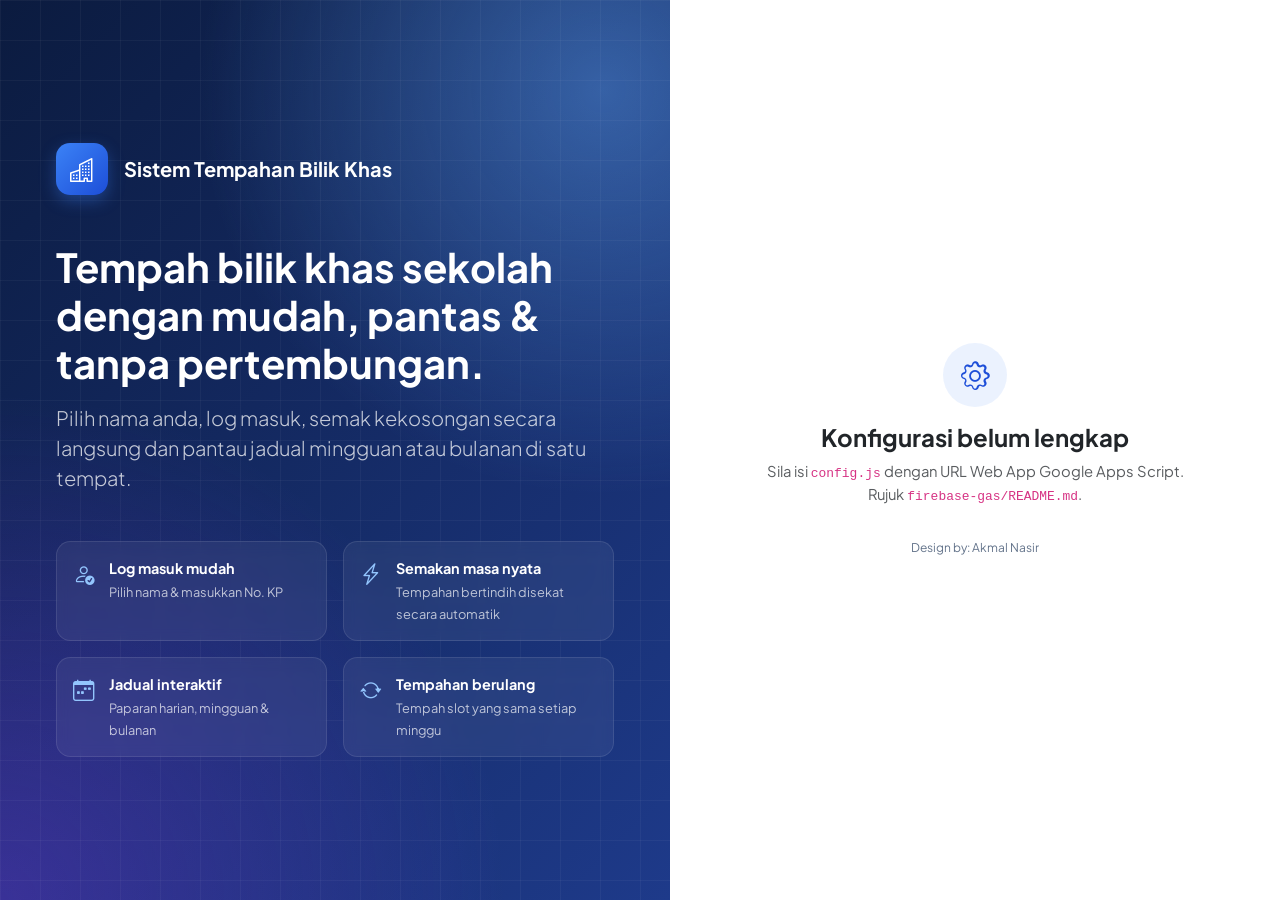
<file: firebase-gas/gas/Index.html>
<!doctype html>
<html lang="ms">
<head>
    <meta charset="utf-8">
    <meta name="viewport" content="width=device-width, initial-scale=1">
    <title>Sistem Tempahan Bilik Khas</title>
    
    
    <meta name="theme-color" content="#1e3a8a">
    <link href="https://cdn.jsdelivr.net/npm/bootstrap@5.3.3/dist/css/bootstrap.min.css" rel="stylesheet">
    <link href="https://cdn.jsdelivr.net/npm/bootstrap-icons@1.11.3/font/bootstrap-icons.min.css" rel="stylesheet">
    <link rel="preconnect" href="https://fonts.googleapis.com"><link rel="preconnect" href="https://fonts.gstatic.com" crossorigin><link href="https://fonts.googleapis.com/css2?family=Plus+Jakarta+Sans:wght@400;500;600;700;800&display=swap" rel="stylesheet">
<style>
/* ==========================================================================
   Sistem Tempahan Bilik Khas — corporate theme
   ========================================================================== */

:root,
[data-bs-theme="light"] {
    --tb-navy: #0b1b3f;
    --tb-navy-2: #12275a;
    --tb-accent: #3b82f6;
    --tb-bg: #f3f5fa;
    --tb-surface: #ffffff;
    --tb-border: #e4e8f1;
    --tb-muted: #64748b;
    --tb-shadow: 0 1px 2px rgba(15, 23, 42, .04), 0 4px 16px rgba(15, 23, 42, .04);
    --tb-shadow-lg: 0 12px 32px rgba(15, 23, 42, .10);
    --tb-free: #ecfdf5;
    --tb-free-b: #a7f3d0;
    --tb-past: #f1f5f9;
    --tb-sidebar-w: 268px;

    --bs-primary: #1d4ed8;
    --bs-primary-rgb: 29, 78, 216;
    --bs-link-color: #1d4ed8;
    --bs-link-color-rgb: 29, 78, 216;
    --bs-link-hover-color: #1e40af;
    --bs-body-font-family: "Plus Jakarta Sans", system-ui, -apple-system, "Segoe UI", Roboto, sans-serif;
    --bs-body-bg: var(--tb-bg);
    --bs-border-color: var(--tb-border);
    --bs-border-radius: .6rem;
    --bs-border-radius-lg: .8rem;
}

[data-bs-theme="dark"] {
    --tb-bg: #0b1120;
    --tb-surface: #111a2e;
    --tb-border: #1f2a44;
    --tb-muted: #94a3b8;
    --tb-shadow: 0 1px 2px rgba(0, 0, 0, .3);
    --tb-shadow-lg: 0 12px 32px rgba(0, 0, 0, .45);
    --tb-free: rgba(16, 185, 129, .08);
    --tb-free-b: rgba(16, 185, 129, .35);
    --tb-past: rgba(148, 163, 184, .06);
    --bs-body-bg: var(--tb-bg);
    --bs-body-color: #dbe3f0;
    --bs-border-color: var(--tb-border);
    --bs-secondary-bg: #16213a;
    --bs-tertiary-bg: #131d33;
    --bs-primary: #3b82f6;
    --bs-primary-rgb: 59, 130, 246;
    --bs-link-color: #60a5fa;
    --bs-link-color-rgb: 96, 165, 250;
    --bs-link-hover-color: #93c5fd;
}

body { background: var(--tb-bg); font-size: .925rem; -webkit-font-smoothing: antialiased; }
.xsmall { font-size: .75rem; }
.min-w-0 { min-width: 0; }
.ls-1 { letter-spacing: .08em; }
a { text-decoration: none; }
.fw-medium { font-weight: 500; }

/* ---------- Buttons & form tweaks ---------- */
.btn { font-weight: 500; border-radius: .55rem; }
.btn-primary { --bs-btn-bg: #1d4ed8; --bs-btn-border-color: #1d4ed8; --bs-btn-hover-bg: #1e40af; --bs-btn-hover-border-color: #1e40af; --bs-btn-active-bg: #1e3a8a; box-shadow: 0 2px 8px rgba(29, 78, 216, .25); }
.btn-light { --bs-btn-bg: var(--tb-surface); --bs-btn-border-color: var(--tb-border); --bs-btn-hover-bg: var(--bs-secondary-bg); --bs-btn-hover-border-color: var(--tb-border); --bs-btn-color: var(--bs-body-color); --bs-btn-hover-color: var(--bs-body-color); }
.btn-icon { width: 40px; height: 40px; display: inline-flex; align-items: center; justify-content: center; border-radius: 10px; color: var(--bs-body-color); border: 1px solid transparent; }
.btn-icon:hover { background: var(--bs-secondary-bg); }
.form-control, .form-select { border-color: var(--tb-border); background-color: var(--tb-surface); }
/* Native dropdown lists: some browsers draw them on a white system background, so pin both colours or light text disappears in dark mode. */
.form-select option, .form-select optgroup { background-color: var(--tb-surface); color: var(--bs-body-color); }
.form-control:focus, .form-select:focus { border-color: #93c5fd; box-shadow: 0 0 0 .2rem rgba(59, 130, 246, .18); }
.form-label { margin-bottom: .35rem; font-size: .875rem; }
.input-icon { position: relative; }
.input-icon > i { position: absolute; left: .8rem; top: 50%; transform: translateY(-50%); color: var(--tb-muted); pointer-events: none; z-index: 2; }
.input-icon > .form-control { padding-left: 2.3rem; }
.btn-reveal { position: absolute; right: .5rem; top: 50%; transform: translateY(-50%); border: 0; background: none; color: var(--tb-muted); padding: .25rem .5rem; }

/* ---------- Soft badges ---------- */
.badge { font-weight: 600; padding: .38em .65em; border-radius: 6px; }
.badge-soft-primary { background: rgba(29, 78, 216, .1); color: #1d4ed8; }
.badge-soft-success { background: rgba(22, 163, 74, .12); color: #15803d; }
.badge-soft-warning { background: rgba(245, 158, 11, .15); color: #b45309; }
.badge-soft-danger { background: rgba(220, 38, 38, .1); color: #b91c1c; }
.badge-soft-secondary { background: rgba(100, 116, 139, .12); color: #475569; }
.badge-soft-info { background: rgba(8, 145, 178, .12); color: #0e7490; }
[data-bs-theme="dark"] .badge-soft-primary { color: #93c5fd; background: rgba(59, 130, 246, .18); }
[data-bs-theme="dark"] .badge-soft-success { color: #86efac; }
[data-bs-theme="dark"] .badge-soft-warning { color: #fcd34d; }
[data-bs-theme="dark"] .badge-soft-danger { color: #fca5a5; }
[data-bs-theme="dark"] .badge-soft-secondary { color: #cbd5e1; }
[data-bs-theme="dark"] .badge-soft-info { color: #67e8f9; }

/* ---------- Sidebar ---------- */
.sidebar {
    position: fixed; inset: 0 auto 0 0; width: var(--tb-sidebar-w); z-index: 1040;
    background: linear-gradient(180deg, var(--tb-navy) 0%, #0a1733 100%);
    color: #cbd5e1; display: flex; flex-direction: column; transition: transform .25s ease;
}
.brand { display: flex; align-items: center; gap: .75rem; padding: 1.25rem 1.25rem 1rem; color: #fff; }
.brand:hover { color: #fff; }
.brand-logo {
    width: 40px; height: 40px; border-radius: 11px; flex-shrink: 0; display: inline-flex; align-items: center; justify-content: center;
    background: linear-gradient(135deg, #3b82f6, #1d4ed8); color: #fff; font-size: 1.15rem; box-shadow: 0 6px 16px rgba(59, 130, 246, .35);
}
.brand-logo.lg { width: 52px; height: 52px; font-size: 1.5rem; border-radius: 14px; display: flex; }
.brand-text { line-height: 1.2; min-width: 0; }
.brand-text strong { display: block; font-size: .9rem; font-weight: 700; }
.brand-text small { display: block; font-size: .72rem; color: #94a3b8; white-space: nowrap; overflow: hidden; text-overflow: ellipsis; }
.side-nav { flex: 1; overflow-y: auto; padding: .5rem .75rem 1rem; }
.nav-section { font-size: .68rem; font-weight: 700; text-transform: uppercase; letter-spacing: .1em; color: #64748b; padding: 1.1rem .75rem .45rem; }
.sidebar .nav-link {
    display: flex; align-items: center; gap: .75rem; padding: .6rem .75rem; border-radius: .6rem; color: #cbd5e1; font-weight: 500; font-size: .875rem; margin-bottom: 2px;
}
.sidebar .nav-link i { font-size: 1.05rem; width: 20px; text-align: center; opacity: .85; }
.sidebar .nav-link:hover { background: rgba(255, 255, 255, .06); color: #fff; }
.sidebar .nav-link.active { background: linear-gradient(90deg, rgba(59, 130, 246, .28), rgba(59, 130, 246, .08)); color: #fff; box-shadow: inset 3px 0 0 #60a5fa; }
.sidebar .nav-link.active i { color: #93c5fd; opacity: 1; }
.nav-badge { margin-left: auto; background: #f59e0b; color: #111827; font-size: .7rem; font-weight: 700; padding: .1rem .45rem; border-radius: 99px; }
.sidebar-footer { padding: .75rem; border-top: 1px solid rgba(255, 255, 255, .06); }
.sidebar-backdrop { display: none; }

/* ---------- Main layout ---------- */
.main { margin-left: var(--tb-sidebar-w); min-height: 100vh; display: flex; flex-direction: column; }
.topbar {
    position: sticky; top: 0; z-index: 1030; height: 68px; display: flex; align-items: center; gap: 1rem; padding: 0 1.75rem;
    background: color-mix(in srgb, var(--tb-bg) 82%, transparent); backdrop-filter: saturate(180%) blur(12px); border-bottom: 1px solid var(--tb-border);
}
.content { flex: 1; padding: 1.75rem; max-width: 1600px; width: 100%; }
.app-footer { display: flex; justify-content: space-between; flex-wrap: wrap; gap: .5rem; padding: 1rem 1.75rem; font-size: .8rem; color: var(--tb-muted); border-top: 1px solid var(--tb-border); }

.user-chip { display: flex; align-items: center; gap: .6rem; padding: .3rem .6rem .3rem .3rem; border-radius: 99px; border: 1px solid var(--tb-border); background: var(--tb-surface); }
.avatar {
    width: 34px; height: 34px; border-radius: 50%; display: inline-flex; align-items: center; justify-content: center; flex-shrink: 0;
    background: linear-gradient(135deg, #1d4ed8, #7c3aed); color: #fff; font-size: .78rem; font-weight: 700;
}
.avatar-sm { width: 30px; height: 30px; font-size: .7rem; }
.avatar-xl { width: 84px; height: 84px; font-size: 1.8rem; display: flex; }
.notif-dot { position: absolute; top: 3px; right: 2px; min-width: 18px; height: 18px; padding: 0 4px; border-radius: 99px; background: #ef4444; color: #fff; font-size: .65rem; font-weight: 700; display: flex; align-items: center; justify-content: center; border: 2px solid var(--tb-bg); }
.notif-menu { width: 340px; border: 1px solid var(--tb-border); border-radius: .8rem; overflow: hidden; }
.notif-list { max-height: 380px; overflow-y: auto; }
.notif-item { display: block; padding: .7rem 1rem; border-bottom: 1px solid var(--tb-border); color: inherit; }
.notif-item:hover { background: var(--bs-secondary-bg); color: inherit; }
.notif-item.unread { background: rgba(59, 130, 246, .06); box-shadow: inset 3px 0 0 #3b82f6; }
.notif-unread { background: rgba(59, 130, 246, .05); }
.notif-icon { width: 38px; height: 38px; border-radius: 10px; background: var(--bs-secondary-bg); display: flex; align-items: center; justify-content: center; font-size: 1.1rem; flex-shrink: 0; }

/* ---------- Page head ---------- */
.page-head { display: flex; justify-content: space-between; align-items: flex-end; gap: 1rem; flex-wrap: wrap; margin-bottom: 1.5rem; }
.page-title { font-size: 1.55rem; font-weight: 800; letter-spacing: -.02em; margin: 0; }
.page-subtitle { color: var(--tb-muted); margin: .25rem 0 0; }
.page-actions { display: flex; gap: .5rem; flex-wrap: wrap; }

/* ---------- Cards ---------- */
.card { background: var(--tb-surface); border: 1px solid var(--tb-border); border-radius: .9rem; box-shadow: var(--tb-shadow); }
.card-header { background: transparent; border-bottom: 1px solid var(--tb-border); padding: .95rem 1.25rem; }
.card-footer { background: transparent; border-top: 1px solid var(--tb-border); padding: .75rem 1.25rem; }
.card-title { font-size: 1rem; font-weight: 700; margin: 0; display: flex; align-items: center; }
.card > .list-group-flush > .list-group-item { background: transparent; }
.table { --bs-table-bg: transparent; margin-bottom: 0; }
.table > thead th { font-size: .72rem; text-transform: uppercase; letter-spacing: .06em; color: var(--tb-muted); font-weight: 700; background: var(--bs-tertiary-bg); border-bottom-width: 1px; white-space: nowrap; padding: .7rem .75rem; }
.table > tbody td { padding: .75rem; }
.table > :not(caption) > * > * { border-color: var(--tb-border); }
.table td:first-child, .table th:first-child { padding-left: 1.25rem; }
.table td:last-child, .table th:last-child { padding-right: 1.25rem; }

.hero-card {
    border-radius: 1.1rem; padding: 1.75rem 2rem; position: relative; overflow: hidden;
    background: radial-gradient(circle at 85% -20%, rgba(96, 165, 250, .55), transparent 45%), linear-gradient(120deg, #0b1b3f 0%, #1e3a8a 60%, #1d4ed8 100%);
    box-shadow: 0 16px 40px rgba(30, 58, 138, .25);
}
.hero-card::after {
    content: ""; position: absolute; right: -60px; bottom: -80px; width: 260px; height: 260px; border-radius: 50%;
    border: 40px solid rgba(255, 255, 255, .05);
}
.hero-card .row { position: relative; z-index: 1; }

.stat-card {
    display: flex; align-items: center; gap: 1rem; padding: 1.15rem 1.25rem; height: 100%;
    background: var(--tb-surface); border: 1px solid var(--tb-border); border-radius: .9rem; box-shadow: var(--tb-shadow); color: inherit; transition: transform .15s, box-shadow .15s;
}
a.stat-card:hover { transform: translateY(-2px); box-shadow: var(--tb-shadow-lg); color: inherit; }
.stat-icon { width: 48px; height: 48px; border-radius: 12px; display: flex; align-items: center; justify-content: center; font-size: 1.35rem; flex-shrink: 0; }
.stat-value { font-size: 1.6rem; font-weight: 800; line-height: 1.1; letter-spacing: -.02em; }
.stat-label { font-size: .8rem; color: var(--tb-muted); font-weight: 500; }
.stat-card-sm { padding: .9rem 1rem; gap: .75rem; }
.stat-card-sm .stat-icon { width: 40px; height: 40px; font-size: 1.1rem; }
.stat-card-sm .stat-value { font-size: 1.3rem; }

.empty-state { text-align: center; color: var(--tb-muted); padding: 2rem 1rem; }
.empty-state i { font-size: 2.2rem; display: block; margin-bottom: .5rem; opacity: .5; }
.empty-state p { margin-bottom: .75rem; }

.room-dot { display: inline-block; width: 10px; height: 10px; border-radius: 3px; background: var(--c, #1d4ed8); margin-right: .5rem; vertical-align: middle; flex-shrink: 0; }
.legend-box { display: inline-block; width: 12px; height: 12px; border-radius: 3px; margin-right: .35rem; vertical-align: -1px; border: 1px solid rgba(0, 0, 0, .08); }
.bg-free { background: var(--tb-free); border-color: var(--tb-free-b); }
.bg-busy { background: #3b82f6; }
.bg-pending { background: repeating-linear-gradient(45deg, #fbbf24, #fbbf24 3px, #fde68a 3px, #fde68a 6px); }
.bg-selected { background: #16a34a; }
.bg-closed { background: #94a3b8; }

.date-tile {
    width: 50px; height: 54px; border-radius: 10px; display: flex; flex-direction: column; align-items: center; justify-content: center; flex-shrink: 0;
    background: color-mix(in srgb, var(--c) 12%, transparent); color: var(--c); border: 1px solid color-mix(in srgb, var(--c) 25%, transparent);
}
.date-tile span { font-size: .65rem; font-weight: 700; text-transform: uppercase; }
.date-tile strong { font-size: 1.25rem; line-height: 1; }

/* Today timeline */
.timeline { list-style: none; padding: 0; margin: 0; }
.timeline-item { display: flex; gap: 1rem; padding-bottom: .9rem; position: relative; }
.timeline-item:not(:last-child)::before { content: ""; position: absolute; left: 58px; top: 26px; bottom: 0; width: 2px; background: var(--tb-border); }
.timeline-time { width: 48px; font-weight: 700; font-size: .85rem; text-align: right; flex-shrink: 0; padding-top: .55rem; }
.timeline-time small { display: block; font-weight: 500; color: var(--tb-muted); font-size: .72rem; }
.timeline-body { flex: 1; border: 1px solid var(--tb-border); border-left: 4px solid var(--c); border-radius: .6rem; padding: .6rem .9rem; background: var(--tb-surface); position: relative; margin-left: 12px; }
.timeline-body::before { content: ""; position: absolute; left: -23px; top: 14px; width: 12px; height: 12px; border-radius: 50%; background: var(--c); border: 3px solid var(--tb-surface); box-shadow: 0 0 0 1px var(--tb-border); }
.timeline-item.past { opacity: .55; }
.timeline-item.live .timeline-body { box-shadow: 0 0 0 3px color-mix(in srgb, var(--c) 20%, transparent); }
.live-badge { animation: pulse 1.8s infinite; }
@keyframes pulse { 50% { opacity: .55; } }

.free-list { max-height: 420px; overflow-y: auto; }

/* ---------- Booking form ---------- */
.step-no { width: 26px; height: 26px; border-radius: 50%; background: #1d4ed8; color: #fff; font-size: .8rem; display: inline-flex; align-items: center; justify-content: center; margin-right: .6rem; }
.period-grid { display: grid; grid-template-columns: repeat(auto-fill, minmax(104px, 1fr)); gap: .5rem; }
.period-chip {
    border: 1px solid var(--tb-border); background: var(--tb-surface); border-radius: .6rem; padding: .5rem .4rem; text-align: center; transition: all .12s; color: inherit;
}
.period-chip:hover:not(.selected):not(.busy):not(.past) { border-color: #93c5fd; background: rgba(59, 130, 246, .06); }
.period-chip .pc-label { display: block; font-weight: 700; font-size: .8rem; }
.period-chip .pc-time { display: block; font-size: .7rem; color: var(--tb-muted); }
.period-chip.is-break { background: repeating-linear-gradient(45deg, transparent, transparent 6px, var(--bs-tertiary-bg) 6px, var(--bs-tertiary-bg) 12px); }
.period-chip.selected { background: #16a34a; border-color: #16a34a; color: #fff; }
.period-chip.selected .pc-time { color: rgba(255, 255, 255, .85); }
.period-chip.anchor { box-shadow: 0 0 0 3px rgba(22, 163, 74, .3); }
.period-chip.busy { background: rgba(239, 68, 68, .08); border-color: rgba(239, 68, 68, .3); color: #b91c1c; cursor: not-allowed; }
.period-chip.busy .pc-time { color: #ef4444; }
.period-chip.busy.selected { background: #dc2626; border-color: #dc2626; color: #fff; }
.period-chip.past { opacity: .4; cursor: not-allowed; }
.duration-box { border: 1px dashed var(--tb-border); border-radius: .55rem; padding: .45rem .75rem; color: var(--tb-muted); font-weight: 600; font-size: .875rem; height: 38px; display: flex; align-items: center; gap: .4rem; }
.repeat-box { border: 1px solid var(--tb-border); border-radius: .7rem; padding: .85rem 1rem; background: var(--bs-tertiary-bg); }
.repeat-options { display: none; }
.repeat-box.on .repeat-options { display: block; }
.check-result { border-radius: .7rem; padding: .8rem 1rem; font-size: .875rem; display: flex; gap: .6rem; align-items: flex-start; }
.check-result.ok { background: rgba(22, 163, 74, .1); color: #15803d; border: 1px solid rgba(22, 163, 74, .25); }
.check-result.bad { background: rgba(220, 38, 38, .08); color: #b91c1c; border: 1px solid rgba(220, 38, 38, .25); }
.check-result.loading { background: var(--bs-tertiary-bg); color: var(--tb-muted); }
[data-bs-theme="dark"] .check-result.ok { color: #86efac; }
[data-bs-theme="dark"] .check-result.bad { color: #fca5a5; }
.check-result ul { margin: .25rem 0 0; padding-left: 1.1rem; }

.room-info { overflow: hidden; }
.room-info-banner { height: 84px; display: flex; align-items: center; justify-content: center; font-size: 2.2rem; color: rgba(255, 255, 255, .9); background: linear-gradient(135deg, var(--c, #1d4ed8), color-mix(in srgb, var(--c, #1d4ed8) 55%, #0b1b3f)); }
.facility-tag { font-size: .72rem; padding: .25rem .55rem; border-radius: 6px; background: var(--bs-tertiary-bg); border: 1px solid var(--tb-border); color: var(--bs-body-color); }

.day-timeline { position: relative; }
.dt-grid { position: relative; margin-left: 44px; border-left: 1px solid var(--tb-border); }
.dt-hour { position: relative; border-top: 1px solid var(--tb-border); }
.dt-hour span { position: absolute; left: -44px; top: -8px; font-size: .68rem; color: var(--tb-muted); width: 38px; text-align: right; }
.dt-block { position: absolute; left: 6px; right: 6px; border-radius: 6px; padding: 2px 8px; font-size: .72rem; overflow: hidden; line-height: 1.3; color: #fff; background: #3b82f6; border: 1px solid rgba(0, 0, 0, .08); }
.dt-block.pending { background: repeating-linear-gradient(45deg, #f59e0b, #f59e0b 6px, #fbbf24 6px, #fbbf24 12px); color: #111827; }
.dt-block.mine-sel { background: rgba(22, 163, 74, .85); border: 2px dashed #14532d; z-index: 2; }
.dt-block.mine-sel.clash { background: rgba(220, 38, 38, .85); border-color: #7f1d1d; }
.dt-now { position: absolute; left: -4px; right: 0; height: 2px; background: #ef4444; z-index: 3; }
.dt-now::before { content: ""; position: absolute; left: -3px; top: -3px; width: 8px; height: 8px; border-radius: 50%; background: #ef4444; }
.dt-closed { padding: 1rem; text-align: center; border-radius: .6rem; background: var(--bs-tertiary-bg); color: var(--tb-muted); }

/* ---------- Availability grid ---------- */
.avail-wrap { max-height: 70vh; }
.avail-grid { border-collapse: separate; border-spacing: 0; width: 100%; font-size: .8rem; }
.avail-grid th, .avail-grid td { border-bottom: 1px solid var(--tb-border); border-right: 1px solid var(--tb-border); }
.avail-grid thead th { position: sticky; top: 0; z-index: 2; background: var(--bs-tertiary-bg); text-align: center; padding: .5rem .3rem; font-weight: 700; min-width: 64px; white-space: nowrap; }
.avail-grid thead th small { display: block; font-weight: 500; color: var(--tb-muted); font-size: .68rem; }
.avail-grid thead th.is-now { background: #1d4ed8; color: #fff; }
.avail-grid thead th.is-now small { color: rgba(255, 255, 255, .8); }
.avail-grid .sticky-col { position: sticky; left: 0; z-index: 1; background: var(--tb-surface); min-width: 210px; text-align: left; padding: .55rem 1rem; font-weight: 600; }
.avail-grid thead .sticky-col { z-index: 3; background: var(--bs-tertiary-bg); }
.avail-grid td { height: 46px; text-align: center; padding: 0; }
.avail-grid td a { display: flex; align-items: center; justify-content: center; width: 100%; height: 100%; min-height: 45px; }
.cell-free { background: var(--tb-free); }
.cell-free a { color: transparent; font-size: 1.2rem; }
.cell-free:hover { background: #d1fae5; }
.cell-free:hover a { color: #047857; }
[data-bs-theme="dark"] .cell-free:hover { background: rgba(16, 185, 129, .2); }
.cell-busy { background: var(--c); }
.cell-busy a { color: #fff; font-weight: 700; font-size: .72rem; }
.cell-busy.pending { background: repeating-linear-gradient(45deg, var(--c), var(--c) 5px, color-mix(in srgb, var(--c) 55%, #fff) 5px, color-mix(in srgb, var(--c) 55%, #fff) 10px); }
.cell-past { background: var(--tb-past); }
.cell-break { background: repeating-linear-gradient(45deg, transparent, transparent 5px, var(--bs-tertiary-bg) 5px, var(--bs-tertiary-bg) 10px); }
.cell-closed { background: repeating-linear-gradient(45deg, #e2e8f0, #e2e8f0 8px, #f1f5f9 8px, #f1f5f9 16px); color: #475569; font-weight: 600; }
[data-bs-theme="dark"] .cell-closed { background: repeating-linear-gradient(45deg, #1e293b, #1e293b 8px, #0f172a 8px, #0f172a 16px); color: #94a3b8; }
th.is-break { color: var(--tb-muted); }
.free-room { display: flex; align-items: center; gap: .75rem; padding: .85rem 1rem; border-radius: .7rem; border: 1px solid var(--tb-border); border-left: 4px solid var(--c); background: var(--tb-surface); }

/* ---------- Calendar ---------- */
.fc { --fc-border-color: var(--tb-border); --fc-today-bg-color: rgba(59, 130, 246, .06); --fc-page-bg-color: var(--tb-surface); --fc-neutral-bg-color: var(--bs-tertiary-bg); --fc-list-event-hover-bg-color: var(--bs-secondary-bg); font-size: .85rem; }
.fc .fc-toolbar-title { font-size: 1.2rem; font-weight: 800; }
.fc .fc-button { background: var(--tb-surface); border: 1px solid var(--tb-border); color: var(--bs-body-color); font-weight: 600; text-transform: capitalize; box-shadow: none !important; padding: .4rem .8rem; }
.fc .fc-button:hover { background: var(--bs-secondary-bg); color: var(--bs-body-color); border-color: var(--tb-border); }
.fc .fc-button-primary:not(:disabled).fc-button-active, .fc .fc-button-primary:not(:disabled):active { background: #1d4ed8; border-color: #1d4ed8; color: #fff; }
.fc .fc-col-header-cell-cushion { font-weight: 700; padding: .5rem; color: inherit; }
.fc .fc-daygrid-day-number { color: inherit; font-weight: 600; }
.fc-event { border-radius: 5px; padding: 1px 3px; cursor: pointer; font-weight: 500; }
.fc-event.ev-pending { background-image: repeating-linear-gradient(45deg, rgba(255, 255, 255, .28), rgba(255, 255, 255, .28) 5px, transparent 5px, transparent 10px) !important; }
.fc-event.ev-closure { cursor: default; opacity: .85; }
.fc .fc-timegrid-slot { height: 2.1em; }
.fc .fc-highlight { background: rgba(22, 163, 74, .18); }
.room-legend { row-gap: .25rem !important; }
.detail-list dt { color: var(--tb-muted); font-weight: 500; }
.detail-list dd { font-weight: 600; }

/* ---------- Room cards ---------- */
.room-card { background: var(--tb-surface); border: 1px solid var(--tb-border); border-radius: 1rem; overflow: hidden; box-shadow: var(--tb-shadow); display: flex; flex-direction: column; transition: transform .15s, box-shadow .15s; }
.room-card:hover { transform: translateY(-3px); box-shadow: var(--tb-shadow-lg); }
.room-card-banner { height: 110px; position: relative; display: flex; align-items: center; justify-content: center; font-size: 2.6rem; color: rgba(255, 255, 255, .25);
    background: radial-gradient(circle at 80% 0%, rgba(255, 255, 255, .25), transparent 50%), linear-gradient(135deg, var(--c), color-mix(in srgb, var(--c) 50%, #0b1b3f)); }
.room-code { position: absolute; left: 1rem; top: .9rem; font-weight: 800; color: #fff; font-size: .8rem; background: rgba(0, 0, 0, .2); padding: .2rem .55rem; border-radius: 6px; letter-spacing: .05em; }
.room-live { position: absolute; right: 1rem; top: .9rem; }
.filter-chips .btn { border-radius: 99px; }

/* ---------- Booking detail ---------- */
.booking-slip { overflow: hidden; }
.slip-head { display: flex; justify-content: space-between; align-items: center; padding: 1.25rem 1.5rem; color: #fff; background: linear-gradient(120deg, #0b1b3f, color-mix(in srgb, var(--c) 70%, #0b1b3f)); }
.slip-head .badge { background: rgba(255, 255, 255, .92) !important; }
.detail-label { font-size: .72rem; font-weight: 700; text-transform: uppercase; letter-spacing: .06em; color: var(--tb-muted); margin-bottom: .2rem; }
.detail-value { font-weight: 600; font-size: 1rem; }
.remark-box { background: var(--bs-tertiary-bg); border-left: 3px solid #3b82f6; border-radius: .5rem; padding: .8rem 1rem; }
.success-banner { display: flex; gap: 1rem; align-items: center; padding: 1.25rem 1.5rem; border-radius: 1rem; background: linear-gradient(90deg, rgba(22, 163, 74, .12), rgba(22, 163, 74, .03)); border: 1px solid rgba(22, 163, 74, .25); }
.success-icon { width: 52px; height: 52px; border-radius: 50%; background: #16a34a; color: #fff; display: flex; align-items: center; justify-content: center; font-size: 1.6rem; flex-shrink: 0; box-shadow: 0 0 0 6px rgba(22, 163, 74, .15); }
.series-chip { display: inline-flex; align-items: center; gap: .4rem; font-size: .78rem; padding: .3rem .65rem; border-radius: 99px; border: 1px solid; color: inherit; background: var(--tb-surface); }
.series-chip.current { background: #1d4ed8; color: #fff; border-color: #1d4ed8 !important; }
.series-chip .dot { width: 7px; height: 7px; border-radius: 50%; }
.mini-timeline { list-style: none; padding: 0; margin: 0; }
.mini-timeline li { position: relative; padding: 0 0 .9rem 1.25rem; font-size: .85rem; }
.mini-timeline li::before { content: ""; position: absolute; left: 0; top: .35rem; width: 9px; height: 9px; border-radius: 50%; background: #3b82f6; }
.mini-timeline li:not(:last-child)::after { content: ""; position: absolute; left: 4px; top: 1rem; bottom: 0; width: 1px; background: var(--tb-border); }
.mini-timeline strong { display: block; font-weight: 600; }
.mini-timeline span { color: var(--tb-muted); font-size: .8rem; }

.nav-pills-soft .nav-link { color: var(--tb-muted); font-weight: 600; font-size: .85rem; padding: .4rem .8rem; border-radius: .55rem; }
.nav-pills-soft .nav-link .badge { background: var(--bs-secondary-bg); color: inherit; font-size: .7rem; }
.nav-pills-soft .nav-link.active { background: rgba(29, 78, 216, .1); color: #1d4ed8; }
[data-bs-theme="dark"] .nav-pills-soft .nav-link.active { color: #93c5fd; background: rgba(59, 130, 246, .18); }
.rank { width: 26px; height: 26px; border-radius: 8px; background: var(--bs-secondary-bg); display: inline-flex; align-items: center; justify-content: center; font-size: .75rem; font-weight: 800; flex-shrink: 0; }
.list-group-item:first-child .rank { background: #fde68a; color: #92400e; }
.confirm-icon { width: 64px; height: 64px; margin: 0 auto; border-radius: 50%; display: flex; align-items: center; justify-content: center; font-size: 1.8rem; background: rgba(220, 38, 38, .1); color: #dc2626; }
.modal-content { border: 1px solid var(--tb-border); border-radius: 1rem; background: var(--tb-surface); }
.dropdown-menu { border: 1px solid var(--tb-border); border-radius: .7rem; background: var(--tb-surface); }
.dropdown-item { font-size: .875rem; padding: .45rem 1rem; }
.alert { border-radius: .8rem; }
.pagination .page-link { border-radius: .45rem !important; margin: 0 2px; border-color: var(--tb-border); }
.bulk-bar .form-control { flex: 1 1 180px; }

/* ---------- Auth ---------- */
.guest { background: var(--tb-surface); }
.auth-wrap { min-height: 100vh; display: grid; grid-template-columns: 1.1fr 1fr; }
.auth-hero {
    color: #fff; padding: 3.5rem; display: flex; align-items: center; position: relative; overflow: hidden;
    background: radial-gradient(circle at 90% 10%, rgba(96, 165, 250, .45), transparent 40%), radial-gradient(circle at 0% 100%, rgba(124, 58, 237, .35), transparent 45%), linear-gradient(135deg, #0b1b3f 0%, #1e3a8a 100%);
}
.auth-hero::before { content: ""; position: absolute; inset: 0; background-image: linear-gradient(rgba(255, 255, 255, .04) 1px, transparent 1px), linear-gradient(90deg, rgba(255, 255, 255, .04) 1px, transparent 1px); background-size: 40px 40px; }
.auth-hero-inner { position: relative; max-width: 620px; margin: 0 auto; }
.feat { display: flex; gap: .85rem; padding: 1rem; border-radius: .9rem; background: rgba(255, 255, 255, .06); border: 1px solid rgba(255, 255, 255, .1); backdrop-filter: blur(6px); height: 100%; }
.feat i { font-size: 1.35rem; color: #93c5fd; }
.feat strong { display: block; font-size: .9rem; }
.feat span { font-size: .8rem; opacity: .7; }
.auth-panel { display: flex; align-items: center; justify-content: center; padding: 2rem; background: var(--tb-surface); }
.auth-card { width: 100%; max-width: 420px; }
.auth-credit { margin: 2rem 0 0; text-align: center; font-size: .75rem; color: var(--tb-muted); }
.steps { list-style: none; counter-reset: s; padding: 0; }
.steps li { counter-increment: s; position: relative; padding: 0 0 1.5rem 3.5rem; }
.steps li::before { content: counter(s); position: absolute; left: 0; top: 0; width: 38px; height: 38px; border-radius: 50%; background: rgba(255, 255, 255, .12); border: 1px solid rgba(255, 255, 255, .25); display: flex; align-items: center; justify-content: center; font-weight: 700; }
.steps strong { display: block; }
.steps span { opacity: .7; font-size: .9rem; }

/* ---------- TV display ---------- */
.display-board { background: #060d1f; color: #e2e8f0; min-height: 100vh; }
.db-head { display: flex; justify-content: space-between; align-items: center; padding: 1.5rem 2rem; background: linear-gradient(90deg, #0b1b3f, #1e3a8a); }
.db-clock { font-size: 2.6rem; font-weight: 800; line-height: 1; font-variant-numeric: tabular-nums; }
.db-grid { display: grid; grid-template-columns: repeat(auto-fill, minmax(340px, 1fr)); gap: 1rem; padding: 1.5rem 2rem; }
.db-room { border-radius: 1rem; padding: 1.1rem 1.25rem; background: #0f1a33; border: 1px solid #1f2a44; border-top: 5px solid var(--c); }
.db-state { font-size: .72rem; font-weight: 800; letter-spacing: .08em; padding: .3rem .6rem; border-radius: 6px; background: #16a34a; color: #fff; }
.db-room.busy .db-state { background: #dc2626; }
.db-room.closed .db-state { background: #64748b; }
.db-now { background: rgba(220, 38, 38, .12); border: 1px solid rgba(220, 38, 38, .35); padding: .6rem .8rem; border-radius: .6rem; margin: .5rem 0; }
.db-list { list-style: none; padding: 0; margin: .5rem 0 0; font-size: .9rem; }
.db-list li { padding: .35rem 0; border-top: 1px dashed #1f2a44; }
.db-list li span { font-weight: 700; margin-right: .6rem; font-variant-numeric: tabular-nums; }
.db-list li em { opacity: .6; font-style: normal; font-size: .8rem; }
.db-list li.done { opacity: .4; text-decoration: line-through; }

/* ---------- Responsive ---------- */
@media (max-width: 991.98px) {
    .sidebar { transform: translateX(-100%); }
    body.sidebar-open .sidebar { transform: none; box-shadow: var(--tb-shadow-lg); }
    body.sidebar-open .sidebar-backdrop { display: block; position: fixed; inset: 0; background: rgba(2, 6, 23, .5); z-index: 1035; }
    .main { margin-left: 0; }
    .topbar { padding: 0 1rem; }
    .content { padding: 1.25rem 1rem; }
    .auth-wrap { grid-template-columns: 1fr; }
    .auth-hero { display: none; }
}
@media (max-width: 575.98px) {
    .hero-card { padding: 1.35rem; }
    .page-title { font-size: 1.3rem; }
    .stat-card { padding: .9rem; gap: .7rem; }
    .stat-icon { width: 40px; height: 40px; font-size: 1.1rem; }
    .stat-value { font-size: 1.3rem; }
    .fc .fc-toolbar { flex-direction: column; gap: .5rem; }
    .notif-menu { width: 300px; }
}

/* ---------- Print ---------- */
.print-only { display: none; }
@media print {
    .sidebar, .topbar, .app-footer, .no-print, .btn, .alert { display: none !important; }
    .print-only { display: block !important; }
    .main { margin: 0; }
    .content { padding: 0; max-width: none; }
    body { background: #fff; font-size: 11pt; }
    .card { box-shadow: none; border-color: #ccc; break-inside: avoid; }
    .slip-head { -webkit-print-color-adjust: exact; print-color-adjust: exact; }
    .col-lg-8 { width: 100%; }
}

/* ---------- Fixes ---------- */
.room-card-banner .room-live, .room-card-banner .room-code { font-size: .78rem; line-height: 1.4; }
.room-card-banner .room-live .badge { font-size: .72rem; }
.btn-white { background: #fff; color: #0b1b3f; border-color: #fff; }
.btn-white:hover { background: #e0e7ff; color: #0b1b3f; border-color: #e0e7ff; }
.fc .fc-button:disabled { opacity: .55; background: var(--tb-surface); color: var(--bs-body-color); border-color: var(--tb-border); }
.mode-option { display: flex; gap: .75rem; align-items: flex-start; padding: 1rem; border: 1px solid var(--tb-border); border-radius: .8rem; cursor: pointer; transition: all .12s; }
.mode-option:hover { border-color: #93c5fd; }
.mode-option:has(input:checked) { border-color: #1d4ed8; background: rgba(29, 78, 216, .06); box-shadow: 0 0 0 3px rgba(59, 130, 246, .15); }
.mode-option input { margin-top: .2rem; flex-shrink: 0; }
.mode-option strong { display: block; margin-bottom: .2rem; }
.mode-option small { display: block; color: var(--tb-muted); }

/* ---------- SPA (Firebase) additions ---------- */
.boot { position: fixed; inset: 0; display: flex; flex-direction: column; gap: 1rem; align-items: center; justify-content: center; background: var(--tb-bg); z-index: 2000; color: var(--tb-muted); }
.view-loading { display: flex; align-items: center; justify-content: center; min-height: 40vh; color: var(--tb-muted); gap: .75rem; }
.btn-google { display: flex; align-items: center; justify-content: center; gap: .75rem; width: 100%; padding: .8rem 1rem; border-radius: .7rem; border: 1px solid var(--tb-border); background: var(--tb-surface); color: var(--bs-body-color); font-weight: 600; font-size: 1rem; box-shadow: var(--tb-shadow); transition: all .15s; }
.btn-google:hover { border-color: #93c5fd; box-shadow: 0 0 0 3px rgba(59, 130, 246, .15); }
.btn-google svg { width: 22px; height: 22px; }
.auth-note { font-size: .85rem; border-radius: .7rem; padding: .8rem 1rem; background: var(--bs-tertiary-bg); border: 1px solid var(--tb-border); }
.toast-stack { position: fixed; right: 1rem; bottom: 1rem; z-index: 3000; display: flex; flex-direction: column; gap: .5rem; max-width: 380px; }
.tb-toast { display: flex; gap: .6rem; align-items: flex-start; padding: .8rem 1rem; border-radius: .7rem; background: var(--tb-surface); border: 1px solid var(--tb-border); border-left: 4px solid #3b82f6; box-shadow: var(--tb-shadow-lg); animation: toastIn .2s ease; font-size: .9rem; }
.tb-toast.success { border-left-color: #16a34a; } .tb-toast.danger { border-left-color: #dc2626; } .tb-toast.warning { border-left-color: #f59e0b; }
@keyframes toastIn { from { transform: translateY(10px); opacity: 0; } }
.user-photo { width: 34px; height: 34px; border-radius: 50%; object-fit: cover; }
.btn[disabled] .spinner-border { width: 1rem; height: 1rem; }

/* ---------- School logo ---------- */
.brand-logo.has-img { background: #fff; padding: 3px; box-shadow: 0 4px 12px rgba(15, 23, 42, .18); }
.brand-logo.has-img img { width: 100%; height: 100%; object-fit: contain; display: block; }
.brand-logo.xl { width: 88px; height: 88px; border-radius: 18px; font-size: 2.4rem; display: flex; }
.brand-logo.xl.has-img { padding: 6px; }
/* The bundled system logo is a wide transparent mark, so it gets a wider slot
   and drops the white tile that suits a square school logo. */
.brand-logo.is-default { width: 56px; background: none; padding: 0; border-radius: 0; box-shadow: none; }
.brand-logo.lg.is-default { width: 76px; }
.brand-logo.xl.is-default { width: 140px; padding: 0; }
.logo-upload { display: flex; gap: 1rem; align-items: center; padding: 1rem; border: 1px dashed var(--tb-border); border-radius: .8rem; background: var(--bs-tertiary-bg); }
.slip-head .brand-logo.has-img { box-shadow: none; }

/* ---------- Multi-school: landing & Super Admin panel ---------- */
.continue-school { display: grid; grid-template-columns: 1fr auto; align-items: center; gap: .15rem 1rem; padding: 1rem 1.25rem; border: 1px solid var(--bs-border-color); border-radius: 1rem; background: var(--bs-tertiary-bg); color: var(--bs-body-color); text-decoration: none; transition: border-color .15s, box-shadow .15s; }
.continue-school span { grid-column: 1; }
.continue-school strong { grid-column: 1; font-size: 1.1rem; }
.continue-school i { grid-column: 2; grid-row: 1 / span 2; font-size: 1.75rem; color: var(--bs-primary); }
.continue-school:hover { border-color: var(--bs-primary); box-shadow: 0 .5rem 1.5rem rgba(30, 58, 138, .12); color: var(--bs-body-color); }
.platform-nav { background: linear-gradient(120deg, #0f172a, #1e3a8a); }
.platform-nav .brand-logo { background: rgba(255, 255, 255, .15); }
.platform-nav .nav-link.active { color: #fff; }
.school-link { font-family: ui-monospace, SFMono-Regular, Menlo, monospace; font-size: .875rem; text-decoration: none; }

</style>
    <script>
        (function () {
            var t = null;
            try { t = localStorage.getItem('tb-theme'); } catch (e) {}
            if (!t) t = window.matchMedia('(prefers-color-scheme: dark)').matches ? 'dark' : 'light';
            document.documentElement.setAttribute('data-bs-theme', t);
        })();
    </script>
</head>
<body class="app">
<div id="boot" class="boot"><span class="brand-logo has-img is-default lg"><img alt="Logo sistem" data-default-logo></span><div class="spinner-border spinner-border-sm"></div></div>

<div id="auth" hidden></div>

<div id="shell" hidden>
    <aside class="sidebar" id="sidebar">
        <a href="#/dashboard" class="brand">
            <span class="brand-logo has-img is-default" id="sidebarLogo"><img alt="Logo sistem" data-default-logo></span>
            <span class="brand-text"><strong data-setting="system_name"></strong><small data-setting="school_name"></small></span>
        </a>
        <nav class="side-nav" id="sideNav"></nav>
        <div class="sidebar-footer">
            <a href="/display.html" target="_blank" class="nav-link" id="displayLink"><i class="bi bi-tv"></i><span>Paparan Skrin Hari Ini</span></a>
        </div>
    </aside>
    <div class="sidebar-backdrop" data-toggle-sidebar></div>

    <div class="main">
        <header class="topbar">
            <button class="btn btn-icon d-lg-none" data-toggle-sidebar aria-label="Menu"><i class="bi bi-list fs-4"></i></button>
            <div class="topbar-title d-none d-md-block"><div class="text-body-secondary small" id="todayLabel"></div></div>
            <div class="ms-auto d-flex align-items-center gap-2">
                <a href="#/book" class="btn btn-primary btn-sm d-none d-sm-inline-flex align-items-center gap-1"><i class="bi bi-plus-lg"></i> Tempahan Baharu</a>
                <button class="btn btn-icon" id="themeToggle" title="Tukar tema" aria-label="Tukar tema"><i class="bi bi-moon-stars"></i></button>
                <div class="dropdown">
                    <button class="btn btn-icon position-relative" data-bs-toggle="dropdown" id="notifBtn" aria-label="Notifikasi">
                        <i class="bi bi-bell"></i><span class="notif-dot" id="notifDot" hidden></span>
                    </button>
                    <div class="dropdown-menu dropdown-menu-end notif-menu shadow-lg p-0">
                        <div class="d-flex justify-content-between align-items-center px-3 py-2 border-bottom">
                            <strong>Notifikasi</strong><a href="#/notifications" class="small">Lihat semua</a>
                        </div>
                        <div class="notif-list" id="notifList"></div>
                    </div>
                </div>
                <div class="dropdown">
                    <button class="btn user-chip" data-bs-toggle="dropdown" id="userChip"></button>
                    <ul class="dropdown-menu dropdown-menu-end shadow">
                        <li><a class="dropdown-item" href="#/profile"><i class="bi bi-person me-2"></i>Profil Saya</a></li>
                        <li><a class="dropdown-item" href="#/my-bookings"><i class="bi bi-journal-bookmark me-2"></i>Tempahan Saya</a></li>
                        <li><hr class="dropdown-divider"></li>
                        <li><button class="dropdown-item text-danger" data-logout><i class="bi bi-box-arrow-right me-2"></i>Log Keluar</button></li>
                    </ul>
                </div>
            </div>
        </header>
        <main class="content" id="view"></main>
        <footer class="app-footer">
            <span>&copy; <span id="year"></span> <span data-setting="school_name"></span></span>
            <span class="text-body-tertiary"><span data-setting="system_name"></span> &middot; Design by: Akmal Nasir</span>
        </footer>
    </div>
</div>

<!-- Shared dialogs -->
<div class="modal fade" id="confirmModal" tabindex="-1">
    <div class="modal-dialog modal-dialog-centered">
        <div class="modal-content">
            <div class="modal-body p-4 text-center">
                <div class="confirm-icon mb-3"><i class="bi bi-exclamation-triangle"></i></div>
                <h5 class="mb-2">Adakah anda pasti?</h5>
                <p class="text-body-secondary mb-0" data-confirm-text></p>
                <textarea class="form-control mt-3" rows="2" data-confirm-input hidden placeholder="Catatan (pilihan)"></textarea>
            </div>
            <div class="modal-footer border-0 justify-content-center pb-4">
                <button type="button" class="btn btn-light px-4" data-bs-dismiss="modal">Batal</button>
                <button type="button" class="btn btn-danger px-4" data-confirm-ok>Ya, teruskan</button>
            </div>
        </div>
    </div>
</div>
<div class="toast-stack" id="toasts"></div>

<script src="https://cdn.jsdelivr.net/npm/bootstrap@5.3.3/dist/js/bootstrap.bundle.min.js"></script>
<script>window.APP_CONFIG = { gasUrl: <?!= JSON.stringify(scriptUrl) ?>, cdn: true, school: <?!= JSON.stringify(school) ?>, platform: <?!= JSON.stringify(platform) ?>, defaultLogo: <?!= JSON.stringify(defaultLogo) ?> };</script>
<script>
(function () {
    var logo = window.APP_CONFIG.defaultLogo;
    if (!logo) return;
    Array.prototype.forEach.call(document.querySelectorAll('img[data-default-logo]'), function (img) { img.src = logo; });
})();
</script>
<script>
/* Sistem Tempahan Bilik Khas — SPA core: auth, API, router, layout, helpers */
window.App = (function () {
    'use strict';

    var S = { user: null, settings: {}, rooms: [], periods: [], meta: {}, teachers: [], token: '', today: '', routes: {}, routeSeq: 0 };

    /* ------------------------------------------------------------------
     * Generic helpers
     * ------------------------------------------------------------------ */
    var $ = function (sel, root) { return (root || document).querySelector(sel); };
    var $$ = function (sel, root) { return Array.prototype.slice.call((root || document).querySelectorAll(sel)); };
    var esc = function (s) {
        return String(s == null ? '' : s).replace(/[&<>"']/g, function (c) {
            return { '&': '&amp;', '<': '&lt;', '>': '&gt;', '"': '&quot;', "'": '&#39;' }[c];
        });
    };
    var pad = function (n) { return String(n).padStart(2, '0'); };
    var toMin = function (t) { var p = String(t).split(':'); return (+p[0]) * 60 + (+p[1] || 0); };
    var toTime = function (m) { return pad(Math.floor(m / 60)) + ':' + pad(m % 60); };
    var isoDate = function (d) { return d.getFullYear() + '-' + pad(d.getMonth() + 1) + '-' + pad(d.getDate()); };
    var todayIso = function () { return isoDate(new Date()); };
    var nowMin = function () { var d = new Date(); return d.getHours() * 60 + d.getMinutes(); };
    var addDays = function (iso, n) { var d = new Date(iso + 'T00:00:00'); d.setDate(d.getDate() + n); return isoDate(d); };
    var DAYS = ['Ahad', 'Isnin', 'Selasa', 'Rabu', 'Khamis', 'Jumaat', 'Sabtu'];
    var MONTHS = ['Januari', 'Februari', 'Mac', 'April', 'Mei', 'Jun', 'Julai', 'Ogos', 'September', 'Oktober', 'November', 'Disember'];
    var MONTHS_SHORT = ['Jan', 'Feb', 'Mac', 'Apr', 'Mei', 'Jun', 'Jul', 'Ogo', 'Sep', 'Okt', 'Nov', 'Dis'];
    var fmtDate = function (iso, withDay, short) {
        if (!iso) return '-';
        var d = new Date(String(iso).slice(0, 10) + 'T00:00:00');
        if (isNaN(d)) return esc(iso);
        return (withDay ? DAYS[d.getDay()] + ', ' : '') + d.getDate() + ' ' + (short ? MONTHS_SHORT : MONTHS)[d.getMonth()] + ' ' + d.getFullYear();
    };
    var fmtDateTime = function (s) { return s ? fmtDate(s, false, true) + ', ' + String(s).slice(11, 16) : '-'; };
    var dayName = function (iso) { return DAYS[new Date(iso + 'T00:00:00').getDay()]; };
    var duration = function (a, b) {
        var m = toMin(b) - toMin(a), h = Math.floor(m / 60);
        return ((h ? h + ' jam ' : '') + (m % 60 ? (m % 60) + ' minit' : '')).trim();
    };
    var timeAgo = function (s) {
        var diff = (Date.now() - new Date(String(s).replace(' ', 'T')).getTime()) / 1000;
        if (diff < 60) return 'baru sahaja';
        if (diff < 3600) return Math.floor(diff / 60) + ' minit lalu';
        if (diff < 86400) return Math.floor(diff / 3600) + ' jam lalu';
        if (diff < 604800) return Math.floor(diff / 86400) + ' hari lalu';
        return fmtDate(s, false, true);
    };
    var initials = function (name) {
        var n = String(name || '').replace(/^(cikgu|puan|pn\.?|en\.?|encik|tuan|dr\.?|hj\.?|hjh\.?)\s+/i, '').trim();
        return n.split(/\s+/).slice(0, 2).map(function (p) { return p.charAt(0).toUpperCase(); }).join('') || '?';
    };
    var debounce = function (fn, ms) {
        var t; return function () { var a = arguments, s = this; clearTimeout(t); t = setTimeout(function () { fn.apply(s, a); }, ms); };
    };

    var STATUS = {
        pending: ['Menunggu', 'warning', 'hourglass-split'],
        approved: ['Diluluskan', 'success', 'check-circle-fill'],
        rejected: ['Ditolak', 'danger', 'x-circle-fill'],
        cancelled: ['Dibatalkan', 'secondary', 'slash-circle'],
    };
    var ROOM_STATUS = { active: ['Aktif', 'success'], maintenance: ['Penyelenggaraan', 'warning'], inactive: ['Tidak Aktif', 'secondary'] };
    var APPROVAL_MODES = {
        auto: ['Lulus automatik', 'Tempahan terus diluluskan jika tiada pertindihan.', 'lightning-charge'],
        manual: ['Semua perlu kelulusan', 'Setiap tempahan guru menunggu kelulusan pentadbir.', 'person-check'],
        room: ['Ikut tetapan bilik', 'Hanya bilik yang ditanda "Perlu kelulusan" memerlukan kelulusan pentadbir.', 'door-open'],
    };
    var statusBadge = function (s) {
        var x = STATUS[s] || [s, 'secondary', 'circle'];
        return '<span class="badge badge-soft-' + x[1] + '"><i class="bi bi-' + x[2] + ' me-1"></i>' + esc(x[0]) + '</span>';
    };
    var roomStatusBadge = function (s) {
        var x = ROOM_STATUS[s] || [s, 'secondary'];
        return '<span class="badge badge-soft-' + x[1] + '">' + esc(x[0]) + '</span>';
    };
    var roomNeedsApproval = function (room) {
        var mode = S.settings.approval_mode || 'auto';
        return mode === 'manual' || (mode === 'room' && !!Number(room.requires_approval));
    };
    var room = function (id) { return S.rooms.filter(function (r) { return r.id === Number(id); })[0] || null; };
    var dot = function (color) { return '<span class="room-dot" style="--c:' + esc(color) + '"></span>'; };
    var empty = function (icon, text, extra) {
        return '<div class="empty-state py-5"><i class="bi bi-' + icon + '"></i><p>' + esc(text) + '</p>' + (extra || '') + '</div>';
    };
    /** The school logo uploaded by an admin, or the logo bundled with the system. */
    var DEFAULT_LOGO = ((window.APP_CONFIG || {}).defaultLogo || '');
    var DEFAULT_LOGO_ICON = '';
    var brandLogo = function (cls) {
        var logo = S.settings.logo;
        if (!logo && !DEFAULT_LOGO) return '<span class="brand-logo ' + (cls || '') + '"><i class="bi bi-buildings"></i></span>';
        return '<span class="brand-logo has-img ' + (logo ? '' : 'is-default ') + (cls || '') + '">' +
            '<img src="' + esc(logo || DEFAULT_LOGO) + '" alt="Logo ' + esc(logo ? 'sekolah' : (S.settings.system_name || 'sistem')) + '"></span>';
    };
    var pageTitle = function (title, subtitle, actions) {
        return '<div class="page-head"><div><h1 class="page-title">' + esc(title) + '</h1>' + (subtitle ? '<p class="page-subtitle">' + subtitle + '</p>' : '') +
            '</div>' + (actions ? '<div class="page-actions">' + actions + '</div>' : '') + '</div>';
    };
    var link = function (page, params) {
        var q = params ? Object.keys(params).filter(function (k) { return params[k] !== '' && params[k] != null; })
            .map(function (k) { return encodeURIComponent(k) + '=' + encodeURIComponent(params[k]); }).join('&') : '';
        return '#/' + page + (q ? '?' + q : '');
    };
    var go = function (page, params) { location.hash = link(page, params); };
    var formData = function (form) {
        var o = {};
        $$('input, select, textarea', form).forEach(function (el) {
            if (!el.name) return;
            if (el.type === 'checkbox') o[el.name] = el.checked;
            else if (el.type === 'radio') { if (el.checked) o[el.name] = el.value; }
            else o[el.name] = el.value.trim();
        });
        return o;
    };
    var busy = function (btn, on) {
        if (!btn) return;
        if (on) { btn.dataset.html = btn.innerHTML; btn.disabled = true; btn.innerHTML = '<span class="spinner-border spinner-border-sm me-1"></span> Memproses…'; }
        else { btn.disabled = false; if (btn.dataset.html) btn.innerHTML = btn.dataset.html; }
    };
    var csvDownload = function (filename, header, rows) {
        var cell = function (v) {
            v = v == null ? '' : String(v);
            if (/^[=+\-@]/.test(v)) v = "'" + v;
            return /[",\n]/.test(v) ? '"' + v.replace(/"/g, '""') + '"' : v;
        };
        var csv = '﻿' + [header].concat(rows).map(function (r) { return r.map(cell).join(','); }).join('\r\n');
        var a = document.createElement('a');
        a.href = URL.createObjectURL(new Blob([csv], { type: 'text/csv;charset=utf-8' }));
        a.download = filename;
        document.body.appendChild(a); a.click(); a.remove();
    };
    var pager = function (page, pages, onGo) {
        if (pages <= 1) return '';
        var nums = [1, page - 2, page - 1, page, page + 1, page + 2, pages].filter(function (n, i, a) { return n >= 1 && n <= pages && a.indexOf(n) === i; }).sort(function (a, b) { return a - b; });
        var html = '<nav><ul class="pagination pagination-sm mb-0">', prev = 0;
        nums.forEach(function (n) {
            if (prev && n > prev + 1) html += '<li class="page-item disabled"><span class="page-link">…</span></li>';
            html += '<li class="page-item' + (n === page ? ' active' : '') + '"><a class="page-link" href="#" data-page="' + n + '">' + n + '</a></li>';
            prev = n;
        });
        setTimeout(function () {
            $$('[data-page]').forEach(function (a) { a.onclick = function (e) { e.preventDefault(); onGo(+a.dataset.page); }; });
        });
        return html + '</ul></nav>';
    };

    /* ------------------------------------------------------------------
     * Toasts & dialogs
     * ------------------------------------------------------------------ */
    function toast(msg, type) {
        var el = document.createElement('div');
        type = type || 'success';
        var icon = { success: 'check-circle-fill text-success', danger: 'exclamation-octagon-fill text-danger', warning: 'exclamation-triangle-fill text-warning', info: 'info-circle-fill text-primary' }[type];
        el.className = 'tb-toast ' + type;
        el.innerHTML = '<i class="bi bi-' + icon + ' mt-1"></i><div>' + esc(msg) + '</div>';
        $('#toasts').appendChild(el);
        setTimeout(function () { el.style.transition = 'opacity .3s'; el.style.opacity = '0'; setTimeout(function () { el.remove(); }, 300); }, type === 'danger' ? 7000 : 4000);
    }

    function confirmBox(text, opts) {
        opts = opts || {};
        return new Promise(function (resolve) {
            var m = $('#confirmModal');
            $('[data-confirm-text]', m).textContent = text;
            var input = $('[data-confirm-input]', m);
            input.hidden = !opts.input;
            input.value = '';
            var ok = $('[data-confirm-ok]', m);
            ok.className = 'btn px-4 ' + (opts.btnClass || 'btn-danger');
            ok.textContent = opts.okText || 'Ya, teruskan';
            var modal = bootstrap.Modal.getOrCreateInstance(m);
            var answered = false;
            ok.onclick = function () { answered = true; modal.hide(); resolve(opts.input ? { remark: input.value.trim() } : true); };
            m.addEventListener('hidden.bs.modal', function h() { m.removeEventListener('hidden.bs.modal', h); if (!answered) resolve(false); });
            modal.show();
        });
    }

    function showError(err) {
        var list = err && err.info && err.info.errors;
        toast(list && list.length ? list.join(' ') : (err && err.message) || 'Ralat tidak diketahui.', 'danger');
    }

    /* ------------------------------------------------------------------
     * API client — google.script.run when served from Apps Script,
     * otherwise fetch() to the Web App URL (e.g. from Firebase Hosting)
     * ------------------------------------------------------------------ */
    /* ------------------------------------------------------------------
     * Which school is this? Everyone uses one address (booking.akmalsys.com);
     * the KPM school code is typed once and remembered on the device.
     * ------------------------------------------------------------------ */
    var CFG = window.APP_CONFIG || {};
    var IN_GAS = !!(window.google && google.script && google.script.run);
    var SCHOOL_KEY = 'tb-school';
    function normCode(v) { return String(v || '').trim().toLowerCase().replace(/[^a-z0-9-]/g, ''); }
    function savedSchool() {
        try { return JSON.parse(localStorage.getItem(SCHOOL_KEY) || 'null') || null; } catch (e) { return null; }
    }
    function detectSchool() {
        // Older links (/<kod> or ?s=<kod>) still work once, then the address is tidied up.
        var legacy = IN_GAS ? CFG.school : (new URLSearchParams(location.search).get('s') ||
            (location.pathname.replace(/^\/+|\/+$/g, '').split('/')[0] || ''));
        legacy = normCode(legacy);
        if (legacy && !/^(index\.html|platform|display\.html)$/.test(legacy)) {
            if (!IN_GAS) history.replaceState(null, '', '/' + location.hash);
            return legacy;
        }
        var saved = savedSchool();
        return saved && saved.code ? normCode(saved.code) : '';
    }
    function isPlatformPage() {
        return IN_GAS ? !!CFG.platform : /^\/platform\/?$/.test(location.pathname);
    }
    function homeLink() {
        return IN_GAS ? CFG.gasUrl : '/';
    }
    /** Navigate the whole window (the Apps Script app runs inside an iframe). */
    function goTop(url) {
        if (IN_GAS) window.open(url, '_top'); else location.href = url;
    }
    /** Forget the school on this device and go back to the code box. */
    function switchSchool() {
        try { localStorage.removeItem(SCHOOL_KEY); } catch (e) { /* ignore */ }
        S.school = '';
        S.user = null;
        S.teachers = [];
        document.getElementById('shell').hidden = true;
        showLanding();
    }
    S.school = detectSchool();

    function tokenKey() { return 'tb-token:' + S.school; }
    function getToken() {
        try { return localStorage.getItem(tokenKey()) || sessionStorage.getItem(tokenKey()) || S.token || ''; } catch (e) { return S.token || ''; }
    }
    function setToken(token, remember) {
        S.token = token || '';
        try {
            localStorage.removeItem(tokenKey());
            sessionStorage.removeItem(tokenKey());
            if (token) (remember ? localStorage : sessionStorage).setItem(tokenKey(), token);
        } catch (e) { /* storage blocked: keep token in memory only */ }
    }

    function transport(payload) {
        var gsr = window.google && google.script && google.script.run;
        if (gsr) {
            return new Promise(function (resolve, reject) {
                gsr.withSuccessHandler(function (s) { resolve(JSON.parse(s)); })
                    .withFailureHandler(function (e) { reject(new Error('Ralat pelayan: ' + (e && e.message || e))); })
                    .api(JSON.stringify(payload));
            });
        }
        // Google's relay (script.googleusercontent.com) now and then loses the reply: a 404,
        // or a bounce back to /exec that the browser reports as a CORS error. Retry with the
        // same request id; the server replays a write that already ran instead of repeating it.
        payload.rid = Date.now().toString(36) + Math.random().toString(36).slice(2, 12);
        var body = JSON.stringify(payload);
        function attempt(left) {
            return fetch(window.APP_CONFIG.gasUrl, {
                method: 'POST', headers: { 'Content-Type': 'text/plain;charset=utf-8' }, body: body, redirect: 'follow',
            }).then(function (r) {
                if (!r.ok) throw new Error('Pelayan tidak dapat dihubungi (' + r.status + ').');
                return r.json();
            }).catch(function (err) {
                if (left > 0) return new Promise(function (res) { setTimeout(res, 700); }).then(function () { return attempt(left - 1); });
                throw /^Pelayan tidak/.test(err.message) ? err : new Error('Tidak dapat menghubungi pelayan. Semak sambungan Internet anda.');
            });
        }
        return attempt(2);
    }

    function api(action, data, opts) {
        opts = opts || {};
        var payload = { action: action, data: data || {} };
        if (opts.platform) {
            payload.token = opts.token || undefined;
        } else {
            payload.school = S.school;
            payload.token = opts.public ? undefined : getToken() || undefined;
        }
        return transport(payload).then(function (j) {
            if (j.meta) setMeta(j.meta);
            if (!j.ok) {
                var e = new Error(j.error || 'Ralat');
                e.code = j.code; e.info = j.info;
                if (j.code === 'AUTH' && !opts.public && !opts.platform && S.user) {
                    setToken('');
                    S.user = null;
                    toast(j.error, 'warning');
                    showLogin();
                }
                throw e;
            }
            return j.data;
        });
    }

    /* ------------------------------------------------------------------
     * Auth screens — pilih nama, log masuk dengan No. KP
     * ------------------------------------------------------------------ */
    function authLayout(inner) {
        var s = S.settings;
        return '<div class="auth-wrap"><section class="auth-hero"><div class="auth-hero-inner">' +
            '<div class="d-flex align-items-center gap-3 mb-5">' + brandLogo('lg') + '<div>' +
            '<div class="fw-bold fs-5">' + esc(s.system_name || 'Sistem Tempahan Bilik Khas') + '</div><div class="opacity-75 small">' + esc(s.school_name || '') + '</div></div></div>' +
            '<h1 class="display-6 fw-bold mb-3">Tempah bilik khas sekolah dengan mudah, pantas &amp; tanpa pertembungan.</h1>' +
            '<p class="lead opacity-75 mb-5">Pilih nama anda, log masuk, semak kekosongan secara langsung dan pantau jadual mingguan atau bulanan di satu tempat.</p>' +
            '<div class="row g-3 auth-features">' +
            '<div class="col-sm-6"><div class="feat"><i class="bi bi-person-check"></i><div><strong>Log masuk mudah</strong><span>Pilih nama &amp; masukkan No. KP</span></div></div></div>' +
            '<div class="col-sm-6"><div class="feat"><i class="bi bi-lightning-charge"></i><div><strong>Semakan masa nyata</strong><span>Tempahan bertindih disekat secara automatik</span></div></div></div>' +
            '<div class="col-sm-6"><div class="feat"><i class="bi bi-calendar-week"></i><div><strong>Jadual interaktif</strong><span>Paparan harian, mingguan &amp; bulanan</span></div></div></div>' +
            '<div class="col-sm-6"><div class="feat"><i class="bi bi-arrow-repeat"></i><div><strong>Tempahan berulang</strong><span>Tempah slot yang sama setiap minggu</span></div></div></div>' +
            '</div></div></section><section class="auth-panel"><div class="auth-card">' +
            '<div class="d-lg-none text-center mb-4">' + brandLogo('lg mx-auto mb-2') + '<div class="fw-bold">' + esc(s.system_name || '') + '</div><div class="small text-body-secondary">' + esc(s.school_name || '') + '</div></div>' +
            inner + '<p class="auth-credit">Design by: Akmal Nasir</p></div></section></div>';
    }

    function showAuth(html) {
        $('#boot').hidden = true;
        $('#shell').hidden = true;
        var a = $('#auth');
        a.hidden = false;
        a.innerHTML = authLayout(html);
        return a;
    }

    function showMessage(icon, title, text, extra) {
        showAuth('<div class="text-center"><div class="confirm-icon mb-3" style="background:rgba(59,130,246,.1);color:#1d4ed8"><i class="bi bi-' + icon + '"></i></div>' +
            '<h2 class="h4 fw-bold">' + esc(title) + '</h2><p class="text-body-secondary">' + text + '</p>' + (extra || '') + '</div>');
    }

    var icInput = function (name, label, autofocus) {
        return '<div class="mb-3"><label class="form-label fw-semibold">' + label + '</label><div class="input-icon"><i class="bi bi-person-vcard"></i>' +
            '<input class="form-control form-control-lg" name="' + name + '" inputmode="numeric" autocomplete="off" maxlength="14" placeholder="cth. 900101101234" required' + (autofocus ? ' autofocus' : '') + '>' +
            '<button type="button" class="btn-reveal" data-reveal aria-label="Papar"><i class="bi bi-eye"></i></button></div></div>';
    };

    function showLogin() {
        var teachers = S.teachers || [];
        var a = showAuth(
            '<h2 class="h3 fw-bold mb-1">Selamat datang 👋</h2><p class="text-body-secondary mb-4">Pilih nama anda untuk log masuk.</p>' +
            '<div id="loginAlert"></div>' +
            '<form id="loginForm" autocomplete="off">' +
            '<div class="mb-3"><label class="form-label fw-semibold">Nama guru</label>' +
            '<div class="input-icon mb-2"><i class="bi bi-search"></i><input class="form-control" id="nameFilter" placeholder="Taip untuk cari nama…"></div>' +
            '<select class="form-select form-select-lg" id="userSelect" required><option value="">— Pilih nama anda —</option>' +
            teachers.map(function (t) { return '<option value="' + t.id + '">' + esc(t.name) + (t.department ? ' (' + esc(t.department) + ')' : '') + '</option>'; }).join('') +
            '</select></div><div id="loginStep"></div></form>' +
            (S.settings.allow_registration === '1' ? '<p class="text-center text-body-secondary mt-4 mb-0 small">Nama anda tiada dalam senarai? <a href="#" id="showRegister" class="fw-semibold">Daftar di sini</a></p>' : '') +
            '<p class="text-center xsmall text-body-tertiary mt-3 mb-0">Lupa kata laluan? Hubungi pentadbir sistem untuk menetapkan semula.</p>' +
            '<p class="text-center xsmall mt-2 mb-0"><a href="#" id="switchSchool" class="text-body-secondary"><i class="bi bi-arrow-left-right me-1"></i>Bukan ' + esc(S.settings.school_name || 'sekolah ini') + '? Tukar sekolah</a></p>');
        $('#switchSchool', a).onclick = function (e) {
            e.preventDefault();
            switchSchool();
        };
        var sel = $('#userSelect', a), step = $('#loginStep', a);
        try { var last = localStorage.getItem('tb-last-user'); if (last && teachers.some(function (t) { return String(t.id) === last; })) sel.value = last; } catch (e) { /* ignore */ }

        $('#nameFilter', a).oninput = function () {
            var q = this.value.trim().toLowerCase(), first = null;
            Array.prototype.forEach.call(sel.options, function (o, i) {
                if (!i) return;
                var show = !q || o.text.toLowerCase().indexOf(q) !== -1;
                o.hidden = !show;
                if (show && !first) first = o;
            });
            if (q && first) { sel.value = first.value; renderStep(); }
        };
        sel.onchange = renderStep;

        function renderStep() {
            var t = teachers.filter(function (x) { return String(x.id) === sel.value; })[0];
            $('#loginAlert', a).innerHTML = '';
            if (!t) { step.innerHTML = ''; return; }
            if (t.pending) {
                step.innerHTML = '<div class="auth-note mb-3"><i class="bi bi-hourglass-split me-1 text-warning"></i><strong>Menunggu pengesahan.</strong> No. KP anda telah didaftarkan. ' +
                    'Anda boleh log masuk selepas pentadbir sekolah mengesahkan akaun anda.</div>' +
                    '<div class="small text-body-secondary">Bukan anda yang mendaftar? Maklumkan kepada pentadbir sekolah segera.</div>';
                return;
            }
            if (t.activated) {
                step.innerHTML = icInput('password', 'No. Kad Pengenalan / kata laluan', true) +
                    '<div class="form-check mb-4"><input class="form-check-input" type="checkbox" id="remember" checked><label class="form-check-label small" for="remember">Ingat saya pada peranti ini</label></div>' +
                    '<button class="btn btn-primary btn-lg w-100 fw-semibold">Log Masuk <i class="bi bi-arrow-right ms-1"></i></button>';
                $('[name=password]', step).removeAttribute('inputmode');
                $('[name=password]', step).type = 'password';
            } else {
                step.innerHTML = '<div class="auth-note mb-3"><i class="bi bi-stars me-1 text-primary"></i><strong>Log masuk kali pertama.</strong> Daftarkan No. Kad Pengenalan anda (12 digit) — ia akan menjadi kata laluan anda.</div>' +
                    icInput('ic', 'No. Kad Pengenalan', true) + icInput('ic_confirm', 'Sahkan No. Kad Pengenalan') +
                    '<div class="form-check mb-4"><input class="form-check-input" type="checkbox" id="remember" checked><label class="form-check-label small" for="remember">Ingat saya pada peranti ini</label></div>' +
                    '<button class="btn btn-primary btn-lg w-100 fw-semibold">Daftar No. KP <i class="bi bi-arrow-right ms-1"></i></button>' +
                    '<div class="xsmall text-body-secondary mt-2 text-center">Selepas didaftarkan, anda terus log masuk. Gunakan No. KP ini untuk log masuk seterusnya.</div>';
                $$('[name=ic], [name=ic_confirm]', step).forEach(function (i) { i.type = 'password'; });
            }
            $$('[data-reveal]', step).forEach(function (b) {
                b.onclick = function () {
                    var inp = b.parentNode.querySelector('input');
                    var show = inp.type === 'password';
                    inp.type = show ? 'text' : 'password';
                    b.innerHTML = '<i class="bi bi-eye' + (show ? '-slash' : '') + '"></i>';
                };
            });
            var f = step.querySelector('input');
            if (f) setTimeout(function () { f.focus(); }, 50);
        }

        $('#loginForm', a).onsubmit = function (e) {
            e.preventDefault();
            var t = teachers.filter(function (x) { return String(x.id) === sel.value; })[0];
            if (!t || t.pending) return;
            var btn = $('button.btn-primary', step), remember = $('#remember', step).checked;
            var req = t.activated
                ? api('login', { user_id: t.id, password: $('[name=password]', step).value, remember: remember }, { public: true })
                : api('activate', { user_id: t.id, ic: $('[name=ic]', step).value, ic_confirm: $('[name=ic_confirm]', step).value, remember: remember }, { public: true });
            busy(btn, true);
            req.then(function (r) {
                try { localStorage.setItem('tb-last-user', String(t.id)); } catch (err) { /* ignore */ }
                if (r.status === 'pending') {
                    t.pending = true;
                    showMessage('hourglass-split', 'No. KP berjaya didaftarkan', 'Akaun anda kini menunggu pengesahan pentadbir sekolah. Selepas disahkan, log masuk dengan nama dan No. KP anda.',
                        '<button class="btn btn-primary mt-2" id="backLogin3">Kembali ke log masuk</button>');
                    $('#backLogin3').onclick = showLogin;
                    return;
                }
                setToken(r.token, remember);
                startSession();
            }).catch(function (err) {
                busy(btn, false);
                if (err.code === 'NOT_ACTIVATED') { t.activated = false; renderStep(); }
                if (err.code === 'PENDING') { t.pending = true; renderStep(); }
                $('#loginAlert', a).innerHTML = '<div class="alert alert-danger py-2 small"><i class="bi bi-exclamation-circle me-1"></i>' + esc(err.message) + '</div>';
            });
        };
        var reg = $('#showRegister', a);
        if (reg) reg.onclick = function (e) { e.preventDefault(); showRegister(); };
        renderStep();
    }

    function showRegister() {
        var a = showAuth('<h2 class="h3 fw-bold mb-1">Daftar akaun guru</h2>' +
            '<p class="text-body-secondary mb-4">Isi maklumat di bawah. Pentadbir akan mengesahkan akaun anda sebelum anda boleh log masuk.</p><div id="regAlert"></div>' +
            '<form id="regForm" autocomplete="off"><div class="mb-3"><label class="form-label fw-semibold">Nama penuh <span class="text-danger">*</span></label><input class="form-control" name="name" required></div>' +
            icInput('ic', 'No. Kad Pengenalan (akan menjadi kata laluan) <span class="text-danger">*</span>') +
            '<div class="row g-3 mb-4"><div class="col-sm-6"><label class="form-label fw-semibold">Panitia / Unit</label><input class="form-control" name="department" placeholder="cth. Sains"></div>' +
            '<div class="col-sm-6"><label class="form-label fw-semibold">No. telefon</label><input class="form-control" name="phone"></div>' +
            '<div class="col-12"><label class="form-label fw-semibold">E-mel <span class="text-body-secondary fw-normal">(pilihan, untuk notifikasi)</span></label><input type="email" class="form-control" name="email"></div></div>' +
            '<button class="btn btn-primary btn-lg w-100 fw-semibold">Hantar pendaftaran</button></form>' +
            '<button class="btn btn-link w-100 mt-2" id="backLogin">Kembali ke log masuk</button>');
        $('[name=ic]', a).type = 'password';
        $('[data-reveal]', a).onclick = function () { var i = $('[name=ic]', a); i.type = i.type === 'password' ? 'text' : 'password'; };
        $('#backLogin', a).onclick = showLogin;
        $('#regForm', a).onsubmit = function (e) {
            e.preventDefault();
            var btn = $('button.btn-primary', this);
            busy(btn, true);
            api('register', formData(this), { public: true }).then(function () {
                showMessage('hourglass-split', 'Pendaftaran dihantar', 'Akaun anda akan muncul dalam senarai nama selepas disahkan oleh pentadbir. Selepas itu, log masuk dengan No. KP yang anda daftarkan.',
                    '<button class="btn btn-primary mt-2" id="backLogin2">Kembali ke log masuk</button>');
                $('#backLogin2').onclick = showLogin;
            }).catch(function (err) {
                busy(btn, false);
                $('#regAlert', a).innerHTML = '<div class="alert alert-danger py-2 small">' + esc(err.message) + '</div>';
            });
        };
    }

    function logout() {
        api('logout', {}).catch(function () { /* ignore */ }).then(function () {
            setToken('');
            S.user = null;
            history.replaceState(null, '', location.pathname + location.search);
            return loadConfig();
        }).then(showLogin, showLogin);
    }

    /* ------------------------------------------------------------------
     * Session bootstrap
     * ------------------------------------------------------------------ */
    function loadConfig() {
        return api('config', {}, { public: true }).then(function (c) {
            S.teachers = c.teachers;
            S.settings = Object.assign(S.settings, c);
            applySettings();
            try { localStorage.setItem(SCHOOL_KEY, JSON.stringify({ code: S.school, name: c.school_name })); } catch (e) { /* ignore */ }
        });
    }

    /* ------------------------------------------------------------------
     * Landing page: ask for the KPM school code. The list of schools is
     * never shown; the teacher list only appears after a valid code.
     * ------------------------------------------------------------------ */
    function showLanding(errorMsg) {
        S.settings.system_name = S.settings.system_name || CFG.platformName || 'Sistem Tempahan Bilik Khas';
        var a = showAuth('<h2 class="h3 fw-bold mb-1">Selamat datang 👋</h2><p class="text-body-secondary mb-4">Masukkan kod sekolah anda untuk log masuk.</p>' +
            '<div id="codeAlert">' + (errorMsg ? '<div class="alert alert-danger py-2 small"><i class="bi bi-exclamation-circle me-1"></i>' + esc(errorMsg) + '</div>' : '') + '</div>' +
            '<form id="codeForm" autocomplete="off"><label class="form-label fw-semibold" for="schoolCode">Kod sekolah</label>' +
            '<div class="input-icon mb-3"><i class="bi bi-building"></i><input class="form-control form-control-lg text-uppercase" id="schoolCode" required placeholder="cth. PEA1234" autocapitalize="characters" spellcheck="false"></div>' +
            '<button class="btn btn-primary btn-lg w-100 fw-semibold">Teruskan <i class="bi bi-arrow-right ms-1"></i></button></form>' +
            '<p class="text-center xsmall text-body-tertiary mt-4 mb-0">Gunakan kod sekolah KPM anda. Sekolah anda akan diingati pada peranti ini.</p>');
        $('#codeForm', a).onsubmit = function (e) {
            e.preventDefault();
            var code = normCode($('#schoolCode', a).value);
            if (!code) return;
            var btn = $('button', this);
            busy(btn, true);
            S.school = code;
            openSchool().catch(function (err) {
                busy(btn, false);
                S.school = '';
                $('#codeAlert', a).innerHTML = '<div class="alert alert-danger py-2 small"><i class="bi bi-exclamation-circle me-1"></i>' + esc(err.message) + '</div>';
            });
        };
        setTimeout(function () { var i = $('#schoolCode', a); if (i) i.focus(); }, 50);
    }

    function startSession() {
        return api('session').then(function (d) {
            S.settings = Object.assign(d.settings || {}, { logo: S.settings.logo || '' });
            applySettings();
            S.user = d.user;
            S.rooms = d.rooms;
            S.periods = d.periods;
            S.today = d.today;
            showShell();
        }).catch(function (err) {
            if (err.code === 'AUTH') { setToken(''); return loadConfig().then(showLogin); }
            showMessage('wifi-off', 'Tidak dapat memuatkan sistem', esc(err.message), '<button class="btn btn-primary mt-2" onclick="location.reload()">Cuba lagi</button>');
        });
    }

    function applySettings() {
        $$('[data-setting]').forEach(function (el) { el.textContent = S.settings[el.dataset.setting] || ''; });
        document.title = S.settings.system_name || 'Tempahan Bilik Khas';
        var side = $('#sidebarLogo');
        if (side) side.outerHTML = brandLogo().replace('<span class="brand-logo', '<span id="sidebarLogo" class="brand-logo');
        $$('link[rel="icon"], link[rel="apple-touch-icon"]').forEach(function (el) {
            el.href = S.settings.logo || DEFAULT_LOGO_ICON;
        });
    }

    function setLogo(logo) {
        S.settings.logo = logo || '';
        applySettings();
    }

    function refreshSession() {
        return api('session').then(function (d) {
            S.settings = Object.assign(d.settings, { logo: S.settings.logo || '' }); S.rooms = d.rooms; S.periods = d.periods; S.user = d.user;
            applySettings();
            renderNav();
        });
    }

    /* ------------------------------------------------------------------
     * Shell (sidebar / topbar)
     * ------------------------------------------------------------------ */
    function navItems() {
        var items = [
            { section: 'Utama' },
            ['dashboard', 'Papan Pemuka', 'grid-1x2'], ['book', 'Tempah Bilik', 'plus-square'], ['availability', 'Semak Kekosongan', 'search'],
            ['calendar', 'Jadual Tempahan', 'calendar3'], ['my-bookings', 'Tempahan Saya', 'journal-bookmark'], ['rooms', 'Senarai Bilik Khas', 'door-open'],
        ];
        if (S.user.role === 'admin') {
            items = items.concat([{ section: 'Pentadbiran' },
                ['admin/bookings', 'Rekod Tempahan', 'clipboard-data'], ['admin/rooms', 'Urus Bilik Khas', 'building-gear'],
                ['admin/users', 'Daftar & Urus Guru', 'people'], ['admin/closures', 'Penutupan & Cuti', 'calendar-x'],
                ['admin/periods', 'Waktu Persekolahan', 'clock'], ['admin/reports', 'Laporan & Analitik', 'bar-chart-line'],
                ['admin/settings', 'Tetapan Sistem', 'gear'], ['admin/audit', 'Log Audit', 'shield-check']]);
        }
        return items;
    }

    function renderNav(active) {
        active = active || S.active;
        var html = '';
        navItems().forEach(function (it) {
            if (it.section) { html += '<div class="nav-section">' + esc(it.section) + '</div>'; return; }
            var badge = '';
            if (it[0] === 'admin/bookings' && S.meta.pending) badge = '<span class="nav-badge">' + S.meta.pending + '</span>';
            if (it[0] === 'admin/users' && S.meta.pendingUsers) badge = '<span class="nav-badge">' + S.meta.pendingUsers + '</span>';
            html += '<a href="#/' + it[0] + '" class="nav-link' + (active === it[0] ? ' active' : '') + '"><i class="bi bi-' + it[2] + '"></i><span>' + esc(it[1]) + '</span>' + badge + '</a>';
        });
        $('#sideNav').innerHTML = html;
    }

    function setMeta(meta) {
        S.meta = meta || {};
        var d = $('#notifDot');
        if (d) {
            d.hidden = !S.meta.unread;
            d.textContent = S.meta.unread > 9 ? '9+' : (S.meta.unread || '');
        }
        if (S.user) renderNav();
    }

    function showShell() {
        $('#boot').hidden = true;
        $('#auth').hidden = true;
        $('#shell').hidden = false;
        var u = S.user;
        $('#userChip').innerHTML = (u.photo ? '<img class="user-photo" src="' + esc(u.photo) + '" alt="" referrerpolicy="no-referrer">' : '<span class="avatar">' + esc(initials(u.name)) + '</span>') +
            '<span class="d-none d-md-inline text-start lh-sm"><span class="d-block fw-semibold small">' + esc(u.name) + '</span><span class="d-block xsmall text-body-secondary">' +
            (u.role === 'admin' ? 'Pentadbir' : 'Guru') + '</span></span><i class="bi bi-chevron-down small d-none d-md-inline"></i>';
        $('#todayLabel').textContent = fmtDate(todayIso(), true);
        $('#year').textContent = new Date().getFullYear();
        $$('[data-logout]').forEach(function (b) { b.onclick = logout; });
        $('#displayLink').href = displayUrl();
        renderNav();
        if (!S.routerBound) { window.addEventListener('hashchange', route); S.routerBound = true; }
        route();
    }

    function loadNotifMenu() {
        var list = $('#notifList');
        list.innerHTML = '<div class="text-center py-3"><span class="spinner-border spinner-border-sm"></span></div>';
        api('notifications', { limit: 6 }).then(function (rows) {
            list.innerHTML = rows.length ? rows.map(function (n) {
                return '<a href="' + esc(n.link || '#/notifications') + '" class="notif-item' + (n.is_read ? '' : ' unread') + '"><div class="fw-semibold small">' + esc(n.title) +
                    '</div><div class="small text-body-secondary text-truncate">' + esc(n.message) + '</div><div class="xsmall text-body-tertiary">' + timeAgo(n.created_at) + '</div></a>';
            }).join('') : '<div class="text-center text-body-secondary small py-4"><i class="bi bi-bell-slash fs-4 d-block mb-1"></i>Tiada notifikasi</div>';
            if (rows.some(function (n) { return !n.is_read; })) api('notifications.read', {});
        }).catch(showError);
    }

    /* ------------------------------------------------------------------
     * Router
     * ------------------------------------------------------------------ */
    function parseHash() {
        var h = location.hash.replace(/^#\/?/, '');
        var parts = h.split('?');
        var params = {};
        (parts[1] || '').split('&').forEach(function (kv) {
            if (!kv) return;
            var p = kv.split('=');
            params[decodeURIComponent(p[0])] = decodeURIComponent((p[1] || '').replace(/\+/g, ' '));
        });
        return { page: parts[0] || 'dashboard', params: params };
    }

    function route() {
        if (!S.user) return;
        var r = parseHash();
        var def = S.routes[r.page];
        if (!def) { go('dashboard'); return; }
        if (def.admin && S.user.role !== 'admin') { toast('Anda tidak mempunyai kebenaran untuk halaman tersebut.', 'warning'); go('dashboard'); return; }
        S.active = def.nav || r.page;
        renderNav();
        document.body.classList.remove('sidebar-open');
        var view = $('#view');
        var seq = ++S.routeSeq;
        view.innerHTML = '<div class="view-loading"><span class="spinner-border spinner-border-sm"></span> Memuatkan…</div>';
        window.scrollTo(0, 0);
        document.title = def.title + ' · ' + (S.settings.system_name || '');
        var ctx = { params: r.params, view: view, alive: function () { return seq === S.routeSeq; } };
        Promise.resolve().then(function () { return def.render(ctx); }).catch(function (err) {
            if (!ctx.alive()) return;
            view.innerHTML = empty('exclamation-octagon', err.message || 'Ralat memuatkan halaman.', '<button class="btn btn-sm btn-primary" onclick="App.reload()">Cuba lagi</button>');
        });
    }

    function addRoute(name, def) { S.routes[name] = def; }

    /* ------------------------------------------------------------------
     * Charts
     * ------------------------------------------------------------------ */
    function chartDefaults() {
        if (!window.Chart) return false;
        var dark = document.documentElement.getAttribute('data-bs-theme') === 'dark';
        Chart.defaults.font.family = getComputedStyle(document.body).fontFamily;
        Chart.defaults.color = dark ? '#94a3b8' : '#64748b';
        Chart.defaults.borderColor = dark ? 'rgba(148,163,184,.12)' : 'rgba(15,23,42,.06)';
        Chart.defaults.plugins.legend.display = false;
        Chart.defaults.maintainAspectRatio = false;
        return true;
    }
    function canvas(id) {
        var c = document.getElementById(id);
        if (!c) return null;
        c.parentNode.style.position = 'relative';
        c.parentNode.style.height = (c.getAttribute('height') || 240) + 'px';
        return c;
    }
    var charts = {
        line: function (id, labels, data) {
            var c = canvas(id); if (!c || !chartDefaults()) return;
            var g = c.getContext('2d').createLinearGradient(0, 0, 0, 220);
            g.addColorStop(0, 'rgba(59,130,246,.35)'); g.addColorStop(1, 'rgba(59,130,246,0)');
            new Chart(c, { type: 'line', data: { labels: labels, datasets: [{ data: data, borderColor: '#3b82f6', backgroundColor: g, fill: true, tension: .35, pointRadius: 4, pointBackgroundColor: '#fff', pointBorderWidth: 2 }] },
                options: { scales: { y: { beginAtZero: true, ticks: { precision: 0 } }, x: { grid: { display: false } } } } });
        },
        bar: function (id, labels, data, colors, titles) {
            var c = canvas(id); if (!c || !chartDefaults()) return;
            new Chart(c, { type: 'bar', data: { labels: labels, datasets: [{ data: data, backgroundColor: colors || '#3b82f6', borderRadius: 6, maxBarThickness: 36 }] },
                options: { scales: { y: { beginAtZero: true, ticks: { precision: 0 } }, x: { grid: { display: false } } },
                    plugins: { tooltip: { callbacks: { title: function (it) { return titles ? titles[it[0].dataIndex] : it[0].label; } } } } } });
        },
        doughnut: function (id, labels, data, colors) {
            var c = canvas(id); if (!c || !chartDefaults()) return;
            new Chart(c, { type: 'doughnut', data: { labels: labels, datasets: [{ data: data, backgroundColor: colors, borderWidth: 0 }] },
                options: { cutout: '68%', plugins: { legend: { display: true, position: 'bottom', labels: { usePointStyle: true, padding: 16 } } } } });
        },
    };

    var VENDOR = (window.APP_CONFIG || {}).cdn ? {
        chart: 'https://cdn.jsdelivr.net/npm/chart.js@4.4.4/dist/chart.umd.min.js',
        fullcalendar: 'https://cdn.jsdelivr.net/npm/fullcalendar@6.1.15/index.global.min.js',
        fullcalendarLocale: 'https://cdn.jsdelivr.net/npm/@fullcalendar/core@6.1.15/locales/ms.global.min.js',
    } : {
        chart: '/assets/vendor/chartjs/chart.umd.min.js',
        fullcalendar: '/assets/vendor/fullcalendar/index.global.min.js',
        fullcalendarLocale: '/assets/vendor/fullcalendar/locale-ms.global.min.js',
    };

    function displayUrl() {
        return IN_GAS ? CFG.gasUrl + '?page=display&s=' + encodeURIComponent(S.school) : '/display.html';
    }

    function loadScript(src) {
        return new Promise(function (resolve, reject) {
            if (document.querySelector('script[src="' + src + '"]')) return resolve();
            var s = document.createElement('script');
            s.src = src; s.onload = resolve; s.onerror = function () { reject(new Error('Gagal memuatkan ' + src)); };
            document.head.appendChild(s);
        });
    }

    /* ------------------------------------------------------------------
     * Global UI wiring & start
     * ------------------------------------------------------------------ */
    function wireGlobal() {
        var themeIcon = function () {
            var dark = document.documentElement.getAttribute('data-bs-theme') === 'dark';
            $('#themeToggle').innerHTML = '<i class="bi bi-' + (dark ? 'sun' : 'moon-stars') + '"></i>';
        };
        themeIcon();
        $('#themeToggle').onclick = function () {
            var next = document.documentElement.getAttribute('data-bs-theme') === 'dark' ? 'light' : 'dark';
            document.documentElement.setAttribute('data-bs-theme', next);
            try { localStorage.setItem('tb-theme', next); } catch (e) { /* ignore */ }
            themeIcon();
        };
        $$('[data-toggle-sidebar]').forEach(function (el) { el.onclick = function () { document.body.classList.toggle('sidebar-open'); }; });
        $('#notifBtn').addEventListener('show.bs.dropdown', loadNotifMenu);
    }

    function start() {
        if (!IN_GAS && (!CFG.gasUrl || /ISI_/.test(CFG.gasUrl))) {
            showMessage('gear', 'Konfigurasi belum lengkap', 'Sila isi <code>config.js</code> dengan URL Web App Google Apps Script. Rujuk <code>firebase-gas/README.md</code>.');
            return;
        }
        if (isPlatformPage()) {
            window.Platform.start();
            return;
        }
        if (!S.school) {
            showLanding();
            return;
        }
        openSchool().catch(function (err) {
            if (err.code === 'SCHOOL_NOT_FOUND') {
                try { localStorage.removeItem(SCHOOL_KEY); } catch (e) { /* ignore */ }
                S.school = '';
                return showLanding(err.message);
            }
            if (err.code === 'SCHOOL_SUSPENDED') {
                return showMessage('pause-circle', 'Akaun digantung', esc(err.message), '<a href="#" class="btn btn-light mt-2" onclick="event.preventDefault();App.switchSchool()">Pilih sekolah lain</a>');
            }
            showMessage('wifi-off', 'Tidak dapat menghubungi pelayan', esc(err.message), '<button class="btn btn-primary mt-2" onclick="location.reload()">Cuba lagi</button>');
        });
    }

    /** Load the current school; rejects with SCHOOL_NOT_FOUND / SCHOOL_SUSPENDED. */
    var wired = false;
    function openSchool() {
        return loadConfig().then(function () {
            if (!wired) { wireGlobal(); wired = true; }
            return getToken() ? startSession() : showLogin();
        });
    }

    return {
        S: S, $: $, $$: $$, esc: esc, pad: pad, toMin: toMin, toTime: toTime, isoDate: isoDate, todayIso: todayIso, nowMin: nowMin, addDays: addDays,
        DAYS: DAYS, MONTHS: MONTHS, MONTHS_SHORT: MONTHS_SHORT, fmtDate: fmtDate, fmtDateTime: fmtDateTime, dayName: dayName, duration: duration,
        timeAgo: timeAgo, initials: initials, debounce: debounce, STATUS: STATUS, ROOM_STATUS: ROOM_STATUS, APPROVAL_MODES: APPROVAL_MODES,
        statusBadge: statusBadge, roomStatusBadge: roomStatusBadge, roomNeedsApproval: roomNeedsApproval, room: room, dot: dot, empty: empty,
        pageTitle: pageTitle, brandLogo: brandLogo, setLogo: setLogo, link: link, go: go, formData: formData, busy: busy, csvDownload: csvDownload, pager: pager,
        toast: toast, confirm: confirmBox, showError: showError, api: api, route: addRoute, reload: route, refreshSession: refreshSession,
        charts: charts, loadScript: loadScript, vendor: VENDOR, displayUrl: displayUrl, start: start,
        showAuth: showAuth, goTop: goTop, homeLink: homeLink, switchSchool: switchSchool, IN_GAS: IN_GAS, CFG: CFG,
    };
})();

</script>
<script>
/* Sistem Tempahan Bilik Khas — teacher-facing pages */
(function (A) {
    'use strict';
    var $ = A.$, $$ = A.$$, esc = A.esc, S = A.S;
    

    function dateTile(b) {
        var d = new Date(b.date + 'T00:00:00');
        return '<div class="date-tile" style="--c:' + esc(b.room_color) + '"><span>' + A.MONTHS_SHORT[d.getMonth()] + '</span><strong>' + d.getDate() + '</strong></div>';
    }

    /* ==================================================================
     * Dashboard
     * ================================================================== */
    A.route('dashboard', { title: 'Papan Pemuka', render: function (ctx) {
        var admin = S.user.role === 'admin';
        return Promise.all([A.api('dashboard'), admin ? A.loadScript(A.vendor.chart) : null]).then(function (res) {
            if (!ctx.alive()) return;
            var d = res[0], now = d.now;
            var labels = admin ? ['Tempahan Hari Ini', 'Menunggu Kelulusan', 'Tempahan Bulan Ini', 'Pengguna Aktif'] : ['Tempahan Akan Datang', 'Menunggu Kelulusan', 'Tempahan Bulan Ini', 'Bilik Kosong Sekarang'];
            var icons = [['calendar-check', 'primary'], ['hourglass-split', 'warning'], ['graph-up-arrow', 'success'], [admin ? 'people' : 'door-open', 'info']];
            var links = admin ? ['#/admin/bookings', '#/admin/bookings?status=pending', '#/admin/reports', '#/admin/users'] : ['#/my-bookings', '#/my-bookings', '#/my-bookings?tab=all', '#/availability'];
            var h = '<div class="hero-card mb-4"><div class="row align-items-center g-3"><div class="col-lg-7">' +
                '<div class="text-white-50 small fw-semibold text-uppercase ls-1 mb-1">' + esc(S.settings.school_name) + '</div>' +
                '<h1 class="h3 fw-bold text-white mb-2">' + greeting() + ', ' + esc(S.user.name) + '</h1><p class="text-white-50 mb-0">' +
                (d.today.length ? 'Terdapat <strong class="text-white">' + d.today.length + ' tempahan</strong> bilik khas hari ini. ' + d.freeNow.length + ' bilik kosong pada masa ini.' : 'Tiada tempahan bilik khas hari ini. Semua bilik sedia untuk ditempah.') +
                '</p></div><div class="col-lg-5"><div class="d-flex flex-wrap gap-2 justify-content-lg-end">' +
                '<a href="#/book" class="btn btn-white fw-semibold"><i class="bi bi-plus-lg me-1"></i>Tempah Bilik</a>' +
                '<a href="#/availability" class="btn btn-outline-light"><i class="bi bi-search me-1"></i>Semak Kekosongan</a>' +
                '<a href="#/calendar" class="btn btn-outline-light"><i class="bi bi-calendar3 me-1"></i>Jadual</a></div></div></div></div>';

            h += '<div class="row g-3 mb-4">' + labels.map(function (l, i) {
                var v = i === 3 && !admin ? d.stats[3] + '<small class="fs-6 text-body-secondary fw-medium"> / ' + d.activeRooms + '</small>' : d.stats[i];
                return '<div class="col-6 col-xl-3"><a href="' + links[i] + '" class="stat-card"><div class="stat-icon bg-' + icons[i][1] + '-subtle text-' + icons[i][1] + '-emphasis"><i class="bi bi-' + icons[i][0] + '"></i></div><div><div class="stat-value">' + v + '</div><div class="stat-label">' + l + '</div></div></a></div>';
            }).join('') + '</div>';

            h += '<div class="row g-4"><div class="col-xl-8">';
            if (admin) {
                h += '<div class="card mb-4"><div class="card-header d-flex justify-content-between align-items-center"><h2 class="card-title"><i class="bi bi-hourglass-split text-warning me-2"></i>Menunggu Kelulusan</h2><a href="#/admin/bookings?status=pending" class="btn btn-sm btn-light">Lihat semua</a></div>' +
                    (d.pending.length ? '<div class="table-responsive"><table class="table table-hover align-middle mb-0"><tbody>' + d.pending.map(function (b) {
                        return '<tr><td>' + A.dot(b.room_color) + '<strong>' + esc(b.room_name) + '</strong><div class="small text-body-secondary">' + esc(b.purpose) + '</div></td>' +
                            '<td class="small">' + A.fmtDate(b.date, true, true) + '<div class="text-body-secondary">' + b.start_time + ' – ' + b.end_time + '</div></td><td class="small">' + esc(b.user_name) + '</td>' +
                            '<td class="text-end text-nowrap"><button class="btn btn-sm btn-success" data-approve="' + b.id + '" title="Luluskan"><i class="bi bi-check-lg"></i></button> ' +
                            '<a href="#/booking?id=' + b.id + '" class="btn btn-sm btn-light"><i class="bi bi-eye"></i></a></td></tr>';
                    }).join('') + '</tbody></table></div>' : A.empty('check2-all', 'Tiada tempahan menunggu kelulusan.')) + '</div>';
            }
            h += '<div class="card mb-4"><div class="card-header d-flex justify-content-between align-items-center"><h2 class="card-title"><i class="bi bi-clock-history text-primary me-2"></i>Jadual Hari Ini</h2><a href="#/calendar?view=day" class="btn btn-sm btn-light">Paparan kalendar</a></div><div class="card-body">' +
                (d.today.length ? '<ul class="timeline">' + d.today.map(function (b) {
                    var st = b.end_time <= now ? 'past' : (b.start_time <= now ? 'live' : 'next');
                    return '<li class="timeline-item ' + st + '"><div class="timeline-time">' + b.start_time + '<small>' + b.end_time + '</small></div><div class="timeline-body" style="--c:' + esc(b.room_color) + '">' +
                        '<div class="d-flex justify-content-between gap-2 flex-wrap"><strong>' + esc(b.room_name) + '</strong><span>' + (st === 'live' ? '<span class="badge text-bg-danger live-badge">Sedang berlangsung</span>' : '') +
                        (b.status === 'pending' ? A.statusBadge('pending') : '') + '</span></div><div class="small">' + esc(b.purpose) + (b.class_name ? ' · ' + esc(b.class_name) : '') +
                        '</div><div class="small text-body-secondary"><i class="bi bi-person me-1"></i>' + esc(b.user_name) + '</div></div></li>';
                }).join('') + '</ul>' : A.empty('calendar2-check', 'Tiada tempahan untuk hari ini.')) + '</div></div>';
            if (admin) {
                h += '<div class="row g-4"><div class="col-md-7"><div class="card h-100"><div class="card-header"><h2 class="card-title">Trend Tempahan (6 bulan)</h2></div><div class="card-body"><canvas id="trendChart" height="220"></canvas></div></div></div>' +
                    '<div class="col-md-5"><div class="card h-100"><div class="card-header"><h2 class="card-title">Penggunaan Bilik Bulan Ini</h2></div><div class="card-body"><canvas id="roomChart" height="220"></canvas></div></div></div></div>';
            }
            h += '</div><div class="col-xl-4">';
            h += '<div class="card mb-4"><div class="card-header d-flex justify-content-between align-items-center"><h2 class="card-title"><i class="bi bi-journal-bookmark text-primary me-2"></i>Tempahan Saya</h2><a href="#/my-bookings" class="small">Semua</a></div><div class="list-group list-group-flush">' +
                (d.upcoming.length ? d.upcoming.map(function (b) {
                    return '<a href="#/booking?id=' + b.id + '" class="list-group-item list-group-item-action d-flex gap-3 align-items-center py-3">' + dateTile(b) +
                        '<div class="flex-grow-1 min-w-0"><div class="fw-semibold text-truncate">' + esc(b.room_name) + '</div><div class="small text-body-secondary">' + A.dayName(b.date) + ' · ' + b.start_time + ' – ' + b.end_time + '</div></div>' +
                        (b.status === 'pending' ? A.statusBadge('pending') : '') + '</a>';
                }).join('') : A.empty('calendar-plus', 'Anda tiada tempahan akan datang.', '<a href="#/book" class="btn btn-sm btn-primary">Buat tempahan</a>')) + '</div></div>';
            h += '<div class="card"><div class="card-header d-flex justify-content-between align-items-center"><h2 class="card-title"><i class="bi bi-door-open text-success me-2"></i>Kosong Sekarang</h2><span class="badge badge-soft-success">' + d.freeNow.length + ' / ' + d.activeRooms + '</span></div><div class="list-group list-group-flush free-list">' +
                (d.freeNow.length ? d.freeNow.map(function (r) {
                    return '<div class="list-group-item d-flex align-items-center gap-2 py-2">' + A.dot(r.color) + '<div class="flex-grow-1 min-w-0"><div class="small fw-semibold text-truncate">' + esc(r.name) +
                        '</div><div class="xsmall text-body-secondary">' + (r.next_start ? 'Kosong hingga ' + r.next_start : 'Kosong sepanjang hari') + '</div></div><a href="' + A.link('book', { room_id: r.id, date: A.todayIso() }) + '" class="btn btn-sm btn-outline-primary">Tempah</a></div>';
                }).join('') : A.empty('x-octagon', 'Semua bilik sedang digunakan.')) + '</div></div></div></div>';

            ctx.view.innerHTML = h;
            $$('[data-approve]', ctx.view).forEach(function (btn) {
                btn.onclick = function () {
                    A.busy(btn, true);
                    A.api('booking.setStatus', { id: +btn.dataset.approve, status: 'approved' }).then(function (r) {
                        if (r.errors.length) A.toast(r.errors.join(' '), 'danger'); else A.toast('Tempahan diluluskan.');
                        A.reload();
                    }).catch(function (e) { A.busy(btn, false); A.showError(e); });
                };
            });
            if (admin) {
                A.charts.line('trendChart', d.trend.labels, d.trend.data);
                A.charts.bar('roomChart', d.perRoom.map(function (r) { return r.code; }), d.perRoom.map(function (r) { return r.n; }), d.perRoom.map(function (r) { return r.color; }), d.perRoom.map(function (r) { return r.name; }));
            }
        });
    } });

    function greeting() {
        var h = new Date().getHours();
        return h < 12 ? 'Selamat pagi' : h < 15 ? 'Selamat tengah hari' : h < 19 ? 'Selamat petang' : 'Selamat malam';
    }

    /* ==================================================================
     * Booking form (create / edit)
     * ================================================================== */
    A.route('book', { title: 'Tempah Bilik', render: function (ctx) {
        var p = ctx.params;
        var editP = p.id ? A.api('booking.get', { id: p.id }) : Promise.resolve(null);
        return editP.then(function (editing) {
            if (!ctx.alive()) return;
            if (editing && !editing.can_modify) { A.toast('Tempahan ini tidak boleh dipinda.', 'warning'); A.go('booking', { id: editing.id }); return; }
            var data = editing || { room_id: p.room_id || '', date: p.date || A.todayIso(), start_time: p.start || '', end_time: p.end || '', purpose: '', class_name: '', subject: '', attendees: '', notes: '' };
            var rooms = S.rooms.filter(function (r) { return r.status === 'active' || (editing && r.id === editing.room_id); });
            var byCat = {};
            rooms.forEach(function (r) { (byCat[r.category || 'Lain-lain'] = byCat[r.category || 'Lain-lain'] || []).push(r); });
            var maxDate = S.user.role === 'admin' ? '' : A.addDays(A.todayIso(), +S.settings.max_advance_days || 60);
            var h = A.pageTitle(editing ? 'Pinda Tempahan ' + editing.ref_no : 'Tempah Bilik Khas', 'Pilih bilik, tarikh dan masa. Sistem akan menyemak kekosongan secara automatik.') +
                '<div id="formErrors"></div><form id="bookingForm" autocomplete="off"><div class="row g-4"><div class="col-xl-8">' +
                '<div class="card mb-4"><div class="card-header"><h2 class="card-title"><span class="step-no">1</span>Bilik &amp; Tarikh</h2></div><div class="card-body"><div class="row g-3">' +
                '<div class="col-md-7"><label class="form-label fw-semibold" for="room_id">Bilik khas <span class="text-danger">*</span></label><select class="form-select form-select-lg" name="room_id" id="room_id" required><option value="">— Pilih bilik —</option>' +
                Object.keys(byCat).map(function (c) {
                    return '<optgroup label="' + esc(c) + '">' + byCat[c].map(function (r) {
                        return '<option value="' + r.id + '"' + (String(data.room_id) === String(r.id) ? ' selected' : '') + '>' + esc(r.name) + ' (' + r.capacity + ' orang)' + (A.roomNeedsApproval(r) ? ' — perlu kelulusan' : '') + '</option>';
                    }).join('') + '</optgroup>';
                }).join('') + '</select></div>' +
                '<div class="col-md-5"><label class="form-label fw-semibold" for="date">Tarikh <span class="text-danger">*</span></label><input type="date" class="form-control form-control-lg" name="date" id="date" value="' + esc(data.date) + '" min="' + A.todayIso() + '"' + (maxDate ? ' max="' + maxDate + '"' : '') + ' required><div class="form-text" id="dateLabel"></div></div>' +
                '</div></div></div>' +
                '<div class="card mb-4"><div class="card-header d-flex justify-content-between align-items-center flex-wrap gap-2"><h2 class="card-title"><span class="step-no">2</span>Masa</h2><span class="small text-body-secondary"><i class="bi bi-hand-index me-1"></i>Klik waktu mula, kemudian waktu akhir</span></div><div class="card-body">' +
                '<div class="period-grid mb-3" id="periodGrid">' + S.periods.map(function (pr) {
                    return '<button type="button" class="period-chip' + (+pr.is_break ? ' is-break' : '') + '" data-start="' + pr.start_time + '" data-end="' + pr.end_time + '"><span class="pc-label">' + esc(pr.label) + '</span><span class="pc-time">' + pr.start_time + '–' + pr.end_time + '</span></button>';
                }).join('') + '</div>' +
                '<div class="row g-3 align-items-end"><div class="col-sm-4"><label class="form-label fw-semibold" for="start_time">Masa mula <span class="text-danger">*</span></label><input type="time" class="form-control" name="start_time" id="start_time" step="300" value="' + esc(data.start_time) + '" required></div>' +
                '<div class="col-sm-4"><label class="form-label fw-semibold" for="end_time">Masa tamat <span class="text-danger">*</span></label><input type="time" class="form-control" name="end_time" id="end_time" step="300" value="' + esc(data.end_time) + '" required></div>' +
                '<div class="col-sm-4"><div class="duration-box" id="durationBox"><i class="bi bi-stopwatch"></i> <span>—</span></div></div></div>' +
                (editing ? '' : '<div class="repeat-box mt-3"><div class="form-check form-switch"><input class="form-check-input" type="checkbox" role="switch" id="repeat"><label class="form-check-label fw-semibold" for="repeat"><i class="bi bi-arrow-repeat me-1"></i>Ulang setiap minggu</label></div>' +
                    '<div class="repeat-options mt-2"><div class="input-group" style="max-width:280px"><span class="input-group-text">Selama</span><input type="number" class="form-control" id="repeat_weeks" min="2" max="' + (+S.settings.max_recurring_weeks || 16) + '" value="4"><span class="input-group-text">minggu</span></div><div class="form-text" id="repeatSummary"></div></div></div>') +
                '<div class="check-result mt-3" id="checkResult" hidden></div></div></div>' +
                '<div class="card mb-4"><div class="card-header"><h2 class="card-title"><span class="step-no">3</span>Butiran Penggunaan</h2></div><div class="card-body">' +
                '<div class="mb-3"><label class="form-label fw-semibold" for="purpose">Tujuan / Aktiviti <span class="text-danger">*</span></label><input class="form-control" name="purpose" id="purpose" value="' + esc(data.purpose) + '" maxlength="150" required placeholder="cth. PdP Sains – Eksperimen fotosintesis" list="purposeList">' +
                '<datalist id="purposeList"><option value="Pengajaran & Pembelajaran (PdP)"><option value="Mesyuarat Panitia"><option value="Kelas Tambahan"><option value="Aktiviti Kokurikulum"><option value="Peperiksaan / Ujian"><option value="Taklimat"><option value="Latihan / Bengkel"></datalist></div>' +
                '<div class="row g-3 mb-3"><div class="col-md-4"><label class="form-label fw-semibold">Kelas</label><input class="form-control" name="class_name" value="' + esc(data.class_name) + '" maxlength="50" placeholder="cth. 4 Bestari"></div>' +
                '<div class="col-md-5"><label class="form-label fw-semibold">Subjek</label><input class="form-control" name="subject" value="' + esc(data.subject) + '" maxlength="80" placeholder="cth. Biologi"></div>' +
                '<div class="col-md-3"><label class="form-label fw-semibold">Bil. peserta</label><input type="number" class="form-control" name="attendees" id="attendees" value="' + esc(data.attendees) + '" min="1"><div class="form-text" id="capacityHint"></div></div></div>' +
                '<div><label class="form-label fw-semibold">Catatan / Keperluan tambahan</label><textarea class="form-control" name="notes" rows="3" maxlength="500" placeholder="cth. Perlukan projektor dan pembesar suara">' + esc(data.notes) + '</textarea></div></div></div>' +
                '<div class="d-flex gap-2 justify-content-end mb-4"><a href="' + (editing ? '#/booking?id=' + editing.id : '#/dashboard') + '" class="btn btn-light px-4">Batal</a><button class="btn btn-primary btn-lg px-5" id="submitBtn"><i class="bi bi-check2-circle me-1"></i>' + (editing ? 'Simpan Pindaan' : 'Hantar Tempahan') + '</button></div>' +
                '</div><div class="col-xl-4"><div class="sticky-xl-top" style="top:84px">' +
                '<div class="card mb-4 room-info" id="roomInfo" hidden><div class="room-info-banner" id="roomBanner"><i class="bi bi-door-open"></i></div><div class="card-body"><h3 class="h5 fw-bold mb-1" id="riName"></h3><div class="small text-body-secondary mb-3" id="riLocation"></div>' +
                '<div class="d-flex gap-3 mb-3 small"><span><i class="bi bi-people me-1"></i><span id="riCapacity"></span> orang</span><span id="riPic"></span></div><div class="d-flex flex-wrap gap-1" id="riFacilities"></div>' +
                '<div class="alert alert-warning small py-2 mt-3 mb-0" id="riApproval" hidden><i class="bi bi-shield-lock me-1"></i>Tempahan bilik ini memerlukan kelulusan pentadbir.</div></div></div>' +
                '<div class="card"><div class="card-header d-flex justify-content-between align-items-center"><h2 class="card-title"><i class="bi bi-calendar-day me-2 text-primary"></i>Jadual Bilik</h2><span class="small text-body-secondary" id="dayTitle"></span></div>' +
                '<div class="card-body"><div id="dayTimeline" class="day-timeline"></div><div class="d-flex gap-3 xsmall text-body-secondary mt-3"><span><span class="legend-box bg-free"></span>Kosong</span><span><span class="legend-box bg-busy"></span>Ditempah</span><span><span class="legend-box bg-pending"></span>Menunggu</span><span><span class="legend-box bg-selected"></span>Pilihan anda</span></div></div></div>' +
                '</div></div></div></form>';
            ctx.view.innerHTML = h;
            bookingForm(ctx, editing);
        });
    } });

    function bookingForm(ctx, editing) {
        var form = $('#bookingForm'), room = $('#room_id'), date = $('#date'), start = $('#start_time'), end = $('#end_time');
        var chips = $$('.period-chip'), repeat = $('#repeat'), repeatWeeks = $('#repeat_weeks');
        var result = $('#checkResult'), submit = $('#submitBtn');
        var exclude = editing ? editing.id : 0;
        var dayBookings = [], dayClosed = null, dayOpen = S.settings.open_time || '07:00', dayClose = S.settings.close_time || '18:00', anchor = null;

        function roomInfo() {
            var r = A.room(room.value);
            $('#roomInfo').hidden = !r;
            if (!r) return;
            $('#roomBanner').style.setProperty('--c', r.color);
            $('#riName').textContent = r.name;
            $('#riLocation').innerHTML = '<i class="bi bi-geo-alt me-1"></i>' + esc(r.location || '-') + ' · ' + esc(r.code);
            $('#riCapacity').textContent = r.capacity;
            $('#riPic').innerHTML = r.pic_name ? '<i class="bi bi-person-badge me-1"></i>' + esc(r.pic_name) : '';
            $('#riFacilities').innerHTML = String(r.facilities || '').split(',').map(function (f) { return f.trim(); }).filter(Boolean).map(function (f) { return '<span class="facility-tag">' + esc(f) + '</span>'; }).join('');
            $('#riApproval').hidden = !(A.roomNeedsApproval(r) && S.user.role !== 'admin');
            capacityHint();
        }
        function capacityHint() {
            var r = A.room(room.value), n = +$('#attendees').value, hint = $('#capacityHint');
            if (!r || !n) { hint.textContent = ''; hint.className = 'form-text'; return; }
            var over = r.capacity > 0 && n > r.capacity;
            hint.textContent = over ? 'Melebihi kapasiti (' + r.capacity + ')' : 'Kapasiti: ' + r.capacity;
            hint.className = 'form-text ' + (over ? 'text-danger fw-semibold' : '');
        }
        var isToday = function () { return date.value === A.todayIso(); };
        function paintChips() {
            chips.forEach(function (c) {
                var cs = c.dataset.start, ce = c.dataset.end;
                var busyC = dayClosed || dayBookings.some(function (b) { return b.start < ce && b.end > cs; });
                var past = !date.value || date.value < A.todayIso() || (isToday() && A.toMin(ce) <= A.nowMin());
                c.classList.toggle('busy', !!busyC);
                c.classList.toggle('past', past);
                c.classList.toggle('selected', !!(start.value && end.value && cs >= start.value && ce <= end.value));
                c.classList.toggle('anchor', c === anchor);
                c.title = busyC ? 'Telah ditempah' : '';
            });
        }
        function paintDuration() {
            $('#durationBox span').textContent = start.value && end.value && end.value > start.value ? A.duration(start.value, end.value) : '—';
        }
        function paintTimeline() {
            var el = $('#dayTimeline');
            $('#dayTitle').textContent = date.value ? A.fmtDate(date.value, true) : '';
            if (!room.value || !date.value) { el.innerHTML = A.empty('door-closed', 'Pilih bilik dan tarikh untuk melihat jadual.'); return; }
            if (dayClosed) { el.innerHTML = '<div class="dt-closed"><i class="bi bi-lock fs-4 d-block mb-1"></i>Bilik ditutup pada tarikh ini:<br><strong>' + esc(dayClosed) + '</strong></div>'; return; }
            var from = Math.floor(A.toMin(dayOpen) / 60) * 60, to = Math.ceil(A.toMin(dayClose) / 60) * 60, PX = 42;
            var y = function (t) { return (A.toMin(t) - from) / 60 * PX; };
            var html = '<div class="dt-grid" style="height:' + ((to - from) / 60 * PX) + 'px">';
            for (var m = from; m < to; m += 60) html += '<div class="dt-hour" style="height:' + PX + 'px"><span>' + A.toTime(m) + '</span></div>';
            dayBookings.forEach(function (b) {
                html += '<div class="dt-block ' + (b.status === 'pending' ? 'pending' : '') + '" style="top:' + y(b.start) + 'px;height:' + Math.max(16, y(b.end) - y(b.start)) + 'px" title="' + esc(b.purpose + ' — ' + b.user) + '"><strong>' + b.start + '–' + b.end + '</strong> ' + esc(b.purpose) + ' <span class="opacity-75">· ' + esc(b.user) + '</span></div>';
            });
            if (start.value && end.value && end.value > start.value) {
                var clash = dayBookings.some(function (b) { return b.start < end.value && b.end > start.value; });
                html += '<div class="dt-block mine-sel' + (clash ? ' clash' : '') + '" style="top:' + y(start.value) + 'px;height:' + Math.max(16, y(end.value) - y(start.value)) + 'px"><strong>' + (clash ? 'Bertembung!' : 'Pilihan anda') + '</strong> ' + start.value + '–' + end.value + '</div>';
            }
            if (isToday() && A.nowMin() >= from && A.nowMin() <= to) html += '<div class="dt-now" style="top:' + ((A.nowMin() - from) / 60 * PX) + 'px"></div>';
            el.innerHTML = html + '</div>';
        }
        function paintAll() { paintChips(); paintDuration(); paintTimeline(); }
        function loadDay() {
            $('#dateLabel').textContent = date.value ? A.fmtDate(date.value, true) : '';
            if (!room.value || !date.value) { dayBookings = []; dayClosed = null; paintAll(); return; }
            $('#dayTimeline').innerHTML = '<div class="view-loading" style="min-height:120px"><span class="spinner-border spinner-border-sm"></span></div>';
            A.api('availability', { date: date.value, room_id: room.value, exclude: exclude }).then(function (res) {
                if (!ctx.alive()) return;
                dayBookings = res.bookings; dayClosed = res.closures[room.value] || null; dayOpen = res.open; dayClose = res.close;
                paintAll();
            }).catch(A.showError);
            check();
        }
        var seq = 0;
        var check = A.debounce(function () {
            if (!room.value || !date.value || !start.value || !end.value) { result.hidden = true; submit.disabled = false; return; }
            var weeks = repeat && repeat.checked ? +repeatWeeks.value : 1, my = ++seq;
            result.hidden = false;
            result.className = 'check-result mt-3 loading';
            result.innerHTML = '<span class="spinner-border spinner-border-sm"></span> Menyemak kekosongan…';
            A.api('check', { room_id: room.value, date: date.value, start: start.value, end: end.value, repeat_weeks: weeks, exclude: exclude }).then(function (res) {
                if (my !== seq || !ctx.alive()) return;
                if (res.ok) {
                    result.className = 'check-result mt-3 ok';
                    result.innerHTML = '<i class="bi bi-check-circle-fill fs-5"></i><div><strong>Slot tersedia!</strong> ' + (weeks > 1 ? 'Kesemua ' + weeks + ' minggu kosong. ' : '') +
                        (res.approval ? 'Tempahan akan menunggu kelulusan pentadbir.' : 'Tempahan akan disahkan serta-merta.') + '</div>';
                    submit.disabled = false;
                } else {
                    result.className = 'check-result mt-3 bad';
                    result.innerHTML = '<i class="bi bi-x-octagon-fill fs-5"></i><div><strong>Tidak boleh ditempah:</strong><ul>' + res.errors.slice(0, 8).map(function (e) { return '<li>' + esc(e) + '</li>'; }).join('') + '</ul></div>';
                    submit.disabled = true;
                }
            }).catch(function () { result.hidden = true; submit.disabled = false; });
        }, 350);

        chips.forEach(function (c, idx) {
            c.onclick = function () {
                if (c.classList.contains('past')) return;
                if (anchor && anchor !== c) {
                    var a = chips.indexOf(anchor), lo = Math.min(a, idx), hi = Math.max(a, idx);
                    start.value = chips[lo].dataset.start; end.value = chips[hi].dataset.end; anchor = null;
                } else {
                    start.value = c.dataset.start; end.value = c.dataset.end; anchor = c;
                }
                paintAll(); check();
            };
        });
        [start, end].forEach(function (i) { i.onchange = function () { anchor = null; paintAll(); check(); }; });
        room.onchange = function () { roomInfo(); loadDay(); };
        date.onchange = function () { loadDay(); summary(); };
        $('#attendees').oninput = capacityHint;
        function summary() {
            if (!repeat) return;
            var box = repeat.closest('.repeat-box');
            box.classList.toggle('on', repeat.checked);
            var n = +repeatWeeks.value || 0;
            $('#repeatSummary').textContent = repeat.checked && date.value && n > 1 ? 'Setiap ' + A.dayName(date.value) + ', ' + n + ' kali — hingga ' + A.fmtDate(A.addDays(date.value, (n - 1) * 7)) : '';
        }
        if (repeat) {
            repeat.onchange = function () { summary(); check(); };
            repeatWeeks.oninput = function () {
                var max = +S.settings.max_recurring_weeks || 16;
                if (+repeatWeeks.value > max) repeatWeeks.value = max;
                summary(); check();
            };
        }
        form.onsubmit = function (e) {
            e.preventDefault();
            var d = A.formData(form);
            if (!d.room_id || !d.date || !d.start_time || !d.end_time || !d.purpose) { A.toast('Sila lengkapkan semua medan wajib.', 'warning'); return; }
            d.repeat_weeks = repeat && repeat.checked ? +repeatWeeks.value : 1;
            if (editing) d.id = editing.id;
            A.busy(submit, true);
            A.api(editing ? 'booking.update' : 'booking.create', d).then(function (res) {
                if (editing) { A.toast('Tempahan ' + editing.ref_no + ' berjaya dikemas kini.'); A.go('booking', { id: editing.id }); return; }
                var n = res.ids.length;
                A.toast((n > 1 ? n + ' tempahan berulang berjaya dibuat.' : 'Tempahan berjaya dibuat.') + (res.status === 'pending' ? ' Menunggu kelulusan pentadbir.' : ' Tempahan disahkan.'));
                A.go('booking', { id: res.ids[0], new: 1 });
            }).catch(function (err) {
                A.busy(submit, false);
                var list = (err.info && err.info.errors) || [err.message];
                $('#formErrors').innerHTML = '<div class="alert alert-danger"><div class="fw-semibold mb-1"><i class="bi bi-exclamation-octagon me-1"></i>Tempahan tidak dapat diproses:</div><ul class="mb-0 ps-3">' + list.map(function (x) { return '<li>' + esc(x) + '</li>'; }).join('') + '</ul></div>';
                window.scrollTo(0, 0);
                check();
            });
        };
        roomInfo(); loadDay(); summary(); paintAll();
    }

    /* ==================================================================
     * Availability grid & free-room finder
     * ================================================================== */
    A.route('availability', { title: 'Semak Kekosongan', render: function (ctx) {
        var p = ctx.params;
        var date = /^\d{4}-\d{2}-\d{2}$/.test(p.date || '') ? p.date : A.todayIso();
        return A.api('availability', { date: date }).then(function (d) {
            if (!ctx.alive()) return;
            var rooms = S.rooms.filter(function (r) { return r.status === 'active' && (!p.category || r.category === p.category); });
            var cats = S.rooms.map(function (r) { return r.category; }).filter(function (c, i, a) { return c && a.indexOf(c) === i; });
            var byRoom = {};
            d.bookings.forEach(function (b) { (byRoom[b.room_id] = byRoom[b.room_id] || []).push(b); });
            var today = A.todayIso(), nowT = A.toTime(A.nowMin()), isToday = date === today, pastDay = date < today;
            var finder = null;
            if (p.start && p.end && p.end > p.start) {
                finder = rooms.filter(function (r) {
                    if (d.closures[r.id] || (p.capacity && r.capacity < +p.capacity)) return false;
                    return !(byRoom[r.id] || []).some(function (b) { return b.start < p.end && b.end > p.start; });
                });
            }
            var nav = function (dd) { return A.link('availability', { date: dd, category: p.category }); };
            var h = A.pageTitle('Semak Kekosongan Bilik', 'Lihat status semua bilik khas mengikut waktu, atau cari bilik yang kosong pada masa tertentu.') +
                '<div class="card mb-4"><div class="card-body"><form class="row g-3 align-items-end" id="finder">' +
                '<div class="col-sm-6 col-lg-3"><label class="form-label fw-semibold small">Tarikh</label><input type="date" name="date" class="form-control" value="' + date + '"></div>' +
                '<div class="col-6 col-lg-2"><label class="form-label fw-semibold small">Dari</label><input type="time" name="start" class="form-control" value="' + esc(p.start || '') + '" step="300"></div>' +
                '<div class="col-6 col-lg-2"><label class="form-label fw-semibold small">Hingga</label><input type="time" name="end" class="form-control" value="' + esc(p.end || '') + '" step="300"></div>' +
                '<div class="col-6 col-lg-2"><label class="form-label fw-semibold small">Kategori</label><select name="category" class="form-select"><option value="">Semua</option>' + cats.map(function (c) { return '<option' + (c === p.category ? ' selected' : '') + '>' + esc(c) + '</option>'; }).join('') + '</select></div>' +
                '<div class="col-6 col-lg-1"><label class="form-label fw-semibold small">Min. kapasiti</label><input type="number" name="capacity" class="form-control" value="' + esc(p.capacity || '') + '" min="1"></div>' +
                '<div class="col-lg-2 d-grid"><button class="btn btn-primary"><i class="bi bi-search me-1"></i>Cari</button></div></form></div></div>';
            if (finder) {
                h += '<div class="card mb-4 border-primary-subtle"><div class="card-header bg-primary-subtle"><h2 class="card-title text-primary-emphasis"><i class="bi bi-stars me-2"></i>' + finder.length + ' bilik kosong pada ' + A.fmtDate(date, true) + ', ' + esc(p.start) + ' – ' + esc(p.end) + '</h2></div><div class="card-body">' +
                    (finder.length ? '<div class="row g-3">' + finder.map(function (r) {
                        return '<div class="col-md-6 col-xl-4"><div class="free-room" style="--c:' + esc(r.color) + '"><div class="flex-grow-1 min-w-0"><div class="fw-semibold text-truncate">' + esc(r.name) + '</div><div class="small text-body-secondary"><i class="bi bi-geo-alt me-1"></i>' + esc(r.location) + ' · <i class="bi bi-people mx-1"></i>' + r.capacity + '</div></div>' +
                            (pastDay ? '' : '<a class="btn btn-sm btn-primary" href="' + A.link('book', { room_id: r.id, date: date, start: p.start, end: p.end }) + '">Tempah</a>') + '</div></div>';
                    }).join('') + '</div>' : A.empty('emoji-frown', 'Tiada bilik yang kosong untuk masa tersebut. Cuba masa atau tarikh lain.')) + '</div></div>';
            }
            h += '<div class="card"><div class="card-header d-flex flex-wrap gap-2 justify-content-between align-items-center"><div class="d-flex align-items-center gap-2">' +
                '<a class="btn btn-sm btn-light" href="' + nav(A.addDays(date, -1)) + '"><i class="bi bi-chevron-left"></i></a><a class="btn btn-sm btn-light" href="' + nav(today) + '">Hari ini</a>' +
                '<a class="btn btn-sm btn-light" href="' + nav(A.addDays(date, 1)) + '"><i class="bi bi-chevron-right"></i></a><h2 class="card-title ms-2">' + A.fmtDate(date, true) + '</h2></div>' +
                '<div class="d-flex gap-3 xsmall text-body-secondary"><span><span class="legend-box bg-free"></span>Kosong (klik untuk tempah)</span><span><span class="legend-box bg-busy"></span>Ditempah</span><span><span class="legend-box bg-pending"></span>Menunggu</span><span><span class="legend-box bg-closed"></span>Ditutup</span></div></div>' +
                '<div class="table-responsive avail-wrap"><table class="avail-grid"><thead><tr><th class="sticky-col">Bilik</th>' +
                S.periods.map(function (pr) {
                    return '<th class="' + (+pr.is_break ? 'is-break' : '') + (isToday && pr.start_time <= nowT && pr.end_time > nowT ? ' is-now' : '') + '"><div>' + esc(pr.label) + '</div><small>' + pr.start_time + '</small></th>';
                }).join('') + '</tr></thead><tbody>' +
                (rooms.length ? '' : '<tr><td colspan="' + (S.periods.length + 1) + '" class="text-center py-4 text-body-secondary">Tiada bilik aktif.</td></tr>') +
                rooms.map(function (r) {
                    var row = '<tr><th class="sticky-col">' + A.dot(r.color) + esc(r.name) + '<div class="xsmall text-body-secondary fw-normal">' + esc(r.code) + ' · ' + r.capacity + ' orang</div></th>';
                    if (d.closures[r.id]) return row + '<td colspan="' + S.periods.length + '" class="cell-closed"><i class="bi bi-lock me-1"></i>Ditutup: ' + esc(d.closures[r.id]) + '</td></tr>';
                    return row + S.periods.map(function (pr) {
                        var hit = (byRoom[r.id] || []).filter(function (b) { return b.start < pr.end_time && b.end > pr.start_time; })[0];
                        var past = pastDay || (isToday && pr.end_time <= nowT);
                        if (hit) return '<td class="cell-busy' + (hit.status === 'pending' ? ' pending' : '') + '" style="--c:' + esc(r.color) + '" data-bs-toggle="tooltip" data-bs-html="true" data-bs-title="' +
                            esc('<strong>' + esc(hit.purpose) + '</strong><br>' + esc(hit.user) + '<br>' + hit.start + ' – ' + hit.end + (hit.status === 'pending' ? '<br><em>Menunggu kelulusan</em>' : '')) + '"><a href="#/booking?id=' + hit.id + '">' + esc(A.initials(hit.user)) + '</a></td>';
                        if (+pr.is_break) return '<td class="cell-break"></td>';
                        if (past) return '<td class="cell-past"></td>';
                        return '<td class="cell-free"><a href="' + A.link('book', { room_id: r.id, date: date, start: pr.start_time, end: pr.end_time }) + '" title="Tempah ' + esc(r.name) + ' ' + pr.start_time + '–' + pr.end_time + '"><i class="bi bi-plus"></i></a></td>';
                    }).join('') + '</tr>';
                }).join('') + '</tbody></table></div></div>';
            ctx.view.innerHTML = h;
            $$('[data-bs-toggle="tooltip"]', ctx.view).forEach(function (el) { new bootstrap.Tooltip(el, { container: 'body' }); });
            $('#finder').onsubmit = function (e) { e.preventDefault(); A.go('availability', A.formData(this)); };
        });
    } });

    /* ==================================================================
     * Calendar (FullCalendar)
     * ================================================================== */
    A.route('calendar', { title: 'Jadual Tempahan', render: function (ctx) {
        return A.loadScript(A.vendor.fullcalendar).then(function () {
            return A.loadScript(A.vendor.fullcalendarLocale);
        }).then(function () {
            if (!ctx.alive()) return;
            var p = ctx.params;
            var views = { month: 'dayGridMonth', week: 'timeGridWeek', day: 'timeGridDay', list: 'listWeek' };
            var view = views[p.view] || 'timeGridWeek';
            ctx.view.innerHTML = A.pageTitle('Jadual Tempahan', 'Paparan jadual tempahan bilik khas mengikut hari, minggu atau bulan.',
                '<button class="btn btn-light" onclick="window.print()"><i class="bi bi-printer me-1"></i>Cetak</button><a href="#/book" class="btn btn-primary"><i class="bi bi-plus-lg me-1"></i>Tempahan Baharu</a>') +
                '<div class="card mb-3 no-print"><div class="card-body py-3"><div class="row g-2 align-items-center"><div class="col-md-5 col-lg-4"><div class="input-group"><span class="input-group-text"><i class="bi bi-door-open"></i></span>' +
                '<select id="calRoom" class="form-select"><option value="">Semua bilik khas</option>' + S.rooms.map(function (r) { return '<option value="' + r.id + '"' + (String(p.room_id) === String(r.id) ? ' selected' : '') + '>' + esc(r.name) + '</option>'; }).join('') + '</select></div></div>' +
                '<div class="col-auto"><div class="form-check form-switch mb-0"><input class="form-check-input" type="checkbox" id="calMine"><label class="form-check-label" for="calMine">Tempahan saya sahaja</label></div></div>' +
                '<div class="col d-none d-lg-flex flex-wrap gap-2 justify-content-end room-legend">' + S.rooms.filter(function (r) { return r.status !== 'inactive'; }).map(function (r) { return '<span class="xsmall">' + A.dot(r.color) + esc(r.code) + '</span>'; }).join('') +
                '<span class="xsmall"><span class="legend-box bg-pending"></span>Menunggu</span></div></div></div></div>' +
                '<div class="card"><div class="card-body"><div id="calendar"></div></div></div>' +
                '<div class="modal fade" id="eventModal" tabindex="-1"><div class="modal-dialog modal-dialog-centered"><div class="modal-content"><div class="modal-header border-0 pb-0"><div><div class="small text-body-secondary" data-ev="ref"></div><h5 class="modal-title fw-bold" data-ev="purpose"></h5></div><button type="button" class="btn-close" data-bs-dismiss="modal"></button></div>' +
                '<div class="modal-body"><dl class="row mb-0 small detail-list"><dt class="col-4">Bilik</dt><dd class="col-8" data-ev="room"></dd><dt class="col-4">Tarikh</dt><dd class="col-8" data-ev="date"></dd><dt class="col-4">Masa</dt><dd class="col-8" data-ev="time"></dd>' +
                '<dt class="col-4">Ditempah oleh</dt><dd class="col-8" data-ev="user"></dd><dt class="col-4">Kelas / Subjek</dt><dd class="col-8" data-ev="class"></dd><dt class="col-4">Status</dt><dd class="col-8" data-ev="status"></dd></dl></div>' +
                '<div class="modal-footer border-0"><a href="#" class="btn btn-primary" data-ev="url">Lihat butiran penuh</a></div></div></div></div>';
            var roomSel = $('#calRoom'), mine = $('#calMine'), modal = $('#eventModal');
            var cal = new FullCalendar.Calendar($('#calendar'), {
                locale: 'ms', initialView: window.innerWidth < 768 && view === 'timeGridWeek' ? 'listWeek' : view, initialDate: p.date || undefined,
                firstDay: 1, height: 'auto', nowIndicator: true, slotMinTime: (S.settings.open_time || '07:00') + ':00', slotMaxTime: (S.settings.close_time || '18:00') + ':00',
                slotDuration: '00:30:00', allDayText: 'Hari', dayMaxEvents: 4, selectable: true, selectMirror: true, eventDisplay: 'block',
                headerToolbar: { left: 'prev,next today', center: 'title', right: 'dayGridMonth,timeGridWeek,timeGridDay,listWeek' },
                buttonText: { today: 'Hari ini', month: 'Bulan', week: 'Minggu', day: 'Hari', list: 'Senarai' },
                noEventsContent: 'Tiada tempahan dalam tempoh ini', moreLinkContent: function (a) { return '+' + a.num + ' lagi'; },
                slotLabelFormat: { hour: '2-digit', minute: '2-digit', hour12: false }, eventTimeFormat: { hour: '2-digit', minute: '2-digit', hour12: false },
                views: { timeGridWeek: { dayHeaderFormat: { weekday: 'short', day: 'numeric' } }, timeGridDay: { dayHeaderFormat: { weekday: 'long', day: 'numeric', month: 'long' } } },
                events: function (info, ok, fail) {
                    A.api('events', { start: info.startStr.slice(0, 10), end: info.endStr.slice(0, 10), room_id: roomSel.value, mine: mine.checked }).then(ok).catch(function (e) { A.showError(e); fail(e); });
                },
                eventDidMount: function (arg) {
                    var x = arg.event.extendedProps;
                    if (!x.closure) arg.el.title = x.room + '\n' + x.time + ' · ' + x.user + '\n' + x.purpose + (x.status === 'pending' ? '\n(Menunggu kelulusan)' : '');
                },
                eventClick: function (arg) {
                    var x = arg.event.extendedProps;
                    if (x.closure) return;
                    arg.jsEvent.preventDefault();
                    var set = function (k, v) { $('[data-ev="' + k + '"]', modal).textContent = v || '-'; };
                    set('ref', x.ref); set('purpose', x.purpose); set('room', x.room); set('time', x.time); set('user', x.user);
                    set('date', A.fmtDate(arg.event.startStr.slice(0, 10), true)); set('class', [x['class'], x.subject].filter(Boolean).join(' · '));
                    $('[data-ev="status"]', modal).innerHTML = A.statusBadge(x.status);
                    $('[data-ev="url"]', modal).href = '#/booking?id=' + arg.event.id;
                    $('[data-ev="url"]', modal).onclick = function () { bootstrap.Modal.getInstance(modal).hide(); };
                    bootstrap.Modal.getOrCreateInstance(modal).show();
                },
                selectAllow: function (info) { return info.startStr.slice(0, 10) >= A.todayIso(); },
                select: function (info) {
                    var q = { date: info.startStr.slice(0, 10), room_id: roomSel.value };
                    if (!info.allDay) { q.start = info.startStr.slice(11, 16); q.end = info.endStr.slice(11, 16); }
                    A.go('book', q);
                },
            });
            cal.render();
            roomSel.onchange = mine.onchange = function () { cal.refetchEvents(); };
        });
    } });

    /* ==================================================================
     * My bookings
     * ================================================================== */
    A.route('my-bookings', { title: 'Tempahan Saya', render: function (ctx) {
        var tab = ctx.params.tab || 'upcoming', q = ctx.params.q || '';
        return A.api('myBookings', { tab: tab, q: q }).then(function (d) {
            if (!ctx.alive()) return;
            var tabs = { upcoming: 'Akan Datang', past: 'Selesai', closed: 'Dibatal / Ditolak', all: 'Semua' };
            ctx.view.innerHTML = A.pageTitle('Tempahan Saya', 'Urus semua tempahan bilik khas anda.', '<a href="#/book" class="btn btn-primary"><i class="bi bi-plus-lg me-1"></i>Tempahan Baharu</a>') +
                '<div class="card"><div class="card-header d-flex flex-wrap gap-2 justify-content-between align-items-center"><ul class="nav nav-pills nav-pills-soft">' +
                Object.keys(tabs).map(function (k) { return '<li class="nav-item"><a class="nav-link' + (tab === k ? ' active' : '') + '" href="' + A.link('my-bookings', { tab: k }) + '">' + tabs[k] + ' <span class="badge rounded-pill">' + d.counts[k] + '</span></a></li>'; }).join('') +
                '</ul><form id="mbSearch"><div class="input-icon"><i class="bi bi-search"></i><input class="form-control form-control-sm" name="q" value="' + esc(q) + '" placeholder="Cari tempahan…"></div></form></div>' +
                (d.rows.length ? '<div class="table-responsive"><table class="table table-hover align-middle mb-0"><thead><tr><th>Tarikh &amp; Masa</th><th>Bilik</th><th>Tujuan</th><th>Status</th><th class="text-end">Tindakan</th></tr></thead><tbody>' +
                    d.rows.map(function (b) {
                        return '<tr><td class="text-nowrap"><div class="fw-semibold">' + A.fmtDate(b.date, true, true) + '</div><div class="small text-body-secondary">' + b.start_time + ' – ' + b.end_time + '</div></td>' +
                            '<td>' + A.dot(b.room_color) + esc(b.room_name) + '<div class="xsmall text-body-secondary">' + esc(b.room_location) + '</div></td>' +
                            '<td><div>' + esc(b.purpose) + '</div><div class="xsmall text-body-secondary">' + esc(b.ref_no) + (b.class_name ? ' · ' + esc(b.class_name) : '') + (b.series_id ? ' · <i class="bi bi-arrow-repeat"></i> berulang' : '') + '</div></td>' +
                            '<td>' + A.statusBadge(b.status) + '</td><td class="text-end text-nowrap"><a href="#/booking?id=' + b.id + '" class="btn btn-sm btn-light" title="Butiran"><i class="bi bi-eye"></i></a>' +
                            (b.can_modify ? ' <a href="#/book?id=' + b.id + '" class="btn btn-sm btn-light" title="Pinda"><i class="bi bi-pencil"></i></a> <button class="btn btn-sm btn-light text-danger" data-cancel="' + b.id + '" data-label="' + esc(b.room_name + ' pada ' + A.fmtDate(b.date, false, true)) + '" title="Batal"><i class="bi bi-x-lg"></i></button>' : '') +
                            '</td></tr>';
                    }).join('') + '</tbody></table></div><div class="card-footer small text-body-secondary">' + d.rows.length + ' rekod</div>'
                    : A.empty('inbox', 'Tiada tempahan dalam senarai ini.', '<a href="#/book" class="btn btn-primary btn-sm">Buat tempahan</a>')) + '</div>';
            $('#mbSearch').onsubmit = function (e) { e.preventDefault(); A.go('my-bookings', { tab: tab, q: this.q.value }); };
            $$('[data-cancel]', ctx.view).forEach(function (btn) {
                btn.onclick = function () {
                    A.confirm('Batalkan tempahan ' + btn.dataset.label + '?').then(function (ok) {
                        if (!ok) return;
                        A.api('booking.setStatus', { id: +btn.dataset.cancel, status: 'cancelled' }).then(function (r) {
                            if (r.errors.length) A.toast(r.errors.join(' '), 'danger'); else A.toast('Tempahan dibatalkan.');
                            A.reload();
                        }).catch(A.showError);
                    });
                };
            });
        });
    } });

    /* ==================================================================
     * Booking detail
     * ================================================================== */
    A.route('booking', { title: 'Butiran Tempahan', nav: 'my-bookings', render: function (ctx) {
        return A.api('booking.get', { id: ctx.params.id }).then(function (b) {
            if (!ctx.alive()) return;
            var admin = S.user.role === 'admin';
            var h = '<div class="page-head no-print"><div><a href="javascript:history.back()" class="small"><i class="bi bi-arrow-left me-1"></i>Kembali</a><h1 class="page-title mt-1">Butiran Tempahan</h1></div>' +
                '<div class="page-actions"><button class="btn btn-light" id="icsBtn"><i class="bi bi-calendar-plus me-1"></i>Tambah ke kalendar</button><button onclick="window.print()" class="btn btn-light"><i class="bi bi-printer me-1"></i>Cetak slip</button></div></div>';
            if (ctx.params.new) {
                h += '<div class="success-banner mb-4 no-print"><div class="success-icon"><i class="bi bi-check-lg"></i></div><div><h2 class="h5 fw-bold mb-1">' + (b.status === 'pending' ? 'Permohonan tempahan dihantar!' : 'Tempahan berjaya disahkan!') + '</h2>' +
                    '<p class="mb-0 text-body-secondary">No. rujukan anda ialah <strong>' + esc(b.ref_no) + '</strong>. ' + (b.status === 'pending' ? 'Anda akan dimaklumkan selepas pentadbir membuat keputusan.' : 'Bilik telah dikhaskan untuk anda.') + '</p></div></div>';
            }
            var field = function (label, value, sub, cls) {
                return '<div class="' + (cls || 'col-sm-6') + '"><div class="detail-label">' + label + '</div><div class="detail-value">' + value + '</div>' + (sub ? '<div class="small text-body-secondary">' + sub + '</div>' : '') + '</div>';
            };
            h += '<div class="row g-4"><div class="col-lg-8"><div class="card booking-slip"><div class="slip-head" style="--c:' + esc(b.room_color) + '"><div class="d-flex align-items-center gap-3">' + (S.settings.logo ? A.brandLogo('lg') : '') +
                '<div><div class="small opacity-75">No. Rujukan</div><div class="fs-4 fw-bold font-monospace">' + esc(b.ref_no) + '</div></div></div>' +
                '<div class="text-end">' + A.statusBadge(b.status) + '<div class="small opacity-75 mt-1 print-only">' + esc(S.settings.school_name) + '</div></div></div><div class="card-body p-4"><div class="row g-4 mb-2">' +
                field('Bilik', A.dot(b.room_color) + esc(b.room_name) + ' <span class="text-body-secondary">(' + esc(b.room_code) + ')</span>', '<i class="bi bi-geo-alt me-1"></i>' + esc(b.room_location)) +
                field('Tarikh &amp; Masa', A.fmtDate(b.date, true), '<i class="bi bi-clock me-1"></i>' + b.start_time + ' – ' + b.end_time + ' (' + A.duration(b.start_time, b.end_time) + ')') +
                field('Tujuan / Aktiviti', esc(b.purpose)) + field('Kelas', esc(b.class_name || '-'), '', 'col-sm-3 col-6') + field('Subjek', esc(b.subject || '-'), '', 'col-sm-3 col-6') +
                field('Ditempah oleh', esc(b.user_name), esc([b.user_department, b.user_phone].filter(Boolean).join(' · '))) +
                field('Bil. peserta', b.attendees ? b.attendees + ' orang' : '-', '', 'col-sm-3 col-6') + field('Dibuat pada', '<span class="small">' + A.fmtDateTime(b.created_at) + '</span>', '', 'col-sm-3 col-6') +
                (b.notes ? '<div class="col-12"><div class="detail-label">Catatan</div><div class="detail-value fw-normal" style="white-space:pre-line">' + esc(b.notes) + '</div></div>' : '') +
                (b.admin_remark || b.reviewer_name ? '<div class="col-12"><div class="remark-box"><div class="detail-label mb-1"><i class="bi bi-chat-square-text me-1"></i>Maklum balas pentadbir</div>' + (b.admin_remark ? '<div>' + esc(b.admin_remark) + '</div>' : '') +
                    (b.reviewer_name ? '<div class="xsmall text-body-secondary mt-1">— ' + esc(b.reviewer_name) + ', ' + A.fmtDateTime(b.reviewed_at) + '</div>' : '') + '</div></div>' : '') +
                '</div></div></div>';
            if (b.series.length) {
                h += '<div class="card mt-4 no-print"><div class="card-header"><h2 class="card-title"><i class="bi bi-arrow-repeat me-2"></i>Siri Tempahan Berulang (' + b.series.length + ' minggu)</h2></div><div class="card-body d-flex flex-wrap gap-2">' +
                    b.series.map(function (s) {
                        var st = A.STATUS[s.status];
                        return '<a href="#/booking?id=' + s.id + '" class="series-chip border-' + st[1] + '-subtle' + (s.id === b.id ? ' current' : '') + '" title="' + st[0] + '"><span class="dot bg-' + st[1] + '"></span>' + A.fmtDate(s.date, false, true) + '</a>';
                    }).join('') + '</div></div>';
            }
            h += '</div><div class="col-lg-4 no-print">';
            if (admin && ['pending', 'approved', 'rejected'].indexOf(b.status) !== -1) {
                h += '<div class="card mb-4"><div class="card-header"><h2 class="card-title"><i class="bi bi-shield-check me-2"></i>Tindakan Pentadbir</h2></div><div class="card-body">' +
                    '<label class="form-label small fw-semibold">Catatan kepada pemohon (pilihan)</label><textarea id="remark" class="form-control mb-3" rows="2" placeholder="cth. Sila pastikan bilik dikemas selepas digunakan"></textarea>' +
                    (b.active_series > 1 ? '<select id="scope" class="form-select form-select-sm mb-3"><option value="one">Tempahan ini sahaja</option><option value="series">Semua tempahan aktif dalam siri (' + b.active_series + ')</option></select>' : '') +
                    '<div class="d-grid gap-2">' + (b.status !== 'approved' ? '<button class="btn btn-success" data-status="approved"><i class="bi bi-check-lg me-1"></i>Luluskan</button>' : '') +
                    (b.status !== 'rejected' ? '<button class="btn btn-outline-danger" data-status="rejected"><i class="bi bi-x-lg me-1"></i>Tolak</button>' : '') + '</div></div></div>';
            }
            if (b.can_modify) {
                h += '<div class="card mb-4"><div class="card-header"><h2 class="card-title"><i class="bi bi-gear me-2"></i>Urus Tempahan</h2></div><div class="card-body d-grid gap-2">' +
                    '<a href="#/book?id=' + b.id + '" class="btn btn-light"><i class="bi bi-pencil me-1"></i>Pinda tempahan</a>' +
                    '<button class="btn btn-outline-danger" data-cancel="one"><i class="bi bi-x-circle me-1"></i>Batalkan tempahan ini</button>' +
                    (b.active_series > 1 ? '<button class="btn btn-outline-danger" data-cancel="series"><i class="bi bi-calendar-x me-1"></i>Batalkan seluruh siri (' + b.active_series + ')</button>' : '') + '</div></div>';
            }
            h += '<div class="card"><div class="card-header"><h2 class="card-title"><i class="bi bi-clock-history me-2"></i>Sejarah</h2></div><div class="card-body"><ul class="mini-timeline">' +
                '<li><strong>Dibuat</strong><span>' + A.fmtDateTime(b.created_at) + '</span></li>' + (b.updated_at && b.updated_at !== b.created_at ? '<li><strong>Kemas kini terakhir</strong><span>' + A.fmtDateTime(b.updated_at) + '</span></li>' : '') +
                (b.reviewed_at ? '<li><strong>Disemak oleh ' + esc(b.reviewer_name) + '</strong><span>' + A.fmtDateTime(b.reviewed_at) + '</span></li>' : '') +
                '<li><strong>Status semasa</strong><span>' + A.statusBadge(b.status) + '</span></li></ul></div></div></div></div>';
            ctx.view.innerHTML = h;

            var setStatus = function (status, scope, remark, btn) {
                A.busy(btn, true);
                A.api('booking.setStatus', { id: b.id, status: status, scope: scope, remark: remark }).then(function (r) {
                    var verb = { approved: 'diluluskan', rejected: 'ditolak', cancelled: 'dibatalkan' }[status];
                    if (r.done) A.toast(r.done > 1 ? r.done + ' tempahan telah ' + verb + '.' : 'Tempahan ' + b.ref_no + ' telah ' + verb + '.');
                    if (r.errors.length) A.toast(r.errors.join(' '), 'danger');
                    A.reload();
                }).catch(function (e) { A.busy(btn, false); A.showError(e); });
            };
            $$('[data-status]', ctx.view).forEach(function (btn) {
                btn.onclick = function () { setStatus(btn.dataset.status, ($('#scope') || {}).value || 'one', $('#remark').value.trim(), btn); };
            });
            $$('[data-cancel]', ctx.view).forEach(function (btn) {
                btn.onclick = function () {
                    var series = btn.dataset.cancel === 'series';
                    A.confirm(series ? 'Batalkan SEMUA ' + b.active_series + ' tempahan akan datang dalam siri ini?' : 'Batalkan tempahan ini? Slot akan dibuka semula kepada guru lain.')
                        .then(function (ok) { if (ok) setStatus('cancelled', series ? 'series' : 'one', '', btn); });
                };
            });
            $('#icsBtn').onclick = function () {
                var st = function (t) { return b.date.replace(/-/g, '') + 'T' + t.replace(':', '') + '00'; };
                var e = function (s) { return String(s || '').replace(/([,;])/g, '\\$1').replace(/\n/g, '\\n'); };
                var ics = ['BEGIN:VCALENDAR', 'VERSION:2.0', 'PRODID:-//Tempahan Bilik//MS', 'BEGIN:VEVENT', 'UID:' + b.ref_no + '@tempahanbilik',
                    'DTSTAMP:' + new Date().toISOString().replace(/[-:]/g, '').slice(0, 15) + 'Z', 'DTSTART;TZID=Asia/Kuala_Lumpur:' + st(b.start_time), 'DTEND;TZID=Asia/Kuala_Lumpur:' + st(b.end_time),
                    'SUMMARY:' + e(b.room_name + ' – ' + b.purpose), 'LOCATION:' + e(b.room_location), 'DESCRIPTION:' + e('No. rujukan: ' + b.ref_no), 'END:VEVENT', 'END:VCALENDAR'].join('\r\n');
                var a = document.createElement('a');
                a.href = URL.createObjectURL(new Blob([ics], { type: 'text/calendar' }));
                a.download = 'tempahan-' + b.ref_no + '.ics';
                document.body.appendChild(a); a.click(); a.remove();
            };
        });
    } });

    /* ==================================================================
     * Rooms gallery
     * ================================================================== */
    A.route('rooms', { title: 'Senarai Bilik Khas', render: function (ctx) {
        return A.api('availability', { date: A.todayIso() }).then(function (d) {
            if (!ctx.alive()) return;
            var nowT = A.toTime(A.nowMin());
            var rooms = S.rooms.filter(function (r) { return r.status !== 'inactive'; });
            var cats = rooms.map(function (r) { return r.category; }).filter(function (c, i, a) { return c && a.indexOf(c) === i; });
            ctx.view.innerHTML = A.pageTitle('Senarai Bilik Khas', rooms.length + ' bilik khas di ' + esc(S.settings.school_name) + '.') +
                '<div class="d-flex flex-wrap gap-2 mb-4 filter-chips" id="roomFilter"><button class="btn btn-sm btn-primary" data-filter="">Semua</button>' +
                cats.map(function (c) { return '<button class="btn btn-sm btn-light" data-filter="' + esc(c) + '">' + esc(c) + '</button>'; }).join('') +
                '<div class="ms-auto input-icon" style="min-width:220px"><i class="bi bi-search"></i><input class="form-control form-control-sm" id="roomSearch" placeholder="Cari bilik…"></div></div>' +
                '<div class="row g-4" id="roomGrid">' + rooms.map(function (r) {
                    var list = d.bookings.filter(function (b) { return b.room_id === r.id; });
                    var busyNow = list.some(function (b) { return b.start <= nowT && b.end > nowT; });
                    var closed = d.closures[r.id];
                    var badge = r.status !== 'active' || closed ? '<span class="badge text-bg-dark"><i class="bi bi-lock me-1"></i>' + (closed ? 'Ditutup hari ini' : 'Penyelenggaraan') + '</span>'
                        : busyNow ? '<span class="badge text-bg-danger">Sedang digunakan</span>' : '<span class="badge text-bg-success">Kosong sekarang</span>';
                    return '<div class="col-md-6 col-xl-4" data-category="' + esc(r.category) + '" data-search="' + esc([r.name, r.code, r.location, r.facilities].join(' ').toLowerCase()) + '"><div class="room-card h-100">' +
                        '<div class="room-card-banner" style="--c:' + esc(r.color) + '"><span class="room-code">' + esc(r.code) + '</span><i class="bi bi-door-open"></i><span class="room-live">' + badge + '</span></div>' +
                        '<div class="p-4 d-flex flex-column h-100"><div class="d-flex justify-content-between align-items-start gap-2 mb-1"><h3 class="h5 fw-bold mb-0">' + esc(r.name) + '</h3>' +
                        (A.roomNeedsApproval(r) ? '<span class="badge badge-soft-warning" title="Perlu kelulusan pentadbir"><i class="bi bi-shield-lock"></i></span>' : '') + '</div>' +
                        '<div class="small text-body-secondary mb-3">' + esc(r.category) + ' · <i class="bi bi-geo-alt"></i> ' + esc(r.location) + '</div>' +
                        '<div class="d-flex gap-3 small mb-3"><span><i class="bi bi-people me-1 text-primary"></i>' + r.capacity + ' orang</span><span><i class="bi bi-calendar-check me-1 text-primary"></i>' + list.length + ' tempahan hari ini</span></div>' +
                        '<div class="d-flex flex-wrap gap-1 mb-3">' + String(r.facilities || '').split(',').map(function (f) { return f.trim(); }).filter(Boolean).map(function (f) { return '<span class="facility-tag">' + esc(f) + '</span>'; }).join('') + '</div>' +
                        (r.description ? '<p class="small text-body-secondary">' + esc(r.description) + '</p>' : '') + (r.pic_name ? '<div class="xsmall text-body-secondary mb-3"><i class="bi bi-person-badge me-1"></i>Penyelaras: ' + esc(r.pic_name) + '</div>' : '') +
                        '<div class="mt-auto d-flex gap-2">' + (r.status === 'active' ? '<a href="' + A.link('book', { room_id: r.id }) + '" class="btn btn-primary flex-grow-1"><i class="bi bi-plus-lg me-1"></i>Tempah</a>' : '') +
                        '<a href="' + A.link('calendar', { room_id: r.id }) + '" class="btn btn-light flex-grow-1"><i class="bi bi-calendar3 me-1"></i>Jadual</a></div></div></div></div>';
                }).join('') + '</div><div id="roomEmpty" hidden>' + A.empty('search', 'Tiada bilik sepadan dengan carian.') + '</div>';
            var cat = '', term = '';
            var apply = function () {
                var shown = 0;
                $$('#roomGrid > [data-category]').forEach(function (c) {
                    var ok = (!cat || c.dataset.category === cat) && (!term || c.dataset.search.indexOf(term) !== -1);
                    c.hidden = !ok; if (ok) shown++;
                });
                $('#roomEmpty').hidden = shown > 0;
            };
            $$('#roomFilter [data-filter]').forEach(function (b) {
                b.onclick = function () {
                    cat = b.dataset.filter;
                    $$('#roomFilter [data-filter]').forEach(function (x) { x.className = 'btn btn-sm ' + (x === b ? 'btn-primary' : 'btn-light'); });
                    apply();
                };
            });
            $('#roomSearch').oninput = function () { term = this.value.trim().toLowerCase(); apply(); };
        });
    } });

    /* ==================================================================
     * Notifications & profile
     * ================================================================== */
    A.route('notifications', { title: 'Notifikasi', render: function (ctx) {
        return A.api('notifications', { limit: 100 }).then(function (rows) {
            if (!ctx.alive()) return;
            ctx.view.innerHTML = A.pageTitle('Notifikasi', 'Makluman berkaitan tempahan anda.', '<button class="btn btn-light" id="readAll"><i class="bi bi-check2-all me-1"></i>Tanda semua dibaca</button><button class="btn btn-light text-danger" id="clearRead"><i class="bi bi-trash me-1"></i>Padam yang dibaca</button>') +
                '<div class="card">' + (rows.length ? '<div class="list-group list-group-flush">' + rows.map(function (n) {
                    var icon = /Ditolak/.test(n.title) ? 'x-circle text-danger' : /Diluluskan|diaktifkan/.test(n.title) ? 'check-circle text-success' : 'bell text-primary';
                    return '<a href="' + esc(n.link || '#/notifications') + '" class="list-group-item list-group-item-action d-flex gap-3 py-3' + (n.is_read ? '' : ' notif-unread') + '"><div class="notif-icon"><i class="bi bi-' + icon + '"></i></div>' +
                        '<div class="flex-grow-1"><div class="d-flex justify-content-between gap-2"><strong>' + esc(n.title) + '</strong><span class="xsmall text-body-secondary text-nowrap">' + A.timeAgo(n.created_at) + '</span></div><div class="small text-body-secondary">' + esc(n.message) + '</div></div></a>';
                }).join('') + '</div>' : A.empty('bell-slash', 'Tiada notifikasi.')) + '</div>';
            $('#readAll').onclick = function () { A.api('notifications.read', {}).then(function () { A.toast('Semua notifikasi ditanda sebagai dibaca.'); A.reload(); }).catch(A.showError); };
            $('#clearRead').onclick = function () { A.api('notifications.clear', {}).then(function (n) { A.toast(n + ' notifikasi dipadam.'); A.reload(); }).catch(A.showError); };
        });
    } });

    A.route('profile', { title: 'Profil Saya', render: function (ctx) {
        var u = S.user;
        ctx.view.innerHTML = A.pageTitle('Profil Saya', 'Urus maklumat akaun dan kata laluan anda.') +
            '<div class="row g-4"><div class="col-lg-4"><div class="card text-center"><div class="card-body p-4">' +
            '<div class="avatar avatar-xl mx-auto mb-3">' + esc(A.initials(u.name)) + '</div>' +
            '<h2 class="h5 fw-bold mb-0">' + esc(u.name) + '</h2><div class="text-body-secondary small mb-2">' + esc(u.department || '') + '</div><span class="badge badge-soft-primary">' + (u.role === 'admin' ? 'Pentadbir' : 'Guru') + '</span>' +
            '<div class="xsmall text-body-tertiary mt-3">Log masuk terakhir: ' + A.fmtDateTime(u.last_login_at) + '</div></div></div></div>' +
            '<div class="col-lg-8"><div class="card mb-4"><div class="card-header"><h2 class="card-title">Maklumat Peribadi</h2></div><div class="card-body"><form id="profileForm"><div class="row g-3">' +
            '<div class="col-md-6"><label class="form-label fw-semibold">Nama penuh</label><input class="form-control" name="name" value="' + esc(u.name) + '" required></div>' +
            '<div class="col-md-6"><label class="form-label fw-semibold">Panitia / Unit</label><input class="form-control" name="department" value="' + esc(u.department) + '"></div>' +
            '<div class="col-md-6"><label class="form-label fw-semibold">E-mel <span class="fw-normal text-body-secondary">(untuk notifikasi)</span></label><input type="email" class="form-control" name="email" value="' + esc(u.email) + '"></div>' +
            '<div class="col-md-6"><label class="form-label fw-semibold">No. telefon</label><input class="form-control" name="phone" value="' + esc(u.phone) + '"></div></div>' +
            '<button class="btn btn-primary mt-3">Simpan</button></form></div></div>' +
            '<div class="card"><div class="card-header"><h2 class="card-title">Tukar Kata Laluan</h2></div><div class="card-body">' +
            '<p class="small text-body-secondary">Secara lalai, kata laluan anda ialah No. Kad Pengenalan. Anda boleh menukarnya kepada kata laluan lain (sekurang-kurangnya 6 aksara).</p>' +
            '<form id="pwForm" autocomplete="off"><div class="row g-3">' +
            '<div class="col-md-4"><label class="form-label fw-semibold">Kata laluan semasa</label><input type="password" class="form-control" name="current" required></div>' +
            '<div class="col-md-4"><label class="form-label fw-semibold">Kata laluan baharu</label><input type="password" class="form-control" name="password" minlength="6" required></div>' +
            '<div class="col-md-4"><label class="form-label fw-semibold">Sahkan kata laluan</label><input type="password" class="form-control" name="confirm" minlength="6" required></div></div>' +
            '<button class="btn btn-primary mt-3">Tukar Kata Laluan</button></form></div></div></div></div>';
        $('#profileForm').onsubmit = function (e) {
            e.preventDefault();
            var btn = $('button', this);
            A.busy(btn, true);
            A.api('profile.update', A.formData(this)).then(function (nu) {
                Object.assign(S.user, nu);
                A.toast('Profil berjaya dikemas kini.');
                A.busy(btn, false);
            }).catch(function (err) { A.busy(btn, false); A.showError(err); });
        };
        $('#pwForm').onsubmit = function (e) {
            e.preventDefault();
            var d = A.formData(this), form = this, btn = $('button', this);
            if (d.password !== d.confirm) { A.toast('Pengesahan kata laluan tidak sepadan.', 'warning'); return; }
            A.busy(btn, true);
            A.api('password.change', d).then(function () {
                A.toast('Kata laluan berjaya ditukar.');
                form.reset();
                A.busy(btn, false);
            }).catch(function (err) { A.busy(btn, false); A.showError(err); });
        };
    } });
})(window.App);

</script>
<script>
/* Sistem Tempahan Bilik Khas — admin pages */
(function (A) {
    'use strict';
    var $ = A.$, $$ = A.$$, esc = A.esc, S = A.S;

    function opt(value, label, selected) {
        return '<option value="' + esc(value) + '"' + (String(selected) === String(value) ? ' selected' : '') + '>' + esc(label) + '</option>';
    }

    /* ==================================================================
     * Booking records
     * ================================================================== */
    A.route('admin/bookings', { title: 'Rekod Tempahan', admin: true, render: function (ctx) {
        var f = ctx.params;
        return Promise.all([A.api('admin.bookings', f), A.api('admin.users.list')]).then(function (res) {
            if (!ctx.alive()) return;
            var d = res[0], users = res[1];
            var h = A.pageTitle('Rekod Tempahan', 'Semak, luluskan dan urus semua tempahan bilik khas.',
                '<button class="btn btn-light" id="exportCsv"><i class="bi bi-filetype-csv me-1"></i>Eksport CSV</button><button class="btn btn-light" onclick="window.print()"><i class="bi bi-printer me-1"></i>Cetak</button>') +
                '<div class="d-flex flex-wrap gap-2 mb-3 no-print"><a href="#/admin/bookings" class="btn btn-sm ' + (!f.status ? 'btn-primary' : 'btn-light') + '">Semua <span class="opacity-75">(' + d.counts.all + ')</span></a>' +
                Object.keys(A.STATUS).map(function (k) {
                    return '<a href="' + A.link('admin/bookings', { status: k }) + '" class="btn btn-sm ' + (f.status === k ? 'btn-' + A.STATUS[k][1] : 'btn-light') + '">' + A.STATUS[k][0] + ' <span class="opacity-75">(' + (d.counts[k] || 0) + ')</span></a>';
                }).join('') + '</div>' +
                '<div class="card mb-3 no-print"><div class="card-body"><form class="row g-2 align-items-end" id="filters">' +
                '<input type="hidden" name="status" value="' + esc(f.status || '') + '">' +
                '<div class="col-6 col-md-2"><label class="form-label small fw-semibold">Dari</label><input type="date" name="from" class="form-control form-control-sm" value="' + esc(f.from || '') + '"></div>' +
                '<div class="col-6 col-md-2"><label class="form-label small fw-semibold">Hingga</label><input type="date" name="to" class="form-control form-control-sm" value="' + esc(f.to || '') + '"></div>' +
                '<div class="col-md-2"><label class="form-label small fw-semibold">Bilik</label><select name="room_id" class="form-select form-select-sm"><option value="">Semua</option>' + S.rooms.map(function (r) { return opt(r.id, r.name, f.room_id); }).join('') + '</select></div>' +
                '<div class="col-md-2"><label class="form-label small fw-semibold">Guru</label><select name="user_id" class="form-select form-select-sm"><option value="">Semua</option>' + users.map(function (u) { return opt(u.id, u.name, f.user_id); }).join('') + '</select></div>' +
                '<div class="col-md-2"><label class="form-label small fw-semibold">Carian</label><input name="q" class="form-control form-control-sm" value="' + esc(f.q || '') + '" placeholder="No. rujukan, tujuan…"></div>' +
                '<div class="col-md-2 d-flex gap-1"><button class="btn btn-sm btn-primary flex-grow-1"><i class="bi bi-funnel me-1"></i>Tapis</button><a href="#/admin/bookings" class="btn btn-sm btn-light" title="Set semula"><i class="bi bi-arrow-counterclockwise"></i></a></div></form></div></div>' +
                '<div class="card"><div class="card-header d-flex flex-wrap gap-2 align-items-center no-print bulk-bar"><span class="small text-body-secondary"><span id="selCount">0</span> dipilih</span>' +
                '<input id="bulkRemark" class="form-control form-control-sm" style="max-width:260px" placeholder="Catatan (pilihan)">' +
                '<button data-bulk="approved" class="btn btn-sm btn-success"><i class="bi bi-check-lg me-1"></i>Luluskan</button><button data-bulk="rejected" class="btn btn-sm btn-outline-danger"><i class="bi bi-x-lg me-1"></i>Tolak</button>' +
                '<button data-bulk="cancelled" class="btn btn-sm btn-outline-secondary"><i class="bi bi-slash-circle me-1"></i>Batalkan</button><span class="ms-auto small text-body-secondary">' + d.total + ' rekod</span></div>' +
                '<div class="print-only p-3"><h2 class="h5 mb-0">Rekod Tempahan Bilik Khas – ' + esc(S.settings.school_name) + '</h2><div class="small">Dicetak pada ' + A.fmtDate(A.todayIso()) + '</div></div>' +
                (d.rows.length ? '<div class="table-responsive"><table class="table table-hover align-middle mb-0"><thead><tr><th class="no-print" style="width:36px"><input type="checkbox" class="form-check-input" id="checkAll"></th><th>Rujukan</th><th>Tarikh &amp; Masa</th><th>Bilik</th><th>Guru</th><th>Tujuan</th><th>Status</th><th class="no-print"></th></tr></thead><tbody>' +
                    d.rows.map(function (b) {
                        return '<tr><td class="no-print"><input type="checkbox" class="form-check-input row-check" value="' + b.id + '"></td><td class="font-monospace small">' + esc(b.ref_no) + '</td>' +
                            '<td class="text-nowrap"><div class="fw-semibold small">' + A.fmtDate(b.date, true, true) + '</div><div class="xsmall text-body-secondary">' + b.start_time + ' – ' + b.end_time + '</div></td>' +
                            '<td class="small">' + A.dot(b.room_color) + esc(b.room_name) + '</td><td class="small">' + esc(b.user_name) + '</td>' +
                            '<td class="small">' + esc(b.purpose) + (b.class_name ? '<div class="xsmall text-body-secondary">' + esc(b.class_name) + (b.subject ? ' · ' + esc(b.subject) : '') + '</div>' : '') + '</td>' +
                            '<td>' + A.statusBadge(b.status) + '</td><td class="text-end no-print"><a href="#/booking?id=' + b.id + '" class="btn btn-sm btn-light"><i class="bi bi-chevron-right"></i></a></td></tr>';
                    }).join('') + '</tbody></table></div><div class="card-footer no-print">' + A.pager(d.page, d.pages, function (n) { A.go('admin/bookings', Object.assign({}, f, { page: n })); }) + '</div>'
                    : A.empty('inbox', 'Tiada rekod tempahan ditemui.')) + '</div>';
            ctx.view.innerHTML = h;

            $('#filters').onsubmit = function (e) { e.preventDefault(); A.go('admin/bookings', A.formData(this)); };
            var boxes = $$('.row-check'), all = $('#checkAll');
            var update = function () {
                var n = boxes.filter(function (b) { return b.checked; }).length;
                $('#selCount').textContent = n;
                $$('[data-bulk]').forEach(function (b) { b.disabled = !n; });
            };
            if (all) all.onchange = function () { boxes.forEach(function (b) { b.checked = all.checked; }); update(); };
            boxes.forEach(function (b) { b.onchange = update; });
            update();
            $$('[data-bulk]').forEach(function (btn) {
                btn.onclick = function () {
                    var ids = boxes.filter(function (b) { return b.checked; }).map(function (b) { return +b.value; });
                    A.busy(btn, true);
                    A.api('booking.setStatus', { ids: ids, status: btn.dataset.bulk, remark: $('#bulkRemark').value.trim() }).then(function (r) {
                        if (r.done) A.toast(r.done + ' tempahan dikemas kini.');
                        if (r.errors.length) A.toast(r.errors.slice(0, 5).join(' '), 'warning');
                        A.reload();
                    }).catch(function (e) { A.busy(btn, false); A.showError(e); });
                };
            });
            $('#exportCsv').onclick = function () {
                var btn = this;
                A.busy(btn, true);
                A.api('admin.bookings', Object.assign({}, f, { all: true })).then(function (x) {
                    A.busy(btn, false);
                    A.csvDownload('rekod-tempahan-' + A.todayIso() + '.csv',
                        ['No. Rujukan', 'Tarikh', 'Hari', 'Mula', 'Tamat', 'Bilik', 'Guru', 'Panitia/Unit', 'Tujuan', 'Kelas', 'Subjek', 'Peserta', 'Status', 'Catatan', 'Catatan Pentadbir', 'Dibuat'],
                        x.rows.map(function (b) {
                            return [b.ref_no, b.date, A.dayName(b.date), b.start_time, b.end_time, b.room_name, b.user_name, b.user_department, b.purpose, b.class_name, b.subject, b.attendees, A.STATUS[b.status][0], b.notes, b.admin_remark, b.created_at];
                        }));
                }).catch(function (e) { A.busy(btn, false); A.showError(e); });
            };
        });
    } });

    /* ==================================================================
     * Rooms
     * ================================================================== */
    A.route('admin/rooms', { title: 'Urus Bilik Khas', admin: true, render: function (ctx) {
        return A.refreshSession().then(function () {
            if (!ctx.alive()) return;
            var p = ctx.params;
            var form = p.edit ? A.room(p.edit) : p.new ? { id: 0, code: '', name: '', category: '', location: '', capacity: 30, facilities: '', description: '', pic_name: '', color: '#1d4ed8', status: 'active', requires_approval: 0 } : null;
            var cats = S.rooms.map(function (r) { return r.category; }).filter(function (c, i, a) { return c && a.indexOf(c) === i; });
            var mode = S.settings.approval_mode || 'auto';
            var h = A.pageTitle('Urus Bilik Khas', 'Tambah, kemas kini dan tetapkan status bilik khas.', '<a href="#/admin/rooms?new=1" class="btn btn-primary"><i class="bi bi-plus-lg me-1"></i>Tambah Bilik</a>');
            if (form) {
                h += '<div class="card mb-4 border-primary-subtle"><div class="card-header d-flex justify-content-between align-items-center"><h2 class="card-title">' + (form.id ? 'Kemas Kini: ' + esc(form.name) : 'Tambah Bilik Khas Baharu') + '</h2><a href="#/admin/rooms" class="btn-close"></a></div><div class="card-body"><form id="roomForm"><input type="hidden" name="id" value="' + form.id + '"><div class="row g-3">' +
                    '<div class="col-md-2"><label class="form-label fw-semibold">Kod <span class="text-danger">*</span></label><input class="form-control text-uppercase" name="code" value="' + esc(form.code) + '" maxlength="10" required></div>' +
                    '<div class="col-md-5"><label class="form-label fw-semibold">Nama bilik <span class="text-danger">*</span></label><input class="form-control" name="name" value="' + esc(form.name) + '" required></div>' +
                    '<div class="col-md-3"><label class="form-label fw-semibold">Kategori</label><input class="form-control" name="category" value="' + esc(form.category) + '" list="catList" placeholder="cth. Makmal"><datalist id="catList">' + cats.map(function (c) { return '<option value="' + esc(c) + '">'; }).join('') + '</datalist></div>' +
                    '<div class="col-md-2"><label class="form-label fw-semibold">Warna</label><input type="color" class="form-control form-control-color w-100" name="color" value="' + esc(form.color) + '"></div>' +
                    '<div class="col-md-4"><label class="form-label fw-semibold">Lokasi</label><input class="form-control" name="location" value="' + esc(form.location) + '" placeholder="cth. Blok A, Aras 2"></div>' +
                    '<div class="col-md-2"><label class="form-label fw-semibold">Kapasiti</label><input type="number" class="form-control" name="capacity" value="' + (form.capacity || 0) + '" min="0"></div>' +
                    '<div class="col-md-3"><label class="form-label fw-semibold">Penyelaras / PIC</label><input class="form-control" name="pic_name" value="' + esc(form.pic_name) + '"></div>' +
                    '<div class="col-md-3"><label class="form-label fw-semibold">Status</label><select name="status" class="form-select">' + Object.keys(A.ROOM_STATUS).map(function (k) { return opt(k, A.ROOM_STATUS[k][0], form.status); }).join('') + '</select></div>' +
                    '<div class="col-md-6"><label class="form-label fw-semibold">Kemudahan</label><input class="form-control" name="facilities" value="' + esc(form.facilities) + '" placeholder="Pisahkan dengan koma: Projektor, Pendingin hawa, …"></div>' +
                    '<div class="col-md-6"><label class="form-label fw-semibold">Keterangan / Peraturan</label><input class="form-control" name="description" value="' + esc(form.description) + '"></div>' +
                    '<div class="col-12"><div class="form-check form-switch"><input class="form-check-input" type="checkbox" role="switch" name="requires_approval" id="ra"' + (+form.requires_approval ? ' checked' : '') + '>' +
                    '<label class="form-check-label" for="ra"><strong>Perlu kelulusan pentadbir</strong> <span class="text-body-secondary small">— tempahan guru akan berstatus "Menunggu" sehingga diluluskan</span></label></div>' +
                    (mode !== 'room' ? '<div class="form-text"><i class="bi bi-info-circle me-1"></i>Mod kelulusan semasa ialah <strong>' + A.APPROVAL_MODES[mode][0] + '</strong>, jadi tetapan ini hanya berkuat kuasa jika mod ditukar kepada "Ikut tetapan bilik" di <a href="#/admin/settings">Tetapan Sistem</a>.</div>' : '') +
                    '</div></div><div class="mt-4 d-flex gap-2"><button class="btn btn-primary px-4"><i class="bi bi-save me-1"></i>Simpan</button><a href="#/admin/rooms" class="btn btn-light">Batal</a></div></form></div></div>';
            }
            h += '<div class="card"><div class="table-responsive"><table class="table table-hover align-middle mb-0"><thead><tr><th>Bilik</th><th>Kategori</th><th>Lokasi</th><th class="text-center">Kapasiti</th><th class="text-center">Kelulusan</th><th>Status</th><th class="text-end">Tindakan</th></tr></thead><tbody>' +
                S.rooms.slice().sort(function (a, b) { return (a.category + a.name).localeCompare(b.category + b.name); }).map(function (r) {
                    return '<tr><td>' + A.dot(r.color) + '<strong>' + esc(r.name) + '</strong><div class="xsmall text-body-secondary font-monospace">' + esc(r.code) + '</div></td><td class="small">' + esc(r.category) + '</td><td class="small">' + esc(r.location) + '</td>' +
                        '<td class="text-center">' + r.capacity + '</td><td class="text-center">' + (A.roomNeedsApproval(r) ? '<i class="bi bi-shield-lock text-warning" title="Perlu kelulusan"></i>' : '<i class="bi bi-lightning-charge text-success" title="Automatik"></i>') + '</td>' +
                        '<td>' + A.roomStatusBadge(r.status) + '</td><td class="text-end text-nowrap"><a href="' + A.link('calendar', { room_id: r.id }) + '" class="btn btn-sm btn-light" title="Jadual"><i class="bi bi-calendar3"></i></a> ' +
                        '<a href="' + A.link('admin/rooms', { edit: r.id }) + '" class="btn btn-sm btn-light" title="Kemas kini"><i class="bi bi-pencil"></i></a> <button class="btn btn-sm btn-light text-danger" data-del="' + r.id + '" data-name="' + esc(r.name) + '" title="Padam"><i class="bi bi-trash"></i></button></td></tr>';
                }).join('') + '</tbody></table></div></div>';
            ctx.view.innerHTML = h;
            if (form) {
                $('#roomForm').onsubmit = function (e) {
                    e.preventDefault();
                    var btn = $('button', this);
                    A.busy(btn, true);
                    A.api('admin.rooms.save', A.formData(this)).then(function (r) {
                        A.toast('Bilik ' + r.name + ' disimpan.');
                        A.go('admin/rooms');
                    }).catch(function (err) { A.busy(btn, false); A.showError(err); });
                };
            }
            $$('[data-del]', ctx.view).forEach(function (btn) {
                btn.onclick = function () {
                    A.confirm('Padam bilik ' + btn.dataset.name + '?').then(function (ok) {
                        if (ok) A.api('admin.rooms.delete', { id: +btn.dataset.del }).then(function () { A.toast('Bilik dipadam.'); A.reload(); }).catch(A.showError);
                    });
                };
            });
        });
    } });

    /* ==================================================================
     * Users — admin registers teacher names
     * ================================================================== */
    A.route('admin/users', { title: 'Daftar & Urus Guru', admin: true, render: function (ctx) {
        return A.api('admin.users.list').then(function (users) {
            if (!ctx.alive()) return;
            var p = ctx.params, status = p.status || '', q = (p.q || '').toLowerCase();
            var form = p.edit ? users.filter(function (u) { return u.id === +p.edit; })[0] : p.new ? { id: 0, name: '', email: '', phone: '', department: '', role: 'guru' } : null;
            var counts = { '': users.length, active: 0, pending: 0, inactive: 0 };
            users.forEach(function (u) { counts[u.status]++; });
            var list = users.filter(function (u) { return (!status || u.status === status) && (!q || (u.name + ' ' + u.email + ' ' + u.department).toLowerCase().indexOf(q) !== -1); });
            var h = A.pageTitle('Daftar & Urus Guru', 'Daftarkan nama guru. Guru akan memilih nama mereka di halaman log masuk dan mendaftarkan No. KP sendiri sebagai kata laluan.',
                '<button class="btn btn-light" data-bs-toggle="collapse" data-bs-target="#importBox"><i class="bi bi-upload me-1"></i>Import Pukal</button><a href="#/admin/users?new=1" class="btn btn-primary"><i class="bi bi-person-plus me-1"></i>Daftar Guru</a>');
            h += '<div class="collapse mb-4" id="importBox"><div class="card"><div class="card-header"><h2 class="card-title">Import Pukal Guru</h2></div><div class="card-body"><form id="importForm">' +
                '<label class="form-label small">Satu guru setiap baris: <code>Nama, Panitia (pilihan), E-mel (pilihan)</code>. Anda juga boleh salin terus dari Excel / Google Sheets.</label>' +
                '<textarea name="text" class="form-control font-monospace" rows="6" placeholder="Siti Aminah binti Ali, Bahasa Melayu&#10;Lim Wei Ming, Matematik&#10;Rahman bin Yusof"></textarea>' +
                '<button class="btn btn-primary mt-3">Import</button></form></div></div></div>';
            if (form) {
                h += '<div class="card mb-4 border-primary-subtle"><div class="card-header d-flex justify-content-between align-items-center"><h2 class="card-title">' + (form.id ? 'Kemas Kini Maklumat Guru' : 'Daftar Guru Baharu') + '</h2><a href="#/admin/users" class="btn-close"></a></div><div class="card-body">' +
                    '<form id="userForm"><input type="hidden" name="id" value="' + form.id + '"><div class="row g-3">' +
                    '<div class="col-md-4"><label class="form-label fw-semibold">Nama penuh <span class="text-danger">*</span></label><input class="form-control" name="name" value="' + esc(form.name) + '" required></div>' +
                    '<div class="col-md-4"><label class="form-label fw-semibold">Panitia / Unit</label><input class="form-control" name="department" value="' + esc(form.department) + '"></div>' +
                    '<div class="col-md-4"><label class="form-label fw-semibold">Peranan</label><select name="role" class="form-select">' + opt('guru', 'Guru', form.role) + opt('admin', 'Pentadbir', form.role) + '</select></div>' +
                    '<div class="col-md-4"><label class="form-label fw-semibold">No. telefon</label><input class="form-control" name="phone" value="' + esc(form.phone) + '"></div>' +
                    '<div class="col-md-4"><label class="form-label fw-semibold">E-mel <span class="fw-normal text-body-secondary">(pilihan, untuk notifikasi)</span></label><input type="email" class="form-control" name="email" value="' + esc(form.email) + '"></div></div>' +
                    '<div class="form-text mt-2"><i class="bi bi-info-circle me-1"></i>Tiada kata laluan perlu ditetapkan. Kali pertama log masuk, guru memilih nama ini dan mendaftarkan No. Kad Pengenalan sendiri sebagai kata laluan. Anda kemudian mengesahkan akaun tersebut.</div>' +
                    '<div class="mt-3 d-flex gap-2"><button class="btn btn-primary px-4">Simpan</button><a href="#/admin/users" class="btn btn-light">Batal</a></div></form></div></div>';
            }
            var tabs = { '': 'Semua', active: 'Aktif', pending: 'Menunggu Pengesahan', inactive: 'Tidak Aktif' };
            if (counts.pending) {
                h += '<div class="alert alert-warning d-flex flex-wrap gap-2 align-items-center justify-content-between"><div><i class="bi bi-shield-exclamation me-1"></i><strong>' + counts.pending + ' akaun menunggu pengesahan.</strong> ' +
                    'Sahkan hanya jika anda pasti guru itu sendiri yang mendaftar. Jika ragu-ragu, klik <strong>Tolak</strong>: guru boleh mendaftar semula No. KP.</div>' +
                    '<div class="d-flex gap-2">' + (status !== 'pending' ? '<a class="btn btn-sm btn-light" href="' + A.link('admin/users', { status: 'pending' }) + '">Lihat senarai</a>' : '') +
                    '<button class="btn btn-sm btn-success" id="approveAll"><i class="bi bi-check2-all me-1"></i>Sahkan semua (' + counts.pending + ')</button></div></div>';
            }
            h += '<div class="card"><div class="card-header d-flex flex-wrap gap-2 justify-content-between align-items-center"><ul class="nav nav-pills nav-pills-soft">' +
                Object.keys(tabs).map(function (k) { return '<li class="nav-item"><a class="nav-link' + (status === k ? ' active' : '') + '" href="' + A.link('admin/users', { status: k }) + '">' + tabs[k] + ' <span class="badge rounded-pill">' + counts[k] + '</span></a></li>'; }).join('') +
                '</ul><form id="userSearch"><div class="input-icon"><i class="bi bi-search"></i><input class="form-control form-control-sm" name="q" value="' + esc(p.q || '') + '" placeholder="Cari nama / e-mel…"></div></form></div>' +
                (list.length ? '<div class="table-responsive"><table class="table table-hover align-middle mb-0"><thead><tr><th>Guru</th><th>Panitia / Unit</th><th>Peranan</th><th class="text-center">Tempahan</th><th>Kata laluan</th><th>Log masuk terakhir</th><th>Status</th><th class="text-end">Tindakan</th></tr></thead><tbody>' +
                    list.map(function (u) {
                        var me = u.id === S.user.id;
                        var st = { active: '<span class="badge badge-soft-success">Aktif</span>', pending: '<span class="badge badge-soft-warning">Menunggu</span>', inactive: '<span class="badge badge-soft-secondary">Tidak aktif</span>' }[u.status];
                        return '<tr><td><div class="d-flex align-items-center gap-2"><span class="avatar avatar-sm">' + esc(A.initials(u.name)) + '</span><div><div class="fw-semibold">' + esc(u.name) + (me ? ' <span class="xsmall text-body-secondary">(anda)</span>' : '') + '</div><div class="xsmall text-body-secondary">' + esc(u.email || '') + '</div></div></div></td>' +
                            '<td class="small">' + esc(u.department || '-') + '</td><td>' + (u.role === 'admin' ? '<span class="badge badge-soft-primary">Pentadbir</span>' : '<span class="badge badge-soft-secondary">Guru</span>') + '</td>' +
                            '<td class="text-center"><a href="' + A.link('admin/bookings', { user_id: u.id }) + '">' + u.bookings + '</a></td>' +
                            '<td>' + (u.activated ? '<span class="badge badge-soft-success"><i class="bi bi-key me-1"></i>Sudah daftar</span>' + (u.status === 'pending' && u.activated_at ? '<div class="xsmall text-body-secondary mt-1">' + A.fmtDateTime(u.activated_at) + '</div>' : '') : '<span class="badge badge-soft-secondary">Belum daftar</span>') + '</td><td class="small">' + (u.last_login_at ? A.fmtDateTime(u.last_login_at) : '<span class="text-body-tertiary">Belum pernah</span>') + '</td><td>' + st + '</td>' +
                            '<td class="text-end text-nowrap">' + (u.status === 'pending' ? '<button class="btn btn-sm btn-success" data-status="active" data-id="' + u.id + '"><i class="bi bi-check-lg me-1"></i>Sahkan</button> ' +
                                '<button class="btn btn-sm btn-outline-danger" data-reject="' + u.id + '" data-name="' + esc(u.name) + '" data-activation="' + (u.activated_at ? 1 : 0) + '"><i class="bi bi-x-lg me-1"></i>Tolak</button> ' : '') +
                            '<div class="dropdown d-inline"><button class="btn btn-sm btn-light" data-bs-toggle="dropdown"><i class="bi bi-three-dots"></i></button><ul class="dropdown-menu dropdown-menu-end shadow">' +
                            '<li><a class="dropdown-item" href="' + A.link('admin/users', { edit: u.id }) + '"><i class="bi bi-pencil me-2"></i>Kemas kini</a></li>' +
                            (u.activated && !me ? '<li><button class="dropdown-item" data-reset="' + u.id + '" data-name="' + esc(u.name) + '"><i class="bi bi-key me-2"></i>Set semula kata laluan</button></li>' : '') +
                            (me ? '' : (u.status === 'active' ? '<li><button class="dropdown-item" data-status="inactive" data-id="' + u.id + '"><i class="bi bi-person-slash me-2"></i>Nyahaktifkan</button></li>'
                                : u.status === 'inactive' ? '<li><button class="dropdown-item" data-status="active" data-id="' + u.id + '"><i class="bi bi-person-check me-2"></i>Aktifkan</button></li>' : '') +
                                (!u.bookings ? '<li><hr class="dropdown-divider"></li><li><button class="dropdown-item text-danger" data-delete="' + u.id + '" data-name="' + esc(u.name) + '"><i class="bi bi-trash me-2"></i>Padam</button></li>' : '')) +
                            '</ul></div></td></tr>';
                    }).join('') + '</tbody></table></div>' : A.empty('people', 'Tiada pengguna ditemui.')) + '</div>';
            ctx.view.innerHTML = h;

            if (form) {
                $('#userForm').onsubmit = function (e) {
                    e.preventDefault();
                    var btn = $('button', this);
                    A.busy(btn, true);
                    A.api('admin.users.save', A.formData(this)).then(function (u) {
                        A.toast((form.id ? 'Maklumat ' : 'Guru ') + u.name + (form.id ? ' dikemas kini.' : ' berjaya didaftarkan. Nama ini kini tersedia di halaman log masuk.'));
                        A.go('admin/users');
                    }).catch(function (err) { A.busy(btn, false); A.showError(err); });
                };
            }
            $('#importForm').onsubmit = function (e) {
                e.preventDefault();
                var btn = $('button', this);
                A.busy(btn, true);
                A.api('admin.users.import', { text: this.text.value }).then(function (r) {
                    A.toast(r.created + ' guru didaftarkan.' + (r.skipped.length ? ' Dilangkau: ' + r.skipped.slice(0, 10).join(', ') : ''), r.created ? 'success' : 'warning');
                    A.reload();
                }).catch(function (err) { A.busy(btn, false); A.showError(err); });
            };
            $('#userSearch').onsubmit = function (e) { e.preventDefault(); A.go('admin/users', { status: status, q: this.q.value }); };
            $$('[data-status]', ctx.view).forEach(function (btn) {
                btn.onclick = function () {
                    A.api('admin.users.setStatus', { id: +btn.dataset.id, status: btn.dataset.status }).then(function () { A.toast('Status akaun dikemas kini.'); A.reload(); }).catch(A.showError);
                };
            });
            var all = $('#approveAll');
            if (all) all.onclick = function () {
                A.confirm('Sahkan semua ' + counts.pending + ' akaun yang menunggu? Pastikan semua nama dalam senarai memang guru yang dijangka mendaftar.', { btnClass: 'btn-success' }).then(function (ok) {
                    if (ok) A.api('admin.users.approveAll', {}).then(function (r) { A.toast(r.approved + ' akaun disahkan.'); A.reload(); }).catch(A.showError);
                });
            };
            $$('[data-reject]', ctx.view).forEach(function (btn) {
                btn.onclick = function () {
                    var act = btn.dataset.activation === '1';
                    A.confirm(act ? 'Tolak pendaftaran No. KP untuk ' + btn.dataset.name + '? No. KP yang didaftarkan dibuang dan guru sebenar boleh mendaftar semula.'
                        : 'Tolak permohonan akaun ' + btn.dataset.name + '?').then(function (ok) {
                        if (ok) A.api('admin.users.reject', { id: +btn.dataset.reject }).then(function () { A.toast('Pendaftaran ' + btn.dataset.name + ' ditolak.'); A.reload(); }).catch(A.showError);
                    });
                };
            });
            $$('[data-reset]', ctx.view).forEach(function (btn) {
                btn.onclick = function () {
                    A.confirm('Set semula kata laluan ' + btn.dataset.name + '? Guru perlu mendaftarkan No. KP semula pada log masuk seterusnya, dan anda perlu mengesahkannya.', { btnClass: 'btn-primary' }).then(function (ok) {
                        if (ok) A.api('admin.users.resetPassword', { id: +btn.dataset.reset }).then(function () { A.toast('Kata laluan ' + btn.dataset.name + ' telah ditetapkan semula.'); A.reload(); }).catch(A.showError);
                    });
                };
            });
            $$('[data-delete]', ctx.view).forEach(function (btn) {
                btn.onclick = function () {
                    A.confirm('Padam akaun ' + btn.dataset.name + ' secara kekal?').then(function (ok) {
                        if (ok) A.api('admin.users.delete', { id: +btn.dataset.delete }).then(function () { A.toast('Akaun dipadam.'); A.reload(); }).catch(A.showError);
                    });
                };
            });
        });
    } });

    /* ==================================================================
     * Closures
     * ================================================================== */
    A.route('admin/closures', { title: 'Penutupan & Cuti', admin: true, render: function (ctx) {
        var past = ctx.params.past === '1';
        return A.api('admin.closures.list', { past: past }).then(function (rows) {
            if (!ctx.alive()) return;
            ctx.view.innerHTML = A.pageTitle('Penutupan & Cuti', 'Tutup bilik untuk cuti umum, cuti sekolah, peperiksaan atau penyelenggaraan. Tempahan tidak dibenarkan pada tarikh ditutup.') +
                '<div class="row g-4"><div class="col-lg-4"><div class="card"><div class="card-header"><h2 class="card-title"><i class="bi bi-calendar-x me-2"></i>Tambah Penutupan</h2></div><div class="card-body"><form id="closureForm">' +
                '<div class="mb-3"><label class="form-label fw-semibold">Bilik</label><select name="room_id" class="form-select"><option value="">Semua bilik (cuti / sekolah ditutup)</option>' + S.rooms.map(function (r) { return opt(r.id, r.name); }).join('') + '</select></div>' +
                '<div class="row g-2 mb-3"><div class="col"><label class="form-label fw-semibold">Dari</label><input type="date" name="start_date" class="form-control" required></div><div class="col"><label class="form-label fw-semibold">Hingga</label><input type="date" name="end_date" class="form-control"></div></div>' +
                '<div class="mb-3"><label class="form-label fw-semibold">Sebab</label><input name="reason" class="form-control" required list="reasonList" placeholder="cth. Cuti Hari Malaysia"><datalist id="reasonList"><option value="Cuti Umum"><option value="Cuti Sekolah"><option value="Penyelenggaraan"><option value="Peperiksaan SPM"><option value="Program Sekolah"></datalist></div>' +
                '<div class="form-check mb-3"><input class="form-check-input" type="checkbox" name="cancel_existing" id="ce"><label class="form-check-label small" for="ce">Batalkan tempahan sedia ada dalam tempoh ini &amp; maklumkan guru</label></div>' +
                '<button class="btn btn-primary w-100">Tambah</button></form></div></div></div>' +
                '<div class="col-lg-8"><div class="card"><div class="card-header d-flex justify-content-between align-items-center"><h2 class="card-title">' + (past ? 'Penutupan Lepas' : 'Penutupan Semasa & Akan Datang') + '</h2>' +
                '<a href="' + A.link('admin/closures', past ? {} : { past: 1 }) + '" class="btn btn-sm btn-light">' + (past ? 'Lihat akan datang' : 'Lihat lepas') + '</a></div>' +
                (rows.length ? '<div class="table-responsive"><table class="table align-middle mb-0"><thead><tr><th>Tarikh</th><th>Bilik</th><th>Sebab</th><th class="text-center">Tempahan terjejas</th><th></th></tr></thead><tbody>' +
                    rows.map(function (c) {
                        return '<tr><td class="small text-nowrap"><strong>' + A.fmtDate(c.start_date, false, true) + '</strong>' + (c.end_date !== c.start_date ? '<br>hingga ' + A.fmtDate(c.end_date, false, true) : '') + '</td>' +
                            '<td class="small">' + (c.room_name ? A.dot(c.room_color) + esc(c.room_name) : '<span class="badge badge-soft-danger">Semua bilik</span>') + '</td>' +
                            '<td class="small">' + esc(c.reason) + '<div class="xsmall text-body-secondary">oleh ' + esc(c.creator) + '</div></td>' +
                            '<td class="text-center">' + (c.affected ? '<span class="badge badge-soft-warning">' + c.affected + '</span>' : '<span class="text-body-tertiary">0</span>') + '</td>' +
                            '<td class="text-end"><button class="btn btn-sm btn-light text-danger" data-del="' + c.id + '"><i class="bi bi-trash"></i></button></td></tr>';
                    }).join('') + '</tbody></table></div>' : A.empty('calendar-check', 'Tiada penutupan direkodkan.')) + '</div></div></div>';
            $('#closureForm').onsubmit = function (e) {
                e.preventDefault();
                var btn = $('button', this);
                A.busy(btn, true);
                A.api('admin.closures.save', A.formData(this)).then(function (r) {
                    A.toast('Penutupan berjaya ditambah.' + (r.cancelled ? ' ' + r.cancelled + ' tempahan terlibat telah dibatalkan dan guru dimaklumkan.' : ''));
                    A.reload();
                }).catch(function (err) { A.busy(btn, false); A.showError(err); });
            };
            $$('[data-del]', ctx.view).forEach(function (btn) {
                btn.onclick = function () {
                    A.confirm('Padam penutupan ini? Bilik akan dibuka semula untuk tempahan.').then(function (ok) {
                        if (ok) A.api('admin.closures.delete', { id: +btn.dataset.del }).then(function () { A.toast('Penutupan dipadam.'); A.reload(); }).catch(A.showError);
                    });
                };
            });
        });
    } });

    /* ==================================================================
     * School periods
     * ================================================================== */
    A.route('admin/periods', { title: 'Waktu Persekolahan', admin: true, render: function (ctx) {
        var row = function (pr) {
            return '<tr data-id="' + (pr.id || '') + '"><td><input class="form-control form-control-sm" data-f="label" value="' + esc(pr.label || '') + '" placeholder="' + (pr.id ? '' : '+ Tambah waktu baharu') + '"></td>' +
                '<td><input type="time" class="form-control form-control-sm" data-f="start_time" value="' + esc(pr.start_time || '') + '"></td><td><input type="time" class="form-control form-control-sm" data-f="end_time" value="' + esc(pr.end_time || '') + '"></td>' +
                '<td class="text-center"><input type="checkbox" class="form-check-input" data-f="is_break"' + (+pr.is_break ? ' checked' : '') + '></td>' +
                '<td class="text-end"><button type="button" class="btn btn-sm btn-light text-danger" data-remove><i class="bi bi-trash"></i></button></td></tr>';
        };
        ctx.view.innerHTML = A.pageTitle('Waktu Persekolahan', 'Waktu ini dipaparkan sebagai pilihan pantas semasa menempah dan sebagai lajur dalam paparan kekosongan.') +
            '<div class="card" style="max-width:820px"><div class="table-responsive"><table class="table align-middle mb-0"><thead><tr><th>Label</th><th>Mula</th><th>Tamat</th><th class="text-center">Rehat</th><th></th></tr></thead><tbody id="periodRows">' +
            S.periods.map(row).join('') + row({}) + '</tbody></table></div><div class="card-footer d-flex gap-2"><button class="btn btn-light" id="addRow"><i class="bi bi-plus-lg me-1"></i>Tambah baris</button><button class="btn btn-primary" id="savePeriods"><i class="bi bi-save me-1"></i>Simpan Semua</button></div></div>';
        var tbody = $('#periodRows');
        var bindRemove = function () { $$('[data-remove]', tbody).forEach(function (b) { b.onclick = function () { b.closest('tr').remove(); }; }); };
        bindRemove();
        $('#addRow').onclick = function () { tbody.insertAdjacentHTML('beforeend', row({})); bindRemove(); };
        $('#savePeriods').onclick = function () {
            var btn = this;
            var periods = $$('tr', tbody).map(function (tr) {
                var g = function (f) { return $('[data-f="' + f + '"]', tr); };
                return { id: tr.dataset.id ? +tr.dataset.id : 0, label: g('label').value.trim(), start_time: g('start_time').value, end_time: g('end_time').value, is_break: g('is_break').checked };
            });
            A.busy(btn, true);
            A.api('admin.periods.save', { periods: periods }).then(function (r) {
                S.periods = r.periods;
                A.toast(r.invalid ? 'Disimpan, tetapi ' + r.invalid + ' baris tidak sah diabaikan.' : 'Waktu persekolahan dikemas kini.', r.invalid ? 'warning' : 'success');
                A.reload();
            }).catch(function (err) { A.busy(btn, false); A.showError(err); });
        };
    } });

    /* ==================================================================
     * Reports
     * ================================================================== */
    A.route('admin/reports', { title: 'Laporan & Analitik', admin: true, render: function (ctx) {
        var p = ctx.params;
        return Promise.all([A.api('admin.reports', { from: p.from, to: p.to }), A.loadScript(A.vendor.chart)]).then(function (res) {
            if (!ctx.alive()) return;
            var d = res[0], s = d.summary, t = A.todayIso();
            var monthStart = t.slice(0, 8) + '01';
            var lastDay = function (iso) { return A.addDays(A.addDays(iso.slice(0, 8) + '28', 4).slice(0, 8) + '01', -1); };
            var lm = A.addDays(monthStart, -1);
            var dow = new Date(t + 'T00:00:00').getDay();
            var mon = A.addDays(t, -((dow + 6) % 7));
            var presets = [['Bulan ini', monthStart, lastDay(t)], ['Bulan lepas', lm.slice(0, 8) + '01', lm], ['Minggu ini', mon, A.addDays(mon, 6)], ['Tahun ini', t.slice(0, 4) + '-01-01', t.slice(0, 4) + '-12-31']];
            var tiles = [['Jumlah Permohonan', s.total, 'clipboard-data', 'primary'], ['Diluluskan', s.approved, 'check-circle', 'success'], ['Jumlah Jam Digunakan', Math.round(s.minutes / 6) / 10, 'clock-history', 'info'],
                ['Guru Terlibat', s.teachers, 'people', 'warning'], ['Hari Persekolahan', d.schoolDays, 'calendar-week', 'secondary'], ['Kadar Penggunaan Purata', d.avgUtil + '%', 'speedometer2', 'danger']];
            ctx.view.innerHTML = A.pageTitle('Laporan & Analitik', 'Statistik penggunaan bilik khas bagi ' + A.fmtDate(d.from) + ' hingga ' + A.fmtDate(d.to) + '.',
                '<button class="btn btn-light" id="exportReport"><i class="bi bi-filetype-csv me-1"></i>Eksport CSV</button><button class="btn btn-light" onclick="window.print()"><i class="bi bi-printer me-1"></i>Cetak</button>') +
                '<div class="card mb-4 no-print"><div class="card-body d-flex flex-wrap gap-2 align-items-end"><form class="d-flex flex-wrap gap-2 align-items-end" id="rangeForm">' +
                '<div><label class="form-label small fw-semibold">Dari</label><input type="date" name="from" class="form-control form-control-sm" value="' + d.from + '"></div><div><label class="form-label small fw-semibold">Hingga</label><input type="date" name="to" class="form-control form-control-sm" value="' + d.to + '"></div>' +
                '<button class="btn btn-sm btn-primary">Jana Laporan</button></form><div class="ms-md-auto d-flex flex-wrap gap-1">' +
                presets.map(function (x) { return '<a href="' + A.link('admin/reports', { from: x[1], to: x[2] }) + '" class="btn btn-sm ' + (x[1] === d.from && x[2] === d.to ? 'btn-primary' : 'btn-light') + '">' + x[0] + '</a>'; }).join('') + '</div></div></div>' +
                '<div class="print-only mb-3"><h2 class="h4 mb-0">Laporan Penggunaan Bilik Khas</h2><div>' + esc(S.settings.school_name) + ' · ' + A.fmtDate(d.from) + ' – ' + A.fmtDate(d.to) + '</div></div>' +
                '<div class="row g-3 mb-4">' + tiles.map(function (x) {
                    return '<div class="col-6 col-md-4 col-xl-2"><div class="stat-card stat-card-sm"><div class="stat-icon bg-' + x[3] + '-subtle text-' + x[3] + '-emphasis"><i class="bi bi-' + x[2] + '"></i></div><div><div class="stat-value">' + x[1] + '</div><div class="stat-label">' + x[0] + '</div></div></div></div>';
                }).join('') + '</div>' +
                '<div class="row g-4 mb-4"><div class="col-lg-8"><div class="card h-100"><div class="card-header"><h2 class="card-title">Penggunaan Mengikut Bilik</h2></div><div class="table-responsive"><table class="table align-middle mb-0"><thead><tr><th>Bilik</th><th class="text-center">Tempahan</th><th class="text-center">Jam</th><th style="width:38%">Kadar penggunaan</th></tr></thead><tbody>' +
                d.perRoom.map(function (r) {
                    return '<tr><td>' + A.dot(r.color) + esc(r.name) + '</td><td class="text-center">' + r.n + '</td><td class="text-center">' + r.hours + '</td><td><div class="d-flex align-items-center gap-2"><div class="progress flex-grow-1" style="height:8px"><div class="progress-bar" style="width:' + Math.min(100, r.util) + '%;background:' + esc(r.color) + '"></div></div><span class="small fw-semibold" style="width:48px">' + r.util + '%</span></div></td></tr>';
                }).join('') + '</tbody></table></div><div class="card-footer xsmall text-body-secondary">Kadar penggunaan = jam diluluskan ÷ (hari persekolahan × waktu operasi ' + esc(S.settings.open_time) + '–' + esc(S.settings.close_time) + ').</div></div></div>' +
                '<div class="col-lg-4"><div class="card h-100"><div class="card-header"><h2 class="card-title">Status Permohonan</h2></div><div class="card-body"><canvas id="statusChart" height="260"></canvas></div></div></div></div>' +
                '<div class="row g-4"><div class="col-lg-4"><div class="card h-100"><div class="card-header"><h2 class="card-title">Mengikut Hari</h2></div><div class="card-body"><canvas id="dowChart" height="220"></canvas></div></div></div>' +
                '<div class="col-lg-4"><div class="card h-100"><div class="card-header"><h2 class="card-title">Waktu Paling Popular</h2></div><div class="card-body"><canvas id="hourChart" height="220"></canvas></div></div></div>' +
                '<div class="col-lg-4"><div class="card h-100"><div class="card-header"><h2 class="card-title">Pengguna Paling Aktif</h2></div><ul class="list-group list-group-flush">' +
                (d.top.length ? d.top.map(function (u, i) { return '<li class="list-group-item d-flex align-items-center gap-2"><span class="rank">' + (i + 1) + '</span><div class="flex-grow-1 min-w-0"><div class="small fw-semibold text-truncate">' + esc(u.name) + '</div><div class="xsmall text-body-secondary">' + esc(u.department || '-') + '</div></div><span class="small fw-semibold">' + u.n + '</span></li>'; }).join('')
                    : '<li class="list-group-item text-body-secondary small">Tiada data.</li>') + '</ul></div></div></div>';
            $('#rangeForm').onsubmit = function (e) { e.preventDefault(); A.go('admin/reports', A.formData(this)); };
            $('#exportReport').onclick = function () {
                A.csvDownload('laporan-penggunaan-' + d.from + '-' + d.to + '.csv', ['Kod', 'Bilik', 'Bil. Tempahan', 'Jumlah Jam', 'Kadar Penggunaan (%)'],
                    d.perRoom.map(function (r) { return [r.code, r.name, r.n, r.hours, r.util]; }));
            };
            A.charts.doughnut('statusChart', ['Diluluskan', 'Menunggu', 'Ditolak', 'Dibatalkan'], [s.approved, s.pending, s.rejected, s.cancelled], ['#16a34a', '#f59e0b', '#dc2626', '#94a3b8']);
            A.charts.bar('dowChart', A.DAYS, d.byDow);
            A.charts.bar('hourChart', d.byHour.labels, d.byHour.data);
        });
    } });

    /* ==================================================================
     * Settings
     * ================================================================== */
    A.route('admin/settings', { title: 'Tetapan Sistem', admin: true, render: function (ctx) {
        return Promise.all([A.refreshSession(), A.api('admin.bookings', { status: 'pending', from: A.todayIso() })]).then(function (res) {
            if (!ctx.alive()) return;
            var s = S.settings, pending = res[1].total;
            var input = function (name, label, attrs) { return '<div class="mb-3"><label class="form-label fw-semibold">' + label + '</label><input class="form-control" name="' + name + '" value="' + esc(s[name]) + '"' + (attrs || '') + '></div>'; };
            var num = function (name, label, unit) { return '<div class="col-6"><label class="form-label fw-semibold">' + label + '</label><div class="input-group"><input type="number" class="form-control" name="' + name + '" value="' + esc(s[name]) + '"><span class="input-group-text">' + unit + '</span></div></div>'; };
            var sw = function (name, label, help) {
                return '<div class="col-md-6 col-xl-3"><div class="form-check form-switch"><input class="form-check-input" type="checkbox" name="' + name + '" id="sw_' + name + '"' + (s[name] === '1' ? ' checked' : '') + '><label class="form-check-label fw-semibold" for="sw_' + name + '">' + label + '</label></div><div class="form-text">' + help + '</div></div>';
            };
            ctx.view.innerHTML = A.pageTitle('Tetapan Sistem', 'Konfigurasi maklumat sekolah dan peraturan tempahan.') + '<form id="settingsForm">' +
                '<div class="card mb-4"><div class="card-header"><h2 class="card-title"><i class="bi bi-shield-check me-2"></i>Mod Kelulusan Tempahan</h2></div><div class="card-body">' +
                '<p class="text-body-secondary small mb-3">Tempahan yang bertindih <strong>sentiasa disekat</strong> dalam semua mod. Tetapan ini hanya menentukan sama ada tempahan guru yang tidak bertindih perlu menunggu kelulusan pentadbir. Tempahan oleh pentadbir sentiasa diluluskan terus.</p><div class="row g-3">' +
                Object.keys(A.APPROVAL_MODES).map(function (k) {
                    var m = A.APPROVAL_MODES[k];
                    return '<div class="col-md-4"><label class="mode-option h-100"><input type="radio" name="approval_mode" value="' + k + '" class="form-check-input"' + ((s.approval_mode || 'auto') === k ? ' checked' : '') + '><span><strong><i class="bi bi-' + m[2] + ' me-1"></i>' + m[0] + '</strong><small>' + m[1] + (k === 'room' ? ' Tetapkan di <a href="#/admin/rooms">Urus Bilik Khas</a>.' : '') + '</small></span></label></div>';
                }).join('') + '</div>' +
                (pending ? '<div class="form-check mt-3"><input class="form-check-input" type="checkbox" name="approve_pending" id="approvePending"><label class="form-check-label small" for="approvePending">Luluskan juga <strong>' + pending + ' tempahan</strong> yang sedang menunggu, jika mod baharu tidak lagi memerlukan kelulusan untuk tempahan tersebut</label></div>' : '') +
                '</div></div><div class="row g-4"><div class="col-lg-6"><div class="card h-100"><div class="card-header"><h2 class="card-title"><i class="bi bi-building me-2"></i>Maklumat Sekolah</h2></div><div class="card-body">' +
                '<label class="form-label fw-semibold">Logo sekolah</label><div class="logo-upload mb-4"><div id="logoPreview">' + A.brandLogo('xl') + '</div><div class="flex-grow-1">' +
                '<input type="file" id="logoFile" accept="image/png,image/jpeg,image/webp,image/svg+xml,image/gif" hidden>' +
                '<div class="d-flex flex-wrap gap-2 mb-2"><button type="button" class="btn btn-sm btn-primary" id="logoPick"><i class="bi bi-upload me-1"></i>' + (s.logo ? 'Tukar logo' : 'Muat naik logo') + '</button>' +
                (s.logo ? '<button type="button" class="btn btn-sm btn-light text-danger" id="logoRemove"><i class="bi bi-trash me-1"></i>Buang</button>' : '') + '</div>' +
                '<div class="form-text mt-0">' + (s.logo ? 'Logo sekolah anda sedang digunakan.' : 'Logo lalai sistem sedang digunakan. Muat naik logo sekolah untuk menggantikannya.') +
                ' PNG, JPG, WebP atau SVG. Logo akan dikecilkan secara automatik dan dipaparkan di sidebar, halaman log masuk, slip tempahan dan paparan TV. Latar lutsinar (PNG) paling cantik.</div></div></div>' +
                input('system_name', 'Nama sistem') + input('school_name', 'Nama sekolah') + input('school_code', 'Kod sekolah') + input('school_address', 'Alamat') +
                '</div></div></div><div class="col-lg-6"><div class="card h-100"><div class="card-header"><h2 class="card-title"><i class="bi bi-sliders me-2"></i>Peraturan Tempahan</h2></div><div class="card-body"><div class="row g-3">' +
                '<div class="col-6"><label class="form-label fw-semibold">Waktu buka</label><input type="time" class="form-control" name="open_time" value="' + esc(s.open_time) + '"></div>' +
                '<div class="col-6"><label class="form-label fw-semibold">Waktu tutup</label><input type="time" class="form-control" name="close_time" value="' + esc(s.close_time) + '"></div>' +
                num('max_advance_days', 'Tempah awal maksimum', 'hari') + num('max_duration_hours', 'Tempoh maksimum', 'jam') + num('max_recurring_weeks', 'Ulangan maksimum', 'minggu') + num('cancel_cutoff_hours', 'Had batal / pinda', 'jam sebelum') +
                '</div><div class="form-text">Had 0 = tiada had. Peraturan ini tidak dikenakan ke atas pentadbir.</div></div></div></div>' +
                '<div class="col-12"><div class="card"><div class="card-header"><h2 class="card-title"><i class="bi bi-link-45deg me-2"></i>URL Sistem</h2></div><div class="card-body">' +
                '<input class="form-control" name="app_url" value="' + esc(s.app_url) + '" placeholder="https://script.google.com/macros/s/…/exec atau https://nama-projek.web.app/"><div class="form-text">Digunakan untuk pautan dalam e-mel notifikasi.</div>' +
                '</div></div></div>' +
                '<div class="col-12"><div class="card"><div class="card-header"><h2 class="card-title"><i class="bi bi-toggles me-2"></i>Pilihan</h2></div><div class="card-body"><div class="row g-4">' +
                sw('allow_registration', 'Benarkan guru mendaftar sendiri', 'Guru yang namanya tiada dalam senarai boleh mendaftar; pentadbir perlu mengesahkannya.') +
                sw('email_notifications', 'Notifikasi e-mel', 'Hantar e-mel (melalui Gmail pemilik skrip) kepada guru yang ada e-mel apabila tempahan diluluskan, ditolak atau menunggu kelulusan.') +
                sw('allow_weekend', 'Tempahan hujung minggu', 'Benarkan guru menempah pada hari Sabtu &amp; Ahad.') +
                sw('public_display', 'Paparan skrin awam', 'Benarkan <a href="' + A.displayUrl() + '" target="_blank">paparan jadual hari ini</a> dibuka tanpa log masuk (TV di bilik guru / lobi).') +
                '</div></div></div></div></div><div class="mt-4"><button class="btn btn-primary btn-lg px-5"><i class="bi bi-save me-1"></i>Simpan Tetapan</button></div></form>';
            var saveLogo = function (logo, btn) {
                A.busy(btn, true);
                return A.api('admin.logo.save', { logo: logo }).then(function (r) {
                    A.setLogo(r.logo);
                    A.toast(r.logo ? 'Logo sekolah dikemas kini.' : 'Logo sekolah dibuang.');
                    A.reload();
                }).catch(function (err) { A.busy(btn, false); A.showError(err); });
            };
            $('#logoPick').onclick = function () { $('#logoFile').click(); };
            $('#logoFile').onchange = function () {
                var file = this.files[0];
                if (!file) return;
                if (!/^image\//.test(file.type)) { A.toast('Sila pilih fail imej.', 'warning'); return; }
                if (file.size > 5 * 1024 * 1024) { A.toast('Fail terlalu besar (maksimum 5 MB).', 'warning'); return; }
                resizeLogo(file).then(function (dataUrl) {
                    $('#logoPreview').innerHTML = '<span class="brand-logo has-img xl"><img src="' + dataUrl + '" alt=""></span>';
                    return saveLogo(dataUrl, $('#logoPick'));
                }).catch(function (err) { A.showError(err); });
            };
            if ($('#logoRemove')) $('#logoRemove').onclick = function () {
                var btn = this;
                A.confirm('Buang logo sekolah? Logo lalai sistem akan dipaparkan semula.').then(function (ok) { if (ok) saveLogo('', btn); });
            };
            $('#settingsForm').onsubmit = function (e) {
                e.preventDefault();
                var btn = $('button.btn-lg', this);
                var data = A.formData(this);
                var approve = !!data.approve_pending;
                delete data.approve_pending;
                A.busy(btn, true);
                A.api('admin.settings.save', { settings: data, approve_pending: approve }).then(function (r) {
                    A.toast('Tetapan sistem disimpan.' + (r.approved ? ' ' + r.approved + ' tempahan yang menunggu telah diluluskan.' : ''));
                    return A.refreshSession();
                }).then(function () { A.reload(); }).catch(function (err) { A.busy(btn, false); A.showError(err); });
            };
        });
    } });

    /**
     * Shrinks an uploaded image to fit a square box and returns a PNG/WebP data URL
     * small enough to store in Google Sheets (see LOGO_MAX in Code.gs).
     */
    function resizeLogo(file) {
        return new Promise(function (resolve, reject) {
            var reader = new FileReader();
            reader.onerror = function () { reject(new Error('Fail tidak dapat dibaca.')); };
            reader.onload = function () {
                var img = new Image();
                img.onerror = function () { reject(new Error('Imej tidak sah atau tidak disokong.')); };
                img.onload = function () {
                    var encode = function (max) {
                        var w = img.naturalWidth || max, h = img.naturalHeight || max;
                        var scale = Math.min(1, max / Math.max(w, h));
                        var c = document.createElement('canvas');
                        c.width = Math.max(1, Math.round(w * scale));
                        c.height = Math.max(1, Math.round(h * scale));
                        c.getContext('2d').drawImage(img, 0, 0, c.width, c.height);
                        var png = c.toDataURL('image/png');
                        if (png.length <= 150000) return png;
                        var webp = c.toDataURL('image/webp', 0.9);
                        return /^data:image\/webp/.test(webp) && webp.length < png.length ? webp : png;
                    };
                    var sizes = [256, 192, 128, 96];
                    for (var i = 0; i < sizes.length; i++) {
                        var out = encode(sizes[i]);
                        if (out.length <= 190000) return resolve(out);
                    }
                    reject(new Error('Imej terlalu kompleks untuk disimpan. Cuba logo yang lebih ringkas.'));
                };
                img.src = reader.result;
            };
            reader.readAsDataURL(file);
        });
    }

    /* ==================================================================
     * Audit log
     * ================================================================== */
    A.route('admin/audit', { title: 'Log Audit', admin: true, render: function (ctx) {
        var p = ctx.params;
        return A.api('admin.audit', { page: p.page, q: p.q }).then(function (d) {
            if (!ctx.alive()) return;
            var labels = {
                'auth.register': ['Permohonan akses', 'person-plus', 'info'], 'booking.create': ['Tempahan baharu', 'plus-circle', 'primary'], 'booking.update': ['Tempahan dipinda', 'pencil', 'primary'],
                'booking.approved': ['Diluluskan', 'check-circle', 'success'], 'booking.rejected': ['Ditolak', 'x-circle', 'danger'], 'booking.cancelled': ['Dibatalkan', 'slash-circle', 'secondary'], 'settings.logo': ['Logo sekolah', 'image', 'primary'],
                'auth.login': ['Log masuk', 'box-arrow-in-right', 'secondary'], 'auth.activate': ['Daftar kata laluan', 'key', 'info'], 'auth.fail': ['Log masuk gagal', 'exclamation-triangle', 'warning'],
            };
            ctx.view.innerHTML = A.pageTitle('Log Audit', 'Rekod semua aktiviti penting dalam sistem.') +
                '<div class="card"><div class="card-header d-flex justify-content-between align-items-center"><span class="small text-body-secondary">' + d.total + ' rekod</span>' +
                '<form id="auditSearch"><div class="input-icon"><i class="bi bi-search"></i><input class="form-control form-control-sm" name="q" value="' + esc(p.q || '') + '" placeholder="Cari aktiviti…"></div></form></div>' +
                '<div class="table-responsive"><table class="table table-sm align-middle mb-0"><thead><tr><th>Masa</th><th>Pengguna</th><th>Aktiviti</th><th>Butiran</th></tr></thead><tbody>' +
                d.rows.map(function (l) {
                    var x = labels[l.action] || [l.action, 'dot', 'secondary'];
                    return '<tr><td class="small text-nowrap">' + A.fmtDateTime(l.created_at) + '</td><td class="small">' + esc(l.user_name || 'Sistem') + '</td><td class="small text-nowrap"><i class="bi bi-' + x[1] + ' text-' + x[2] + ' me-1"></i>' + esc(x[0]) + '</td><td class="small">' + esc(l.details) + '</td></tr>';
                }).join('') + '</tbody></table></div>' + (d.pages > 1 ? '<div class="card-footer">' + A.pager(d.page, d.pages, function (n) { A.go('admin/audit', { page: n, q: p.q }); }) + '</div>' : '') + '</div>';
            $('#auditSearch').onsubmit = function (e) { e.preventDefault(); A.go('admin/audit', { q: this.q.value }); };
        });
    } });
})(window.App);

</script>
<script>
/* Sistem Tempahan Bilik Khas — platform owner (Super Admin) panel */
window.Platform = (function (A) {
    'use strict';
    var $ = A.$, $$ = A.$$, esc = A.esc;
    var P = { token: '', me: null };
    var KEY = 'tb-platform-token';

    try { P.token = sessionStorage.getItem(KEY) || ''; } catch (e) { /* ignore */ }
    function setToken(t) {
        P.token = t || '';
        try { if (t) sessionStorage.setItem(KEY, t); else sessionStorage.removeItem(KEY); } catch (e) { /* ignore */ }
    }
    function call(action, data) {
        return A.api(action, data, { platform: true, token: P.token }).catch(function (err) {
            if (err.code === 'AUTH') { setToken(''); showLogin(); }
            throw err;
        });
    }

    function root() {
        $('#boot').hidden = true;
        $('#shell').hidden = true;
        var el = $('#auth');
        el.hidden = false;
        return el;
    }

    function frame(title, active, body) {
        var nav = function (hash, icon, label) {
            return '<li class="nav-item"><a class="nav-link' + (active === hash ? ' active fw-semibold' : '') + '" href="#/' + hash + '"><i class="bi bi-' + icon + ' me-1"></i>' + label + '</a></li>';
        };
        root().innerHTML = '<nav class="navbar navbar-expand-md navbar-dark platform-nav"><div class="container-xl">' +
            '<a class="navbar-brand d-flex align-items-center gap-2" href="#/"><span class="brand-logo"><i class="bi bi-buildings"></i></span>' +
            '<span class="lh-sm"><strong class="d-block">' + esc(P.me ? P.me.platform_name : 'Platform') + '</strong><small class="opacity-75">Panel Super Admin</small></span></a>' +
            (P.me ? '<button class="navbar-toggler" data-bs-toggle="collapse" data-bs-target="#pnav"><span class="navbar-toggler-icon"></span></button>' +
                '<div class="collapse navbar-collapse" id="pnav"><ul class="navbar-nav ms-auto align-items-md-center gap-md-2">' +
                nav('', 'building', 'Sekolah') + nav('audit', 'shield-check', 'Log Audit') + nav('account', 'person-gear', esc(P.me.name)) +
                '<li class="nav-item"><button class="btn btn-sm btn-outline-light" id="pLogout"><i class="bi bi-box-arrow-right me-1"></i>Log keluar</button></li></ul></div>' : '') +
            '</div></nav><main class="container-xl py-4" id="pView">' + body + '</main>';
        document.title = title + ' · Super Admin';
        var lo = $('#pLogout');
        if (lo) lo.onclick = function () { call('platform.logout', {}).catch(function () {}).then(function () { setToken(''); P.me = null; showLogin(); }); };
    }

    function loading() {
        var v = $('#pView');
        if (v) v.innerHTML = '<div class="view-loading"><span class="spinner-border spinner-border-sm"></span> Memuatkan…</div>';
    }

    /* ---------- Login / first-run setup ---------- */
    function showLogin() {
        A.api('platform.status', {}, { platform: true }).then(function (st) {
            P.me = null;
            var setup = !st.has_admins;
            frame(setup ? 'Persediaan' : 'Log Masuk', '', '<div class="mx-auto" style="max-width:480px"><div class="card"><div class="card-body p-4">' +
                (setup ? '<h1 class="h4 fw-bold mb-1">Persediaan pertama platform</h1><p class="text-body-secondary">Cipta akaun <strong>Super Admin</strong> anda. Akaun ini digunakan untuk mendaftar dan mengurus sekolah.</p>' +
                    '<div class="alert alert-warning small"><i class="bi bi-exclamation-triangle me-1"></i>Halaman ini hanya muncul sekali. Lengkapkan sekarang.</div>'
                    : '<h1 class="h4 fw-bold mb-1">Log masuk Super Admin</h1><p class="text-body-secondary small">Untuk pemilik platform sahaja. Guru dan admin sekolah log masuk melalui pautan sekolah masing-masing.</p>') +
                '<div id="pErr"></div><form id="pAuth">' +
                (setup ? '<div class="mb-3"><label class="form-label fw-semibold">Nama</label><input class="form-control" name="name" required></div>' : '') +
                '<div class="mb-3"><label class="form-label fw-semibold">E-mel</label><input type="email" class="form-control" name="email" required autocomplete="username"></div>' +
                '<div class="mb-4"><label class="form-label fw-semibold">Kata laluan</label><input type="password" class="form-control" name="password" required ' + (setup ? 'minlength="10" autocomplete="new-password"' : 'autocomplete="current-password"') + '></div>' +
                '<button class="btn btn-primary w-100">' + (setup ? 'Cipta akaun Super Admin' : 'Log Masuk') + '</button></form></div></div></div>');
            $('#pAuth').onsubmit = function (e) {
                e.preventDefault();
                var btn = $('button', this);
                A.busy(btn, true);
                call(setup ? 'platform.setup' : 'platform.login', A.formData(this)).then(function (r) {
                    setToken(r.token);
                    boot();
                }).catch(function (err) {
                    A.busy(btn, false);
                    $('#pErr').innerHTML = '<div class="alert alert-danger py-2 small">' + esc(err.message) + '</div>';
                });
            };
        }).catch(function (err) {
            root().innerHTML = A.empty('wifi-off', err.message);
        });
    }

    /* ---------- Router ---------- */
    function route() {
        if (!P.me) return;
        var h = location.hash.replace(/^#\/?/, '');
        var page = h.split('?')[0];
        var params = new URLSearchParams(h.split('?')[1] || '');
        if (page === 'new') return pageNew();
        if (page === 'school') return pageSchool(params.get('id'));
        if (page === 'audit') return pageAudit();
        if (page === 'account') return pageAccount();
        return pageSchools(params.get('fresh') === '1');
    }

    function boot() {
        call('platform.me', {}).then(function (me) {
            P.me = me;
            if (!P.bound) { window.addEventListener('hashchange', route); P.bound = true; }
            route();
        }).catch(function () { showLogin(); });
    }

    /* ---------- Schools list ---------- */
    function pageSchools(fresh) {
        frame('Sekolah', '', '');
        loading();
        call('platform.schools', { fresh: fresh }).then(function (rows) {
            var t = { schools: rows.length, active: 0, users: 0, month: 0 };
            rows.forEach(function (r) { if (r.status === 'active') t.active++; t.users += r.stats.users; t.month += r.stats.month; });
            var created = P.created;
            P.created = null;
            $('#pView').innerHTML = (created ? credentialsCard(created) : '') +
                '<div class="page-head"><div><h1 class="page-title">Sekolah</h1><p class="page-subtitle">Setiap sekolah mempunyai Google Sheet, admin, guru dan bilik khas sendiri.</p></div>' +
                '<div class="page-actions"><a href="#/?fresh=1" class="btn btn-light"><i class="bi bi-arrow-clockwise me-1"></i>Muat semula</a><a href="#/new" class="btn btn-primary"><i class="bi bi-plus-lg me-1"></i>Tambah Sekolah</a></div></div>' +
                '<div class="row g-3 mb-4">' + [['Jumlah Sekolah', t.schools, 'building', 'primary'], ['Sekolah Aktif', t.active, 'check-circle', 'success'], ['Pengguna Aktif', t.users, 'people', 'info'], ['Tempahan Bulan Ini', t.month, 'calendar-check', 'warning']].map(function (x) {
                    return '<div class="col-6 col-lg-3"><div class="stat-card"><div class="stat-icon bg-' + x[3] + '-subtle text-' + x[3] + '-emphasis"><i class="bi bi-' + x[2] + '"></i></div><div><div class="stat-value">' + x[1] + '</div><div class="stat-label">' + x[0] + '</div></div></div></div>';
                }).join('') + '</div>' +
                '<div class="card">' + (rows.length ? '<div class="table-responsive"><table class="table table-hover align-middle mb-0"><thead><tr><th>Sekolah</th><th>Kod sekolah</th><th class="text-center">Pengguna</th><th class="text-center">Bilik</th><th class="text-center">Tempahan (bulan ini)</th><th>Log masuk terakhir</th><th>Status</th><th></th></tr></thead><tbody>' +
                    rows.map(function (r) {
                        var st = r.stats;
                        return '<tr><td><strong>' + esc(r.name) + '</strong>' + (st.error ? '<div class="xsmall text-danger">' + esc(st.error) + '</div>' : '') + '</td>' +
                            '<td><span class="school-link fw-semibold">' + esc(String(r.slug).toUpperCase()) + '</span></td>' +
                            '<td class="text-center">' + st.users + (st.pending_users ? ' <span class="badge badge-soft-warning">+' + st.pending_users + '</span>' : '') + '</td><td class="text-center">' + st.rooms + '</td>' +
                            '<td class="text-center">' + st.bookings + ' <span class="text-body-secondary">(' + st.month + ')</span></td>' +
                            '<td class="small">' + (st.last_login ? A.fmtDateTime(st.last_login) : '<span class="text-body-tertiary">Belum ada</span>') + '</td>' +
                            '<td>' + (r.status === 'active' ? '<span class="badge badge-soft-success">Aktif</span>' : '<span class="badge badge-soft-danger">Digantung</span>') + '</td>' +
                            '<td class="text-end"><a href="#/school?id=' + r.id + '" class="btn btn-sm btn-light">Urus <i class="bi bi-chevron-right"></i></a></td></tr>';
                    }).join('') + '</tbody></table></div>' : A.empty('building-add', 'Belum ada sekolah.', '<a href="#/new" class="btn btn-primary btn-sm">Tambah sekolah pertama</a>')) + '</div>';
        }).catch(function (err) { $('#pView').innerHTML = A.empty('exclamation-octagon', err.message); });
    }

    function credentialsCard(c) {
        return '<div class="card border-success-subtle mb-4"><div class="card-body"><h2 class="h5 fw-bold text-success"><i class="bi bi-check-circle me-1"></i>' + esc(c.name) + ' berjaya dicipta</h2>' +
            '<p class="mb-2">Hantar maklumat ini kepada admin sekolah. Kata laluan tidak akan dipaparkan lagi.</p>' +
            '<div class="bg-body-tertiary rounded p-3 font-monospace small user-select-all" style="white-space:pre-line">Pautan sistem: ' + esc(c.url) + '\nKod sekolah: ' + esc(String(c.slug).toUpperCase()) +
            (c.admin_password ? '\nNama admin (pilih di halaman log masuk): ' + esc(c.admin_name) + '\nKata laluan sementara: ' + esc(c.admin_password) : '\nGoogle Sheet sedia ada digunakan (akaun admin sedia ada kekal).') +
            '</div><div class="small text-body-secondary mt-2">Data sekolah: <a href="' + esc(c.sheet_url) + '" target="_blank">Google Sheet sekolah</a> (dalam Google Drive anda).</div></div></div>';
    }

    /* ---------- New school ---------- */
    function pageNew() {
        frame('Tambah Sekolah', '', '<a href="#/" class="small"><i class="bi bi-arrow-left me-1"></i>Kembali</a><h1 class="page-title mt-1 mb-4">Tambah Sekolah</h1><div id="pErr"></div>' +
            '<form id="newSchool" class="row g-4" autocomplete="off"><div class="col-lg-6"><div class="card h-100"><div class="card-header"><h2 class="card-title"><i class="bi bi-building me-2"></i>Maklumat Sekolah</h2></div><div class="card-body">' +
            '<div class="mb-3"><label class="form-label fw-semibold">Nama sekolah <span class="text-danger">*</span></label><input class="form-control" name="name" required placeholder="cth. SMK Taman Contoh"></div>' +
            '<div class="mb-3"><label class="form-label fw-semibold">Kod sekolah KPM <span class="text-danger">*</span></label>' +
            '<input class="form-control text-uppercase" name="slug" id="slug" required pattern="[A-Za-z0-9][A-Za-z0-9\\-]{1,28}[A-Za-z0-9]" placeholder="cth. PEA1234">' +
            '<div class="form-text">Guru memasukkan kod ini di halaman utama untuk memilih sekolah. <strong>Tidak boleh ditukar kemudian.</strong></div></div>' +
            '<div class="row g-3"><div class="col-md-6"><label class="form-label fw-semibold">Pegawai dihubungi</label><input class="form-control" name="contact_name"></div>' +
            '<div class="col-md-6"><label class="form-label fw-semibold">No. telefon</label><input class="form-control" name="contact_phone"></div>' +
            '<div class="col-12"><label class="form-label fw-semibold">Catatan dalaman</label><textarea class="form-control" name="notes" rows="2" placeholder="cth. Langganan tamat Disember 2027"></textarea></div></div></div></div></div>' +
            '<div class="col-lg-6"><div class="card h-100"><div class="card-header"><h2 class="card-title"><i class="bi bi-person-badge me-2"></i>Admin Sekolah</h2></div><div class="card-body">' +
            '<p class="small text-body-secondary">Admin sekolah log masuk dengan memilih namanya di halaman log masuk sekolah, kemudian mendaftar guru dan mengurus bilik khas.</p>' +
            '<div id="adminFields"><div class="mb-3"><label class="form-label fw-semibold">Nama admin <span class="text-danger">*</span></label><input class="form-control" name="admin_name" placeholder="cth. Pn. Siti (Penyelaras ICT)"></div>' +
            '<div class="mb-3"><label class="form-label fw-semibold">Kata laluan sementara</label><input class="form-control font-monospace" name="admin_password" placeholder="Kosongkan untuk jana automatik" minlength="8"></div></div>' +
            '<details class="mt-3"><summary class="small fw-semibold">Guna Google Sheet sedia ada (pilihan)</summary><div class="mt-2"><input class="form-control form-control-sm" name="adopt_sheet" id="adopt" placeholder="Pautan Google Sheet versi satu-sekolah">' +
            '<div class="form-text">Jika sekolah ini sudah menggunakan versi GAS satu-sekolah, tampal pautan Google Sheet-nya. Data (guru, bilik, tempahan) akan terus digunakan.</div></div></details>' +
            '</div></div></div><div class="col-12"><button class="btn btn-primary btn-lg px-5"><i class="bi bi-check2-circle me-1"></i>Cipta Sekolah</button>' +
            '<span class="small text-body-secondary ms-3">Mencipta Google Sheet baharu mengambil masa beberapa saat.</span></div></form>');
        var slug = $('#slug');
        slug.oninput = function () { slug.value = slug.value.toUpperCase().replace(/[^A-Z0-9-]/g, ''); };
        $('#adopt').oninput = function () { $('#adminFields').style.opacity = this.value ? '.4' : '1'; };
        $('#newSchool').onsubmit = function (e) {
            e.preventDefault();
            var btn = $('button.btn-lg', this);
            A.busy(btn, true);
            call('platform.school.create', A.formData(this)).then(function (r) {
                P.created = r;
                location.hash = '#/?fresh=1';
            }).catch(function (err) {
                A.busy(btn, false);
                $('#pErr').innerHTML = '<div class="alert alert-danger">' + esc(err.message) + '</div>';
                window.scrollTo(0, 0);
            });
        };
    }

    /* ---------- One school ---------- */
    function pageSchool(id) {
        frame('Sekolah', '', '');
        loading();
        call('platform.school.get', { id: id }).then(function (s) {
            var st = s.stats, active = s.status === 'active';
            var creds = P.creds;
            P.creds = null;
            $('#pView').innerHTML = '<a href="#/" class="small"><i class="bi bi-arrow-left me-1"></i>Semua sekolah</a>' +
                '<div class="page-head mt-1"><div><h1 class="page-title">' + esc(s.name) + ' ' + (active ? '<span class="badge badge-soft-success fs-6 align-middle">Aktif</span>' : '<span class="badge badge-soft-danger fs-6 align-middle">Digantung</span>') + '</h1>' +
                '<p class="page-subtitle">Kod sekolah <span class="school-link fw-semibold">' + esc(String(s.slug).toUpperCase()) + '</span></p></div>' +
                '<div class="page-actions"><a href="' + esc(s.sheet_url) + '" target="_blank" class="btn btn-light"><i class="bi bi-file-earmark-spreadsheet me-1"></i>Buka Google Sheet</a>' +
                '<button class="btn ' + (active ? 'btn-outline-danger' : 'btn-success') + '" id="toggleStatus"><i class="bi bi-' + (active ? 'pause' : 'play') + '-circle me-1"></i>' + (active ? 'Gantung' : 'Aktifkan') + '</button></div></div>' +
                (creds ? '<div class="alert alert-info">Kata laluan sementara untuk <strong>' + esc(creds.name) + '</strong>: <code class="fs-6 user-select-all px-2 py-1 bg-body rounded">' + esc(creds.password) + '</code><div class="small mt-1">Hantar kepada admin sekolah. Ia tidak akan dipaparkan lagi.</div></div>' : '') +
                (st.error ? '<div class="alert alert-danger">' + esc(st.error) + '</div>' : '') +
                '<div class="row g-3 mb-4">' + [['Pengguna aktif', st.users, 'people', 'primary'], ['Bilik khas', st.rooms, 'door-open', 'info'], ['Jumlah tempahan', st.bookings, 'calendar-check', 'success'], ['Tempahan bulan ini', st.month, 'graph-up', 'warning']].map(function (x) {
                    return '<div class="col-6 col-lg-3"><div class="stat-card"><div class="stat-icon bg-' + x[3] + '-subtle text-' + x[3] + '-emphasis"><i class="bi bi-' + x[2] + '"></i></div><div><div class="stat-value">' + x[1] + '</div><div class="stat-label">' + x[0] + '</div></div></div></div>';
                }).join('') + '</div>' +
                '<div class="row g-4"><div class="col-lg-7"><div class="card mb-4"><div class="card-header"><h2 class="card-title">Maklumat Sekolah</h2></div><div class="card-body"><form id="editSchool"><div class="row g-3">' +
                '<div class="col-12"><label class="form-label fw-semibold">Nama sekolah</label><input class="form-control" name="name" value="' + esc(s.name) + '" required></div>' +
                '<div class="col-md-6"><label class="form-label fw-semibold">Pegawai dihubungi</label><input class="form-control" name="contact_name" value="' + esc(s.contact_name) + '"></div>' +
                '<div class="col-md-6"><label class="form-label fw-semibold">Telefon</label><input class="form-control" name="contact_phone" value="' + esc(s.contact_phone) + '"></div>' +
                '<div class="col-12"><label class="form-label fw-semibold">Catatan dalaman</label><textarea class="form-control" name="notes" rows="2">' + esc(s.notes) + '</textarea></div></div>' +
                '<div class="form-text">Kod sekolah <code>' + esc(String(s.slug).toUpperCase()) + '</code> tidak boleh ditukar.</div><button class="btn btn-primary mt-3">Simpan</button></form></div></div>' +
                '<div class="card border-danger-subtle"><div class="card-header"><h2 class="card-title text-danger"><i class="bi bi-trash me-2"></i>Padam Sekolah</h2></div><div class="card-body">' +
                '<p class="small">Sekolah dikeluarkan dari platform dan kod sekolahnya berhenti berfungsi. Google Sheet-nya <strong>tidak dipadam</strong>; ia dinamakan semula "[DIPADAM] …" dalam Drive anda supaya boleh dipulihkan.</p>' +
                '<form id="delSchool" class="d-flex flex-wrap gap-2"><input class="form-control" style="max-width:260px" name="confirm_slug" placeholder="Taip ' + esc(String(s.slug).toUpperCase()) + ' untuk sahkan" required autocomplete="off"><button class="btn btn-danger">Padam sekolah</button></form></div></div></div>' +
                '<div class="col-lg-5"><div class="card"><div class="card-header"><h2 class="card-title"><i class="bi bi-person-badge me-2"></i>Admin Sekolah</h2></div><ul class="list-group list-group-flush">' +
                (st.admins.length ? st.admins.map(function (a) {
                    return '<li class="list-group-item d-flex align-items-center gap-2"><span class="avatar avatar-sm">' + esc(A.initials(a.name)) + '</span><div class="flex-grow-1 min-w-0"><div class="fw-semibold small text-truncate">' + esc(a.name) + '</div>' +
                        '<div class="xsmall text-body-secondary">' + (a.last_login_at ? 'log masuk ' + A.fmtDateTime(a.last_login_at) : 'belum log masuk') + '</div></div>' +
                        '<button class="btn btn-sm btn-light" data-reset="' + a.id + '" data-name="' + esc(a.name) + '" title="Set semula kata laluan"><i class="bi bi-key"></i></button></li>';
                }).join('') : '<li class="list-group-item small text-body-secondary">Tiada admin.</li>') +
                '</ul><div class="card-body border-top"><form id="addAdmin" class="d-flex gap-2"><input class="form-control form-control-sm" name="name" placeholder="Nama admin baharu" required><button class="btn btn-sm btn-primary text-nowrap">Tambah</button></form></div></div></div></div>';

            $('#toggleStatus').onclick = function () {
                var btn = this;
                A.confirm(active ? 'Gantung sekolah ini? Semua guru dan admin sekolah tidak dapat log masuk.' : 'Aktifkan semula sekolah ini?', { btnClass: active ? 'btn-danger' : 'btn-success' }).then(function (ok) {
                    if (!ok) return;
                    A.busy(btn, true);
                    call('platform.school.setStatus', { id: s.id, status: active ? 'suspended' : 'active' }).then(function () {
                        A.toast(active ? 'Sekolah digantung.' : 'Sekolah diaktifkan semula.');
                        pageSchool(id);
                    }).catch(function (err) { A.busy(btn, false); A.showError(err); });
                });
            };
            $('#editSchool').onsubmit = function (e) {
                e.preventDefault();
                var btn = $('button', this);
                A.busy(btn, true);
                call('platform.school.update', Object.assign(A.formData(this), { id: s.id })).then(function () { A.toast('Maklumat sekolah disimpan.'); pageSchool(id); })
                    .catch(function (err) { A.busy(btn, false); A.showError(err); });
            };
            $('#delSchool').onsubmit = function (e) {
                e.preventDefault();
                var btn = $('button', this);
                A.busy(btn, true);
                call('platform.school.delete', { id: s.id, confirm_slug: this.confirm_slug.value.trim() }).then(function () {
                    A.toast('Sekolah ' + s.name + ' dipadam.');
                    location.hash = '#/?fresh=1';
                }).catch(function (err) { A.busy(btn, false); A.showError(err); });
            };
            $$('[data-reset]').forEach(function (b) {
                b.onclick = function () {
                    A.confirm('Jana kata laluan sementara baharu untuk ' + b.dataset.name + '?', { btnClass: 'btn-primary' }).then(function (ok) {
                        if (!ok) return;
                        call('platform.school.resetAdmin', { id: s.id, user_id: +b.dataset.reset }).then(function (r) { P.creds = r; pageSchool(id); }).catch(A.showError);
                    });
                };
            });
            $('#addAdmin').onsubmit = function (e) {
                e.preventDefault();
                var btn = $('button', this);
                A.busy(btn, true);
                call('platform.school.resetAdmin', { id: s.id, name: this.name.value.trim() }).then(function (r) { P.creds = r; pageSchool(id); })
                    .catch(function (err) { A.busy(btn, false); A.showError(err); });
            };
        }).catch(function (err) { $('#pView').innerHTML = A.empty('exclamation-octagon', err.message, '<a href="#/" class="btn btn-sm btn-light">Kembali</a>'); });
    }

    /* ---------- Audit & account ---------- */
    function pageAudit() {
        frame('Log Audit', 'audit', '');
        loading();
        call('platform.audit', {}).then(function (rows) {
            $('#pView').innerHTML = '<h1 class="page-title mb-4">Log Audit Platform</h1><div class="card"><div class="table-responsive"><table class="table table-sm align-middle mb-0"><thead><tr><th>Masa</th><th>Super Admin</th><th>Aktiviti</th><th>Butiran</th></tr></thead><tbody>' +
                rows.map(function (l) {
                    return '<tr><td class="small text-nowrap">' + A.fmtDateTime(l.created_at) + '</td><td class="small">' + esc(l.admin_email || '-') + '</td><td class="small font-monospace">' + esc(l.action) + '</td><td class="small">' + esc(l.details) + '</td></tr>';
                }).join('') + '</tbody></table></div></div>';
        }).catch(function (err) { $('#pView').innerHTML = A.empty('exclamation-octagon', err.message); });
    }

    function pageAccount() {
        frame('Akaun', 'account', '');
        loading();
        call('platform.account.list', {}).then(function (admins) {
            $('#pView').innerHTML = '<h1 class="page-title mb-4">Akaun Super Admin</h1><div class="row g-4"><div class="col-lg-6"><div class="card"><div class="card-header"><h2 class="card-title">Tukar Kata Laluan</h2></div><div class="card-body">' +
                '<form id="pwForm"><div class="mb-3"><label class="form-label fw-semibold">Kata laluan semasa</label><input type="password" class="form-control" name="current" required autocomplete="current-password"></div>' +
                '<div class="mb-3"><label class="form-label fw-semibold">Kata laluan baharu (min. 10 aksara)</label><input type="password" class="form-control" name="password" minlength="10" required autocomplete="new-password"></div>' +
                '<button class="btn btn-primary">Tukar</button></form></div></div></div>' +
                '<div class="col-lg-6"><div class="card"><div class="card-header"><h2 class="card-title">Super Admin</h2></div><ul class="list-group list-group-flush" id="adminList">' +
                admins.map(function (a) { return '<li class="list-group-item small"><strong>' + esc(a.name) + '</strong> · ' + esc(a.email) + '</li>'; }).join('') +
                '</ul><div class="card-body border-top"><form id="addSa" class="row g-2"><div class="col-12 small fw-semibold">Tambah Super Admin</div>' +
                '<div class="col-sm-6"><input class="form-control form-control-sm" name="name" placeholder="Nama" required></div><div class="col-sm-6"><input type="email" class="form-control form-control-sm" name="email" placeholder="E-mel" required></div>' +
                '<div class="col-sm-8"><input type="password" class="form-control form-control-sm" name="password" placeholder="Kata laluan (min. 10 aksara)" minlength="10" required autocomplete="new-password"></div>' +
                '<div class="col-sm-4"><button class="btn btn-sm btn-primary w-100">Tambah</button></div></form></div></div></div></div>';
            $('#pwForm').onsubmit = function (e) {
                e.preventDefault();
                var f = this, btn = $('button', f);
                A.busy(btn, true);
                call('platform.account.password', A.formData(f)).then(function () { A.toast('Kata laluan ditukar.'); f.reset(); A.busy(btn, false); })
                    .catch(function (err) { A.busy(btn, false); A.showError(err); });
            };
            $('#addSa').onsubmit = function (e) {
                e.preventDefault();
                var btn = $('button', this);
                A.busy(btn, true);
                call('platform.account.add', A.formData(this)).then(function () { A.toast('Super Admin ditambah.'); pageAccount(); })
                    .catch(function (err) { A.busy(btn, false); A.showError(err); });
            };
        }).catch(function (err) { $('#pView').innerHTML = A.empty('exclamation-octagon', err.message); });
    }

    return {
        start: function () {
            if (P.token) boot(); else showLogin();
        },
    };
})(window.App);

</script>
<script>App.start();</script>
</body>
</html>
</file>
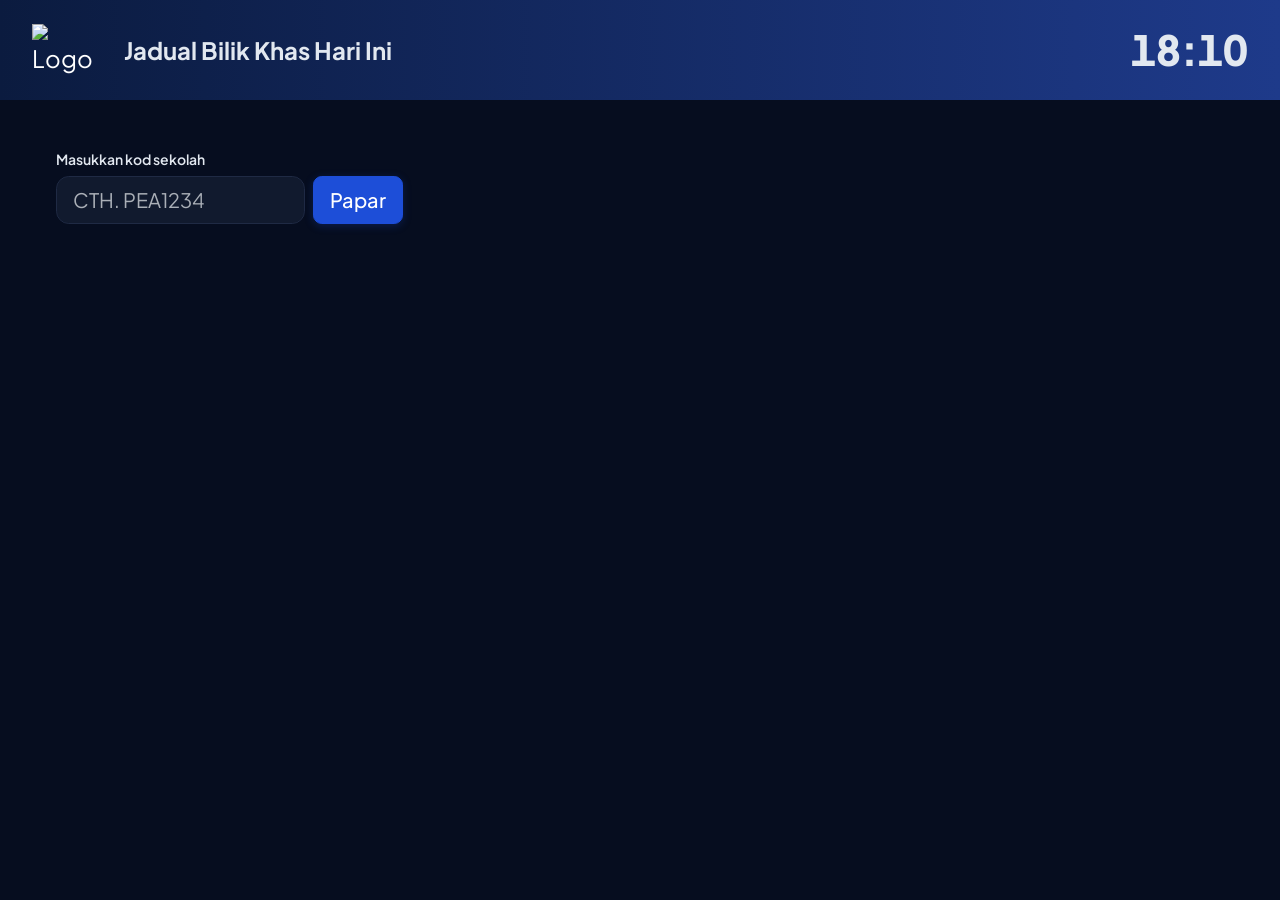
<file: firebase-gas/gas/Display.html>
<!doctype html>
<html lang="ms" data-bs-theme="dark">
<head>
    <meta charset="utf-8">
    <meta name="viewport" content="width=device-width, initial-scale=1">
    <title>Jadual Bilik Khas Hari Ini</title>
    
    <link href="https://cdn.jsdelivr.net/npm/bootstrap@5.3.3/dist/css/bootstrap.min.css" rel="stylesheet">
    <link href="https://cdn.jsdelivr.net/npm/bootstrap-icons@1.11.3/font/bootstrap-icons.min.css" rel="stylesheet">
    <link rel="preconnect" href="https://fonts.googleapis.com"><link rel="preconnect" href="https://fonts.gstatic.com" crossorigin><link href="https://fonts.googleapis.com/css2?family=Plus+Jakarta+Sans:wght@400;500;600;700;800&display=swap" rel="stylesheet">
<style>
/* ==========================================================================
   Sistem Tempahan Bilik Khas — corporate theme
   ========================================================================== */

:root,
[data-bs-theme="light"] {
    --tb-navy: #0b1b3f;
    --tb-navy-2: #12275a;
    --tb-accent: #3b82f6;
    --tb-bg: #f3f5fa;
    --tb-surface: #ffffff;
    --tb-border: #e4e8f1;
    --tb-muted: #64748b;
    --tb-shadow: 0 1px 2px rgba(15, 23, 42, .04), 0 4px 16px rgba(15, 23, 42, .04);
    --tb-shadow-lg: 0 12px 32px rgba(15, 23, 42, .10);
    --tb-free: #ecfdf5;
    --tb-free-b: #a7f3d0;
    --tb-past: #f1f5f9;
    --tb-sidebar-w: 268px;

    --bs-primary: #1d4ed8;
    --bs-primary-rgb: 29, 78, 216;
    --bs-link-color: #1d4ed8;
    --bs-link-color-rgb: 29, 78, 216;
    --bs-link-hover-color: #1e40af;
    --bs-body-font-family: "Plus Jakarta Sans", system-ui, -apple-system, "Segoe UI", Roboto, sans-serif;
    --bs-body-bg: var(--tb-bg);
    --bs-border-color: var(--tb-border);
    --bs-border-radius: .6rem;
    --bs-border-radius-lg: .8rem;
}

[data-bs-theme="dark"] {
    --tb-bg: #0b1120;
    --tb-surface: #111a2e;
    --tb-border: #1f2a44;
    --tb-muted: #94a3b8;
    --tb-shadow: 0 1px 2px rgba(0, 0, 0, .3);
    --tb-shadow-lg: 0 12px 32px rgba(0, 0, 0, .45);
    --tb-free: rgba(16, 185, 129, .08);
    --tb-free-b: rgba(16, 185, 129, .35);
    --tb-past: rgba(148, 163, 184, .06);
    --bs-body-bg: var(--tb-bg);
    --bs-body-color: #dbe3f0;
    --bs-border-color: var(--tb-border);
    --bs-secondary-bg: #16213a;
    --bs-tertiary-bg: #131d33;
    --bs-primary: #3b82f6;
    --bs-primary-rgb: 59, 130, 246;
    --bs-link-color: #60a5fa;
    --bs-link-color-rgb: 96, 165, 250;
    --bs-link-hover-color: #93c5fd;
}

body { background: var(--tb-bg); font-size: .925rem; -webkit-font-smoothing: antialiased; }
.xsmall { font-size: .75rem; }
.min-w-0 { min-width: 0; }
.ls-1 { letter-spacing: .08em; }
a { text-decoration: none; }
.fw-medium { font-weight: 500; }

/* ---------- Buttons & form tweaks ---------- */
.btn { font-weight: 500; border-radius: .55rem; }
.btn-primary { --bs-btn-bg: #1d4ed8; --bs-btn-border-color: #1d4ed8; --bs-btn-hover-bg: #1e40af; --bs-btn-hover-border-color: #1e40af; --bs-btn-active-bg: #1e3a8a; box-shadow: 0 2px 8px rgba(29, 78, 216, .25); }
.btn-light { --bs-btn-bg: var(--tb-surface); --bs-btn-border-color: var(--tb-border); --bs-btn-hover-bg: var(--bs-secondary-bg); --bs-btn-hover-border-color: var(--tb-border); --bs-btn-color: var(--bs-body-color); --bs-btn-hover-color: var(--bs-body-color); }
.btn-icon { width: 40px; height: 40px; display: inline-flex; align-items: center; justify-content: center; border-radius: 10px; color: var(--bs-body-color); border: 1px solid transparent; }
.btn-icon:hover { background: var(--bs-secondary-bg); }
.form-control, .form-select { border-color: var(--tb-border); background-color: var(--tb-surface); }
/* Native dropdown lists: some browsers draw them on a white system background, so pin both colours or light text disappears in dark mode. */
.form-select option, .form-select optgroup { background-color: var(--tb-surface); color: var(--bs-body-color); }
.form-control:focus, .form-select:focus { border-color: #93c5fd; box-shadow: 0 0 0 .2rem rgba(59, 130, 246, .18); }
.form-label { margin-bottom: .35rem; font-size: .875rem; }
.input-icon { position: relative; }
.input-icon > i { position: absolute; left: .8rem; top: 50%; transform: translateY(-50%); color: var(--tb-muted); pointer-events: none; z-index: 2; }
.input-icon > .form-control { padding-left: 2.3rem; }
.btn-reveal { position: absolute; right: .5rem; top: 50%; transform: translateY(-50%); border: 0; background: none; color: var(--tb-muted); padding: .25rem .5rem; }

/* ---------- Soft badges ---------- */
.badge { font-weight: 600; padding: .38em .65em; border-radius: 6px; }
.badge-soft-primary { background: rgba(29, 78, 216, .1); color: #1d4ed8; }
.badge-soft-success { background: rgba(22, 163, 74, .12); color: #15803d; }
.badge-soft-warning { background: rgba(245, 158, 11, .15); color: #b45309; }
.badge-soft-danger { background: rgba(220, 38, 38, .1); color: #b91c1c; }
.badge-soft-secondary { background: rgba(100, 116, 139, .12); color: #475569; }
.badge-soft-info { background: rgba(8, 145, 178, .12); color: #0e7490; }
[data-bs-theme="dark"] .badge-soft-primary { color: #93c5fd; background: rgba(59, 130, 246, .18); }
[data-bs-theme="dark"] .badge-soft-success { color: #86efac; }
[data-bs-theme="dark"] .badge-soft-warning { color: #fcd34d; }
[data-bs-theme="dark"] .badge-soft-danger { color: #fca5a5; }
[data-bs-theme="dark"] .badge-soft-secondary { color: #cbd5e1; }
[data-bs-theme="dark"] .badge-soft-info { color: #67e8f9; }

/* ---------- Sidebar ---------- */
.sidebar {
    position: fixed; inset: 0 auto 0 0; width: var(--tb-sidebar-w); z-index: 1040;
    background: linear-gradient(180deg, var(--tb-navy) 0%, #0a1733 100%);
    color: #cbd5e1; display: flex; flex-direction: column; transition: transform .25s ease;
}
.brand { display: flex; align-items: center; gap: .75rem; padding: 1.25rem 1.25rem 1rem; color: #fff; }
.brand:hover { color: #fff; }
.brand-logo {
    width: 40px; height: 40px; border-radius: 11px; flex-shrink: 0; display: inline-flex; align-items: center; justify-content: center;
    background: linear-gradient(135deg, #3b82f6, #1d4ed8); color: #fff; font-size: 1.15rem; box-shadow: 0 6px 16px rgba(59, 130, 246, .35);
}
.brand-logo.lg { width: 52px; height: 52px; font-size: 1.5rem; border-radius: 14px; display: flex; }
.brand-text { line-height: 1.2; min-width: 0; }
.brand-text strong { display: block; font-size: .9rem; font-weight: 700; }
.brand-text small { display: block; font-size: .72rem; color: #94a3b8; white-space: nowrap; overflow: hidden; text-overflow: ellipsis; }
.side-nav { flex: 1; overflow-y: auto; padding: .5rem .75rem 1rem; }
.nav-section { font-size: .68rem; font-weight: 700; text-transform: uppercase; letter-spacing: .1em; color: #64748b; padding: 1.1rem .75rem .45rem; }
.sidebar .nav-link {
    display: flex; align-items: center; gap: .75rem; padding: .6rem .75rem; border-radius: .6rem; color: #cbd5e1; font-weight: 500; font-size: .875rem; margin-bottom: 2px;
}
.sidebar .nav-link i { font-size: 1.05rem; width: 20px; text-align: center; opacity: .85; }
.sidebar .nav-link:hover { background: rgba(255, 255, 255, .06); color: #fff; }
.sidebar .nav-link.active { background: linear-gradient(90deg, rgba(59, 130, 246, .28), rgba(59, 130, 246, .08)); color: #fff; box-shadow: inset 3px 0 0 #60a5fa; }
.sidebar .nav-link.active i { color: #93c5fd; opacity: 1; }
.nav-badge { margin-left: auto; background: #f59e0b; color: #111827; font-size: .7rem; font-weight: 700; padding: .1rem .45rem; border-radius: 99px; }
.sidebar-footer { padding: .75rem; border-top: 1px solid rgba(255, 255, 255, .06); }
.sidebar-backdrop { display: none; }

/* ---------- Main layout ---------- */
.main { margin-left: var(--tb-sidebar-w); min-height: 100vh; display: flex; flex-direction: column; }
.topbar {
    position: sticky; top: 0; z-index: 1030; height: 68px; display: flex; align-items: center; gap: 1rem; padding: 0 1.75rem;
    background: color-mix(in srgb, var(--tb-bg) 82%, transparent); backdrop-filter: saturate(180%) blur(12px); border-bottom: 1px solid var(--tb-border);
}
.content { flex: 1; padding: 1.75rem; max-width: 1600px; width: 100%; }
.app-footer { display: flex; justify-content: space-between; flex-wrap: wrap; gap: .5rem; padding: 1rem 1.75rem; font-size: .8rem; color: var(--tb-muted); border-top: 1px solid var(--tb-border); }

.user-chip { display: flex; align-items: center; gap: .6rem; padding: .3rem .6rem .3rem .3rem; border-radius: 99px; border: 1px solid var(--tb-border); background: var(--tb-surface); }
.avatar {
    width: 34px; height: 34px; border-radius: 50%; display: inline-flex; align-items: center; justify-content: center; flex-shrink: 0;
    background: linear-gradient(135deg, #1d4ed8, #7c3aed); color: #fff; font-size: .78rem; font-weight: 700;
}
.avatar-sm { width: 30px; height: 30px; font-size: .7rem; }
.avatar-xl { width: 84px; height: 84px; font-size: 1.8rem; display: flex; }
.notif-dot { position: absolute; top: 3px; right: 2px; min-width: 18px; height: 18px; padding: 0 4px; border-radius: 99px; background: #ef4444; color: #fff; font-size: .65rem; font-weight: 700; display: flex; align-items: center; justify-content: center; border: 2px solid var(--tb-bg); }
.notif-menu { width: 340px; border: 1px solid var(--tb-border); border-radius: .8rem; overflow: hidden; }
.notif-list { max-height: 380px; overflow-y: auto; }
.notif-item { display: block; padding: .7rem 1rem; border-bottom: 1px solid var(--tb-border); color: inherit; }
.notif-item:hover { background: var(--bs-secondary-bg); color: inherit; }
.notif-item.unread { background: rgba(59, 130, 246, .06); box-shadow: inset 3px 0 0 #3b82f6; }
.notif-unread { background: rgba(59, 130, 246, .05); }
.notif-icon { width: 38px; height: 38px; border-radius: 10px; background: var(--bs-secondary-bg); display: flex; align-items: center; justify-content: center; font-size: 1.1rem; flex-shrink: 0; }

/* ---------- Page head ---------- */
.page-head { display: flex; justify-content: space-between; align-items: flex-end; gap: 1rem; flex-wrap: wrap; margin-bottom: 1.5rem; }
.page-title { font-size: 1.55rem; font-weight: 800; letter-spacing: -.02em; margin: 0; }
.page-subtitle { color: var(--tb-muted); margin: .25rem 0 0; }
.page-actions { display: flex; gap: .5rem; flex-wrap: wrap; }

/* ---------- Cards ---------- */
.card { background: var(--tb-surface); border: 1px solid var(--tb-border); border-radius: .9rem; box-shadow: var(--tb-shadow); }
.card-header { background: transparent; border-bottom: 1px solid var(--tb-border); padding: .95rem 1.25rem; }
.card-footer { background: transparent; border-top: 1px solid var(--tb-border); padding: .75rem 1.25rem; }
.card-title { font-size: 1rem; font-weight: 700; margin: 0; display: flex; align-items: center; }
.card > .list-group-flush > .list-group-item { background: transparent; }
.table { --bs-table-bg: transparent; margin-bottom: 0; }
.table > thead th { font-size: .72rem; text-transform: uppercase; letter-spacing: .06em; color: var(--tb-muted); font-weight: 700; background: var(--bs-tertiary-bg); border-bottom-width: 1px; white-space: nowrap; padding: .7rem .75rem; }
.table > tbody td { padding: .75rem; }
.table > :not(caption) > * > * { border-color: var(--tb-border); }
.table td:first-child, .table th:first-child { padding-left: 1.25rem; }
.table td:last-child, .table th:last-child { padding-right: 1.25rem; }

.hero-card {
    border-radius: 1.1rem; padding: 1.75rem 2rem; position: relative; overflow: hidden;
    background: radial-gradient(circle at 85% -20%, rgba(96, 165, 250, .55), transparent 45%), linear-gradient(120deg, #0b1b3f 0%, #1e3a8a 60%, #1d4ed8 100%);
    box-shadow: 0 16px 40px rgba(30, 58, 138, .25);
}
.hero-card::after {
    content: ""; position: absolute; right: -60px; bottom: -80px; width: 260px; height: 260px; border-radius: 50%;
    border: 40px solid rgba(255, 255, 255, .05);
}
.hero-card .row { position: relative; z-index: 1; }

.stat-card {
    display: flex; align-items: center; gap: 1rem; padding: 1.15rem 1.25rem; height: 100%;
    background: var(--tb-surface); border: 1px solid var(--tb-border); border-radius: .9rem; box-shadow: var(--tb-shadow); color: inherit; transition: transform .15s, box-shadow .15s;
}
a.stat-card:hover { transform: translateY(-2px); box-shadow: var(--tb-shadow-lg); color: inherit; }
.stat-icon { width: 48px; height: 48px; border-radius: 12px; display: flex; align-items: center; justify-content: center; font-size: 1.35rem; flex-shrink: 0; }
.stat-value { font-size: 1.6rem; font-weight: 800; line-height: 1.1; letter-spacing: -.02em; }
.stat-label { font-size: .8rem; color: var(--tb-muted); font-weight: 500; }
.stat-card-sm { padding: .9rem 1rem; gap: .75rem; }
.stat-card-sm .stat-icon { width: 40px; height: 40px; font-size: 1.1rem; }
.stat-card-sm .stat-value { font-size: 1.3rem; }

.empty-state { text-align: center; color: var(--tb-muted); padding: 2rem 1rem; }
.empty-state i { font-size: 2.2rem; display: block; margin-bottom: .5rem; opacity: .5; }
.empty-state p { margin-bottom: .75rem; }

.room-dot { display: inline-block; width: 10px; height: 10px; border-radius: 3px; background: var(--c, #1d4ed8); margin-right: .5rem; vertical-align: middle; flex-shrink: 0; }
.legend-box { display: inline-block; width: 12px; height: 12px; border-radius: 3px; margin-right: .35rem; vertical-align: -1px; border: 1px solid rgba(0, 0, 0, .08); }
.bg-free { background: var(--tb-free); border-color: var(--tb-free-b); }
.bg-busy { background: #3b82f6; }
.bg-pending { background: repeating-linear-gradient(45deg, #fbbf24, #fbbf24 3px, #fde68a 3px, #fde68a 6px); }
.bg-selected { background: #16a34a; }
.bg-closed { background: #94a3b8; }

.date-tile {
    width: 50px; height: 54px; border-radius: 10px; display: flex; flex-direction: column; align-items: center; justify-content: center; flex-shrink: 0;
    background: color-mix(in srgb, var(--c) 12%, transparent); color: var(--c); border: 1px solid color-mix(in srgb, var(--c) 25%, transparent);
}
.date-tile span { font-size: .65rem; font-weight: 700; text-transform: uppercase; }
.date-tile strong { font-size: 1.25rem; line-height: 1; }

/* Today timeline */
.timeline { list-style: none; padding: 0; margin: 0; }
.timeline-item { display: flex; gap: 1rem; padding-bottom: .9rem; position: relative; }
.timeline-item:not(:last-child)::before { content: ""; position: absolute; left: 58px; top: 26px; bottom: 0; width: 2px; background: var(--tb-border); }
.timeline-time { width: 48px; font-weight: 700; font-size: .85rem; text-align: right; flex-shrink: 0; padding-top: .55rem; }
.timeline-time small { display: block; font-weight: 500; color: var(--tb-muted); font-size: .72rem; }
.timeline-body { flex: 1; border: 1px solid var(--tb-border); border-left: 4px solid var(--c); border-radius: .6rem; padding: .6rem .9rem; background: var(--tb-surface); position: relative; margin-left: 12px; }
.timeline-body::before { content: ""; position: absolute; left: -23px; top: 14px; width: 12px; height: 12px; border-radius: 50%; background: var(--c); border: 3px solid var(--tb-surface); box-shadow: 0 0 0 1px var(--tb-border); }
.timeline-item.past { opacity: .55; }
.timeline-item.live .timeline-body { box-shadow: 0 0 0 3px color-mix(in srgb, var(--c) 20%, transparent); }
.live-badge { animation: pulse 1.8s infinite; }
@keyframes pulse { 50% { opacity: .55; } }

.free-list { max-height: 420px; overflow-y: auto; }

/* ---------- Booking form ---------- */
.step-no { width: 26px; height: 26px; border-radius: 50%; background: #1d4ed8; color: #fff; font-size: .8rem; display: inline-flex; align-items: center; justify-content: center; margin-right: .6rem; }
.period-grid { display: grid; grid-template-columns: repeat(auto-fill, minmax(104px, 1fr)); gap: .5rem; }
.period-chip {
    border: 1px solid var(--tb-border); background: var(--tb-surface); border-radius: .6rem; padding: .5rem .4rem; text-align: center; transition: all .12s; color: inherit;
}
.period-chip:hover:not(.selected):not(.busy):not(.past) { border-color: #93c5fd; background: rgba(59, 130, 246, .06); }
.period-chip .pc-label { display: block; font-weight: 700; font-size: .8rem; }
.period-chip .pc-time { display: block; font-size: .7rem; color: var(--tb-muted); }
.period-chip.is-break { background: repeating-linear-gradient(45deg, transparent, transparent 6px, var(--bs-tertiary-bg) 6px, var(--bs-tertiary-bg) 12px); }
.period-chip.selected { background: #16a34a; border-color: #16a34a; color: #fff; }
.period-chip.selected .pc-time { color: rgba(255, 255, 255, .85); }
.period-chip.anchor { box-shadow: 0 0 0 3px rgba(22, 163, 74, .3); }
.period-chip.busy { background: rgba(239, 68, 68, .08); border-color: rgba(239, 68, 68, .3); color: #b91c1c; cursor: not-allowed; }
.period-chip.busy .pc-time { color: #ef4444; }
.period-chip.busy.selected { background: #dc2626; border-color: #dc2626; color: #fff; }
.period-chip.past { opacity: .4; cursor: not-allowed; }
.duration-box { border: 1px dashed var(--tb-border); border-radius: .55rem; padding: .45rem .75rem; color: var(--tb-muted); font-weight: 600; font-size: .875rem; height: 38px; display: flex; align-items: center; gap: .4rem; }
.repeat-box { border: 1px solid var(--tb-border); border-radius: .7rem; padding: .85rem 1rem; background: var(--bs-tertiary-bg); }
.repeat-options { display: none; }
.repeat-box.on .repeat-options { display: block; }
.check-result { border-radius: .7rem; padding: .8rem 1rem; font-size: .875rem; display: flex; gap: .6rem; align-items: flex-start; }
.check-result.ok { background: rgba(22, 163, 74, .1); color: #15803d; border: 1px solid rgba(22, 163, 74, .25); }
.check-result.bad { background: rgba(220, 38, 38, .08); color: #b91c1c; border: 1px solid rgba(220, 38, 38, .25); }
.check-result.loading { background: var(--bs-tertiary-bg); color: var(--tb-muted); }
[data-bs-theme="dark"] .check-result.ok { color: #86efac; }
[data-bs-theme="dark"] .check-result.bad { color: #fca5a5; }
.check-result ul { margin: .25rem 0 0; padding-left: 1.1rem; }

.room-info { overflow: hidden; }
.room-info-banner { height: 84px; display: flex; align-items: center; justify-content: center; font-size: 2.2rem; color: rgba(255, 255, 255, .9); background: linear-gradient(135deg, var(--c, #1d4ed8), color-mix(in srgb, var(--c, #1d4ed8) 55%, #0b1b3f)); }
.facility-tag { font-size: .72rem; padding: .25rem .55rem; border-radius: 6px; background: var(--bs-tertiary-bg); border: 1px solid var(--tb-border); color: var(--bs-body-color); }

.day-timeline { position: relative; }
.dt-grid { position: relative; margin-left: 44px; border-left: 1px solid var(--tb-border); }
.dt-hour { position: relative; border-top: 1px solid var(--tb-border); }
.dt-hour span { position: absolute; left: -44px; top: -8px; font-size: .68rem; color: var(--tb-muted); width: 38px; text-align: right; }
.dt-block { position: absolute; left: 6px; right: 6px; border-radius: 6px; padding: 2px 8px; font-size: .72rem; overflow: hidden; line-height: 1.3; color: #fff; background: #3b82f6; border: 1px solid rgba(0, 0, 0, .08); }
.dt-block.pending { background: repeating-linear-gradient(45deg, #f59e0b, #f59e0b 6px, #fbbf24 6px, #fbbf24 12px); color: #111827; }
.dt-block.mine-sel { background: rgba(22, 163, 74, .85); border: 2px dashed #14532d; z-index: 2; }
.dt-block.mine-sel.clash { background: rgba(220, 38, 38, .85); border-color: #7f1d1d; }
.dt-now { position: absolute; left: -4px; right: 0; height: 2px; background: #ef4444; z-index: 3; }
.dt-now::before { content: ""; position: absolute; left: -3px; top: -3px; width: 8px; height: 8px; border-radius: 50%; background: #ef4444; }
.dt-closed { padding: 1rem; text-align: center; border-radius: .6rem; background: var(--bs-tertiary-bg); color: var(--tb-muted); }

/* ---------- Availability grid ---------- */
.avail-wrap { max-height: 70vh; }
.avail-grid { border-collapse: separate; border-spacing: 0; width: 100%; font-size: .8rem; }
.avail-grid th, .avail-grid td { border-bottom: 1px solid var(--tb-border); border-right: 1px solid var(--tb-border); }
.avail-grid thead th { position: sticky; top: 0; z-index: 2; background: var(--bs-tertiary-bg); text-align: center; padding: .5rem .3rem; font-weight: 700; min-width: 64px; white-space: nowrap; }
.avail-grid thead th small { display: block; font-weight: 500; color: var(--tb-muted); font-size: .68rem; }
.avail-grid thead th.is-now { background: #1d4ed8; color: #fff; }
.avail-grid thead th.is-now small { color: rgba(255, 255, 255, .8); }
.avail-grid .sticky-col { position: sticky; left: 0; z-index: 1; background: var(--tb-surface); min-width: 210px; text-align: left; padding: .55rem 1rem; font-weight: 600; }
.avail-grid thead .sticky-col { z-index: 3; background: var(--bs-tertiary-bg); }
.avail-grid td { height: 46px; text-align: center; padding: 0; }
.avail-grid td a { display: flex; align-items: center; justify-content: center; width: 100%; height: 100%; min-height: 45px; }
.cell-free { background: var(--tb-free); }
.cell-free a { color: transparent; font-size: 1.2rem; }
.cell-free:hover { background: #d1fae5; }
.cell-free:hover a { color: #047857; }
[data-bs-theme="dark"] .cell-free:hover { background: rgba(16, 185, 129, .2); }
.cell-busy { background: var(--c); }
.cell-busy a { color: #fff; font-weight: 700; font-size: .72rem; }
.cell-busy.pending { background: repeating-linear-gradient(45deg, var(--c), var(--c) 5px, color-mix(in srgb, var(--c) 55%, #fff) 5px, color-mix(in srgb, var(--c) 55%, #fff) 10px); }
.cell-past { background: var(--tb-past); }
.cell-break { background: repeating-linear-gradient(45deg, transparent, transparent 5px, var(--bs-tertiary-bg) 5px, var(--bs-tertiary-bg) 10px); }
.cell-closed { background: repeating-linear-gradient(45deg, #e2e8f0, #e2e8f0 8px, #f1f5f9 8px, #f1f5f9 16px); color: #475569; font-weight: 600; }
[data-bs-theme="dark"] .cell-closed { background: repeating-linear-gradient(45deg, #1e293b, #1e293b 8px, #0f172a 8px, #0f172a 16px); color: #94a3b8; }
th.is-break { color: var(--tb-muted); }
.free-room { display: flex; align-items: center; gap: .75rem; padding: .85rem 1rem; border-radius: .7rem; border: 1px solid var(--tb-border); border-left: 4px solid var(--c); background: var(--tb-surface); }

/* ---------- Calendar ---------- */
.fc { --fc-border-color: var(--tb-border); --fc-today-bg-color: rgba(59, 130, 246, .06); --fc-page-bg-color: var(--tb-surface); --fc-neutral-bg-color: var(--bs-tertiary-bg); --fc-list-event-hover-bg-color: var(--bs-secondary-bg); font-size: .85rem; }
.fc .fc-toolbar-title { font-size: 1.2rem; font-weight: 800; }
.fc .fc-button { background: var(--tb-surface); border: 1px solid var(--tb-border); color: var(--bs-body-color); font-weight: 600; text-transform: capitalize; box-shadow: none !important; padding: .4rem .8rem; }
.fc .fc-button:hover { background: var(--bs-secondary-bg); color: var(--bs-body-color); border-color: var(--tb-border); }
.fc .fc-button-primary:not(:disabled).fc-button-active, .fc .fc-button-primary:not(:disabled):active { background: #1d4ed8; border-color: #1d4ed8; color: #fff; }
.fc .fc-col-header-cell-cushion { font-weight: 700; padding: .5rem; color: inherit; }
.fc .fc-daygrid-day-number { color: inherit; font-weight: 600; }
.fc-event { border-radius: 5px; padding: 1px 3px; cursor: pointer; font-weight: 500; }
.fc-event.ev-pending { background-image: repeating-linear-gradient(45deg, rgba(255, 255, 255, .28), rgba(255, 255, 255, .28) 5px, transparent 5px, transparent 10px) !important; }
.fc-event.ev-closure { cursor: default; opacity: .85; }
.fc .fc-timegrid-slot { height: 2.1em; }
.fc .fc-highlight { background: rgba(22, 163, 74, .18); }
.room-legend { row-gap: .25rem !important; }
.detail-list dt { color: var(--tb-muted); font-weight: 500; }
.detail-list dd { font-weight: 600; }

/* ---------- Room cards ---------- */
.room-card { background: var(--tb-surface); border: 1px solid var(--tb-border); border-radius: 1rem; overflow: hidden; box-shadow: var(--tb-shadow); display: flex; flex-direction: column; transition: transform .15s, box-shadow .15s; }
.room-card:hover { transform: translateY(-3px); box-shadow: var(--tb-shadow-lg); }
.room-card-banner { height: 110px; position: relative; display: flex; align-items: center; justify-content: center; font-size: 2.6rem; color: rgba(255, 255, 255, .25);
    background: radial-gradient(circle at 80% 0%, rgba(255, 255, 255, .25), transparent 50%), linear-gradient(135deg, var(--c), color-mix(in srgb, var(--c) 50%, #0b1b3f)); }
.room-code { position: absolute; left: 1rem; top: .9rem; font-weight: 800; color: #fff; font-size: .8rem; background: rgba(0, 0, 0, .2); padding: .2rem .55rem; border-radius: 6px; letter-spacing: .05em; }
.room-live { position: absolute; right: 1rem; top: .9rem; }
.filter-chips .btn { border-radius: 99px; }

/* ---------- Booking detail ---------- */
.booking-slip { overflow: hidden; }
.slip-head { display: flex; justify-content: space-between; align-items: center; padding: 1.25rem 1.5rem; color: #fff; background: linear-gradient(120deg, #0b1b3f, color-mix(in srgb, var(--c) 70%, #0b1b3f)); }
.slip-head .badge { background: rgba(255, 255, 255, .92) !important; }
.detail-label { font-size: .72rem; font-weight: 700; text-transform: uppercase; letter-spacing: .06em; color: var(--tb-muted); margin-bottom: .2rem; }
.detail-value { font-weight: 600; font-size: 1rem; }
.remark-box { background: var(--bs-tertiary-bg); border-left: 3px solid #3b82f6; border-radius: .5rem; padding: .8rem 1rem; }
.success-banner { display: flex; gap: 1rem; align-items: center; padding: 1.25rem 1.5rem; border-radius: 1rem; background: linear-gradient(90deg, rgba(22, 163, 74, .12), rgba(22, 163, 74, .03)); border: 1px solid rgba(22, 163, 74, .25); }
.success-icon { width: 52px; height: 52px; border-radius: 50%; background: #16a34a; color: #fff; display: flex; align-items: center; justify-content: center; font-size: 1.6rem; flex-shrink: 0; box-shadow: 0 0 0 6px rgba(22, 163, 74, .15); }
.series-chip { display: inline-flex; align-items: center; gap: .4rem; font-size: .78rem; padding: .3rem .65rem; border-radius: 99px; border: 1px solid; color: inherit; background: var(--tb-surface); }
.series-chip.current { background: #1d4ed8; color: #fff; border-color: #1d4ed8 !important; }
.series-chip .dot { width: 7px; height: 7px; border-radius: 50%; }
.mini-timeline { list-style: none; padding: 0; margin: 0; }
.mini-timeline li { position: relative; padding: 0 0 .9rem 1.25rem; font-size: .85rem; }
.mini-timeline li::before { content: ""; position: absolute; left: 0; top: .35rem; width: 9px; height: 9px; border-radius: 50%; background: #3b82f6; }
.mini-timeline li:not(:last-child)::after { content: ""; position: absolute; left: 4px; top: 1rem; bottom: 0; width: 1px; background: var(--tb-border); }
.mini-timeline strong { display: block; font-weight: 600; }
.mini-timeline span { color: var(--tb-muted); font-size: .8rem; }

.nav-pills-soft .nav-link { color: var(--tb-muted); font-weight: 600; font-size: .85rem; padding: .4rem .8rem; border-radius: .55rem; }
.nav-pills-soft .nav-link .badge { background: var(--bs-secondary-bg); color: inherit; font-size: .7rem; }
.nav-pills-soft .nav-link.active { background: rgba(29, 78, 216, .1); color: #1d4ed8; }
[data-bs-theme="dark"] .nav-pills-soft .nav-link.active { color: #93c5fd; background: rgba(59, 130, 246, .18); }
.rank { width: 26px; height: 26px; border-radius: 8px; background: var(--bs-secondary-bg); display: inline-flex; align-items: center; justify-content: center; font-size: .75rem; font-weight: 800; flex-shrink: 0; }
.list-group-item:first-child .rank { background: #fde68a; color: #92400e; }
.confirm-icon { width: 64px; height: 64px; margin: 0 auto; border-radius: 50%; display: flex; align-items: center; justify-content: center; font-size: 1.8rem; background: rgba(220, 38, 38, .1); color: #dc2626; }
.modal-content { border: 1px solid var(--tb-border); border-radius: 1rem; background: var(--tb-surface); }
.dropdown-menu { border: 1px solid var(--tb-border); border-radius: .7rem; background: var(--tb-surface); }
.dropdown-item { font-size: .875rem; padding: .45rem 1rem; }
.alert { border-radius: .8rem; }
.pagination .page-link { border-radius: .45rem !important; margin: 0 2px; border-color: var(--tb-border); }
.bulk-bar .form-control { flex: 1 1 180px; }

/* ---------- Auth ---------- */
.guest { background: var(--tb-surface); }
.auth-wrap { min-height: 100vh; display: grid; grid-template-columns: 1.1fr 1fr; }
.auth-hero {
    color: #fff; padding: 3.5rem; display: flex; align-items: center; position: relative; overflow: hidden;
    background: radial-gradient(circle at 90% 10%, rgba(96, 165, 250, .45), transparent 40%), radial-gradient(circle at 0% 100%, rgba(124, 58, 237, .35), transparent 45%), linear-gradient(135deg, #0b1b3f 0%, #1e3a8a 100%);
}
.auth-hero::before { content: ""; position: absolute; inset: 0; background-image: linear-gradient(rgba(255, 255, 255, .04) 1px, transparent 1px), linear-gradient(90deg, rgba(255, 255, 255, .04) 1px, transparent 1px); background-size: 40px 40px; }
.auth-hero-inner { position: relative; max-width: 620px; margin: 0 auto; }
.feat { display: flex; gap: .85rem; padding: 1rem; border-radius: .9rem; background: rgba(255, 255, 255, .06); border: 1px solid rgba(255, 255, 255, .1); backdrop-filter: blur(6px); height: 100%; }
.feat i { font-size: 1.35rem; color: #93c5fd; }
.feat strong { display: block; font-size: .9rem; }
.feat span { font-size: .8rem; opacity: .7; }
.auth-panel { display: flex; align-items: center; justify-content: center; padding: 2rem; background: var(--tb-surface); }
.auth-card { width: 100%; max-width: 420px; }
.auth-credit { margin: 2rem 0 0; text-align: center; font-size: .75rem; color: var(--tb-muted); }
.steps { list-style: none; counter-reset: s; padding: 0; }
.steps li { counter-increment: s; position: relative; padding: 0 0 1.5rem 3.5rem; }
.steps li::before { content: counter(s); position: absolute; left: 0; top: 0; width: 38px; height: 38px; border-radius: 50%; background: rgba(255, 255, 255, .12); border: 1px solid rgba(255, 255, 255, .25); display: flex; align-items: center; justify-content: center; font-weight: 700; }
.steps strong { display: block; }
.steps span { opacity: .7; font-size: .9rem; }

/* ---------- TV display ---------- */
.display-board { background: #060d1f; color: #e2e8f0; min-height: 100vh; }
.db-head { display: flex; justify-content: space-between; align-items: center; padding: 1.5rem 2rem; background: linear-gradient(90deg, #0b1b3f, #1e3a8a); }
.db-clock { font-size: 2.6rem; font-weight: 800; line-height: 1; font-variant-numeric: tabular-nums; }
.db-grid { display: grid; grid-template-columns: repeat(auto-fill, minmax(340px, 1fr)); gap: 1rem; padding: 1.5rem 2rem; }
.db-room { border-radius: 1rem; padding: 1.1rem 1.25rem; background: #0f1a33; border: 1px solid #1f2a44; border-top: 5px solid var(--c); }
.db-state { font-size: .72rem; font-weight: 800; letter-spacing: .08em; padding: .3rem .6rem; border-radius: 6px; background: #16a34a; color: #fff; }
.db-room.busy .db-state { background: #dc2626; }
.db-room.closed .db-state { background: #64748b; }
.db-now { background: rgba(220, 38, 38, .12); border: 1px solid rgba(220, 38, 38, .35); padding: .6rem .8rem; border-radius: .6rem; margin: .5rem 0; }
.db-list { list-style: none; padding: 0; margin: .5rem 0 0; font-size: .9rem; }
.db-list li { padding: .35rem 0; border-top: 1px dashed #1f2a44; }
.db-list li span { font-weight: 700; margin-right: .6rem; font-variant-numeric: tabular-nums; }
.db-list li em { opacity: .6; font-style: normal; font-size: .8rem; }
.db-list li.done { opacity: .4; text-decoration: line-through; }

/* ---------- Responsive ---------- */
@media (max-width: 991.98px) {
    .sidebar { transform: translateX(-100%); }
    body.sidebar-open .sidebar { transform: none; box-shadow: var(--tb-shadow-lg); }
    body.sidebar-open .sidebar-backdrop { display: block; position: fixed; inset: 0; background: rgba(2, 6, 23, .5); z-index: 1035; }
    .main { margin-left: 0; }
    .topbar { padding: 0 1rem; }
    .content { padding: 1.25rem 1rem; }
    .auth-wrap { grid-template-columns: 1fr; }
    .auth-hero { display: none; }
}
@media (max-width: 575.98px) {
    .hero-card { padding: 1.35rem; }
    .page-title { font-size: 1.3rem; }
    .stat-card { padding: .9rem; gap: .7rem; }
    .stat-icon { width: 40px; height: 40px; font-size: 1.1rem; }
    .stat-value { font-size: 1.3rem; }
    .fc .fc-toolbar { flex-direction: column; gap: .5rem; }
    .notif-menu { width: 300px; }
}

/* ---------- Print ---------- */
.print-only { display: none; }
@media print {
    .sidebar, .topbar, .app-footer, .no-print, .btn, .alert { display: none !important; }
    .print-only { display: block !important; }
    .main { margin: 0; }
    .content { padding: 0; max-width: none; }
    body { background: #fff; font-size: 11pt; }
    .card { box-shadow: none; border-color: #ccc; break-inside: avoid; }
    .slip-head { -webkit-print-color-adjust: exact; print-color-adjust: exact; }
    .col-lg-8 { width: 100%; }
}

/* ---------- Fixes ---------- */
.room-card-banner .room-live, .room-card-banner .room-code { font-size: .78rem; line-height: 1.4; }
.room-card-banner .room-live .badge { font-size: .72rem; }
.btn-white { background: #fff; color: #0b1b3f; border-color: #fff; }
.btn-white:hover { background: #e0e7ff; color: #0b1b3f; border-color: #e0e7ff; }
.fc .fc-button:disabled { opacity: .55; background: var(--tb-surface); color: var(--bs-body-color); border-color: var(--tb-border); }
.mode-option { display: flex; gap: .75rem; align-items: flex-start; padding: 1rem; border: 1px solid var(--tb-border); border-radius: .8rem; cursor: pointer; transition: all .12s; }
.mode-option:hover { border-color: #93c5fd; }
.mode-option:has(input:checked) { border-color: #1d4ed8; background: rgba(29, 78, 216, .06); box-shadow: 0 0 0 3px rgba(59, 130, 246, .15); }
.mode-option input { margin-top: .2rem; flex-shrink: 0; }
.mode-option strong { display: block; margin-bottom: .2rem; }
.mode-option small { display: block; color: var(--tb-muted); }

/* ---------- SPA (Firebase) additions ---------- */
.boot { position: fixed; inset: 0; display: flex; flex-direction: column; gap: 1rem; align-items: center; justify-content: center; background: var(--tb-bg); z-index: 2000; color: var(--tb-muted); }
.view-loading { display: flex; align-items: center; justify-content: center; min-height: 40vh; color: var(--tb-muted); gap: .75rem; }
.btn-google { display: flex; align-items: center; justify-content: center; gap: .75rem; width: 100%; padding: .8rem 1rem; border-radius: .7rem; border: 1px solid var(--tb-border); background: var(--tb-surface); color: var(--bs-body-color); font-weight: 600; font-size: 1rem; box-shadow: var(--tb-shadow); transition: all .15s; }
.btn-google:hover { border-color: #93c5fd; box-shadow: 0 0 0 3px rgba(59, 130, 246, .15); }
.btn-google svg { width: 22px; height: 22px; }
.auth-note { font-size: .85rem; border-radius: .7rem; padding: .8rem 1rem; background: var(--bs-tertiary-bg); border: 1px solid var(--tb-border); }
.toast-stack { position: fixed; right: 1rem; bottom: 1rem; z-index: 3000; display: flex; flex-direction: column; gap: .5rem; max-width: 380px; }
.tb-toast { display: flex; gap: .6rem; align-items: flex-start; padding: .8rem 1rem; border-radius: .7rem; background: var(--tb-surface); border: 1px solid var(--tb-border); border-left: 4px solid #3b82f6; box-shadow: var(--tb-shadow-lg); animation: toastIn .2s ease; font-size: .9rem; }
.tb-toast.success { border-left-color: #16a34a; } .tb-toast.danger { border-left-color: #dc2626; } .tb-toast.warning { border-left-color: #f59e0b; }
@keyframes toastIn { from { transform: translateY(10px); opacity: 0; } }
.user-photo { width: 34px; height: 34px; border-radius: 50%; object-fit: cover; }
.btn[disabled] .spinner-border { width: 1rem; height: 1rem; }

/* ---------- School logo ---------- */
.brand-logo.has-img { background: #fff; padding: 3px; box-shadow: 0 4px 12px rgba(15, 23, 42, .18); }
.brand-logo.has-img img { width: 100%; height: 100%; object-fit: contain; display: block; }
.brand-logo.xl { width: 88px; height: 88px; border-radius: 18px; font-size: 2.4rem; display: flex; }
.brand-logo.xl.has-img { padding: 6px; }
/* The bundled system logo is a wide transparent mark, so it gets a wider slot
   and drops the white tile that suits a square school logo. */
.brand-logo.is-default { width: 56px; background: none; padding: 0; border-radius: 0; box-shadow: none; }
.brand-logo.lg.is-default { width: 76px; }
.brand-logo.xl.is-default { width: 140px; padding: 0; }
.logo-upload { display: flex; gap: 1rem; align-items: center; padding: 1rem; border: 1px dashed var(--tb-border); border-radius: .8rem; background: var(--bs-tertiary-bg); }
.slip-head .brand-logo.has-img { box-shadow: none; }

/* ---------- Multi-school: landing & Super Admin panel ---------- */
.continue-school { display: grid; grid-template-columns: 1fr auto; align-items: center; gap: .15rem 1rem; padding: 1rem 1.25rem; border: 1px solid var(--bs-border-color); border-radius: 1rem; background: var(--bs-tertiary-bg); color: var(--bs-body-color); text-decoration: none; transition: border-color .15s, box-shadow .15s; }
.continue-school span { grid-column: 1; }
.continue-school strong { grid-column: 1; font-size: 1.1rem; }
.continue-school i { grid-column: 2; grid-row: 1 / span 2; font-size: 1.75rem; color: var(--bs-primary); }
.continue-school:hover { border-color: var(--bs-primary); box-shadow: 0 .5rem 1.5rem rgba(30, 58, 138, .12); color: var(--bs-body-color); }
.platform-nav { background: linear-gradient(120deg, #0f172a, #1e3a8a); }
.platform-nav .brand-logo { background: rgba(255, 255, 255, .15); }
.platform-nav .nav-link.active { color: #fff; }
.school-link { font-family: ui-monospace, SFMono-Regular, Menlo, monospace; font-size: .875rem; text-decoration: none; }

</style>
</head>
<body class="display-board">
<header class="db-head">
    <div class="d-flex align-items-center gap-3">
        <span class="brand-logo has-img is-default lg" id="logo"><img alt="Logo sistem" data-default-logo></span>
        <div><div class="fs-4 fw-bold">Jadual Bilik Khas Hari Ini</div><div class="opacity-75" id="school"></div></div>
    </div>
    <div class="text-end"><div class="db-clock" id="clock">--:--</div><div class="opacity-75" id="dateLabel"></div></div>
</header>
<main class="db-grid" id="grid"><div class="opacity-75 p-4">Memuatkan…</div></main>
<script>window.APP_CONFIG = { gasUrl: <?!= JSON.stringify(scriptUrl) ?>, cdn: true, school: <?!= JSON.stringify(school) ?>, platform: <?!= JSON.stringify(platform) ?>, defaultLogo: <?!= JSON.stringify(defaultLogo) ?> };</script>
<script>
(function () {
    var logo = window.APP_CONFIG.defaultLogo;
    if (!logo) return;
    Array.prototype.forEach.call(document.querySelectorAll('img[data-default-logo]'), function (img) { img.src = logo; });
})();
</script>
<script>
(function () {
    var esc = function (s) { return String(s == null ? '' : s).replace(/[&<>"']/g, function (c) { return { '&': '&amp;', '<': '&lt;', '>': '&gt;', '"': '&quot;', "'": '&#39;' }[c]; }); };
    var pad = function (n) { return String(n).padStart(2, '0'); };
    function call(payload) {
        var gsr = window.google && google.script && google.script.run;
        if (gsr) return new Promise(function (ok, fail) { gsr.withSuccessHandler(function (x) { ok(JSON.parse(x)); }).withFailureHandler(fail).api(JSON.stringify(payload)); });
        return fetch(APP_CONFIG.gasUrl, { method: 'POST', headers: { 'Content-Type': 'text/plain;charset=utf-8' }, body: JSON.stringify(payload) }).then(function (r) { return r.json(); });
    }
    var cfg = window.APP_CONFIG || {};
    var norm = function (v) { return String(v || '').trim().toLowerCase().replace(/[^a-z0-9-]/g, ''); };
    var saved = null;
    try { saved = JSON.parse(localStorage.getItem('tb-school') || 'null'); } catch (e) { /* ignore */ }
    // Same school as the main app on this device, or ask for the KPM code once.
    var school = norm(cfg.school || new URLSearchParams(location.search).get('s') || (saved && saved.code));
    function tick() { var d = new Date(); document.getElementById('clock').textContent = pad(d.getHours()) + ':' + pad(d.getMinutes()); }
    function load() {
        call({ action: 'display', school: school })
            .then(function (j) {
                if (!j.ok) throw new Error(j.error || 'Ralat');
                var d = j.data, now = pad(new Date().getHours()) + ':' + pad(new Date().getMinutes());
                document.getElementById('school').textContent = d.school_name;
                if (d.logo) {
                    var l = document.getElementById('logo');
                    l.className = 'brand-logo lg has-img';
                    l.innerHTML = '<img src="' + esc(d.logo) + '" alt="Logo sekolah">';
                }
                document.getElementById('dateLabel').textContent = d.dateLabel;
                document.getElementById('grid').innerHTML = d.rooms.map(function (r) {
                    var list = d.bookings.filter(function (b) { return b.room_id === r.id; });
                    var cur = list.filter(function (b) { return b.start <= now && b.end > now; })[0];
                    var state = r.closed ? 'closed' : cur ? 'busy' : 'free';
                    return '<section class="db-room ' + state + '" style="--c:' + esc(r.color) + '"><div class="d-flex justify-content-between align-items-start mb-2"><div><div class="fw-bold fs-5">' + esc(r.name) +
                        '</div><div class="small opacity-75">' + esc(r.location) + '</div></div><span class="db-state">' + { closed: 'DITUTUP', busy: 'DIGUNAKAN', free: 'KOSONG' }[state] + '</span></div>' +
                        (r.closed ? '<div class="opacity-75">' + esc(r.closed) + '</div>' : cur ? '<div class="db-now"><strong>' + esc(cur.purpose) + '</strong><div>' + esc(cur.user) + (cur.class_name ? ' · ' + esc(cur.class_name) : '') + '</div><div class="small opacity-75">hingga ' + esc(cur.end) + '</div></div>' : '') +
                        '<ul class="db-list">' + list.filter(function (b) { return b !== cur; }).map(function (b) {
                            return '<li class="' + (b.end <= now ? 'done' : '') + '"><span>' + esc(b.start) + '–' + esc(b.end) + '</span>' + esc(b.purpose) + ' <em>' + esc(b.user) + '</em></li>';
                        }).join('') + (!list.length && !r.closed ? '<li class="opacity-50">Tiada tempahan hari ini</li>' : '') + '</ul></section>';
                }).join('');
            })
            .catch(function (e) { document.getElementById('grid').innerHTML = '<div class="p-4 opacity-75">' + esc(e.message) + '</div>'; });
    }
    tick();
    setInterval(tick, 10000);
    if (!school) {
        document.getElementById('grid').innerHTML = '<form id="codeForm" class="p-4" style="max-width:420px"><label class="form-label fw-semibold" for="code">Masukkan kod sekolah</label>' +
            '<div class="d-flex gap-2"><input id="code" class="form-control form-control-lg text-uppercase" placeholder="cth. PEA1234" required><button class="btn btn-primary btn-lg">Papar</button></div></form>';
        document.getElementById('codeForm').onsubmit = function (e) {
            e.preventDefault();
            school = norm(document.getElementById('code').value);
            if (!school) return;
            try { localStorage.setItem('tb-school', JSON.stringify({ code: school })); } catch (err) { /* ignore */ }
            load();
            setInterval(load, 120000);
        };
        return;
    }
    load();
    setInterval(load, 120000);
})();
</script>
</body>
</html>
</file>
